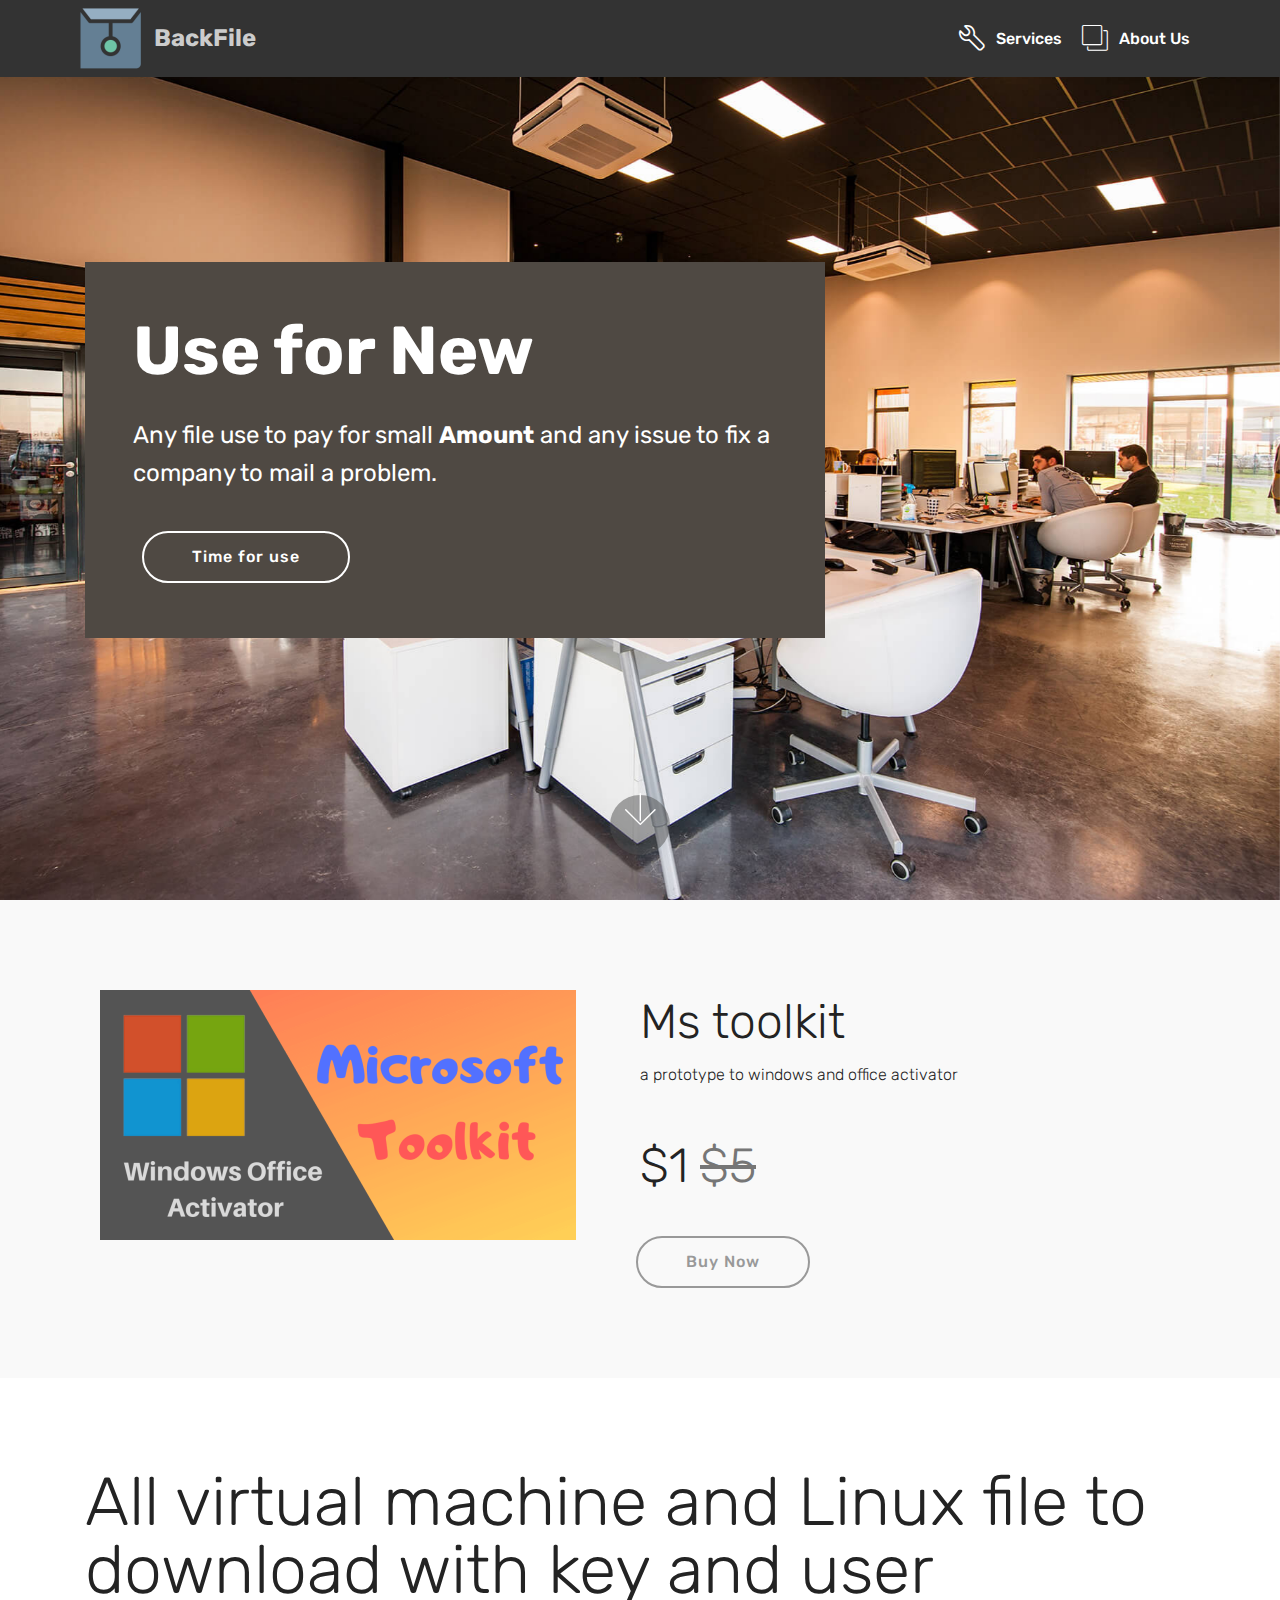
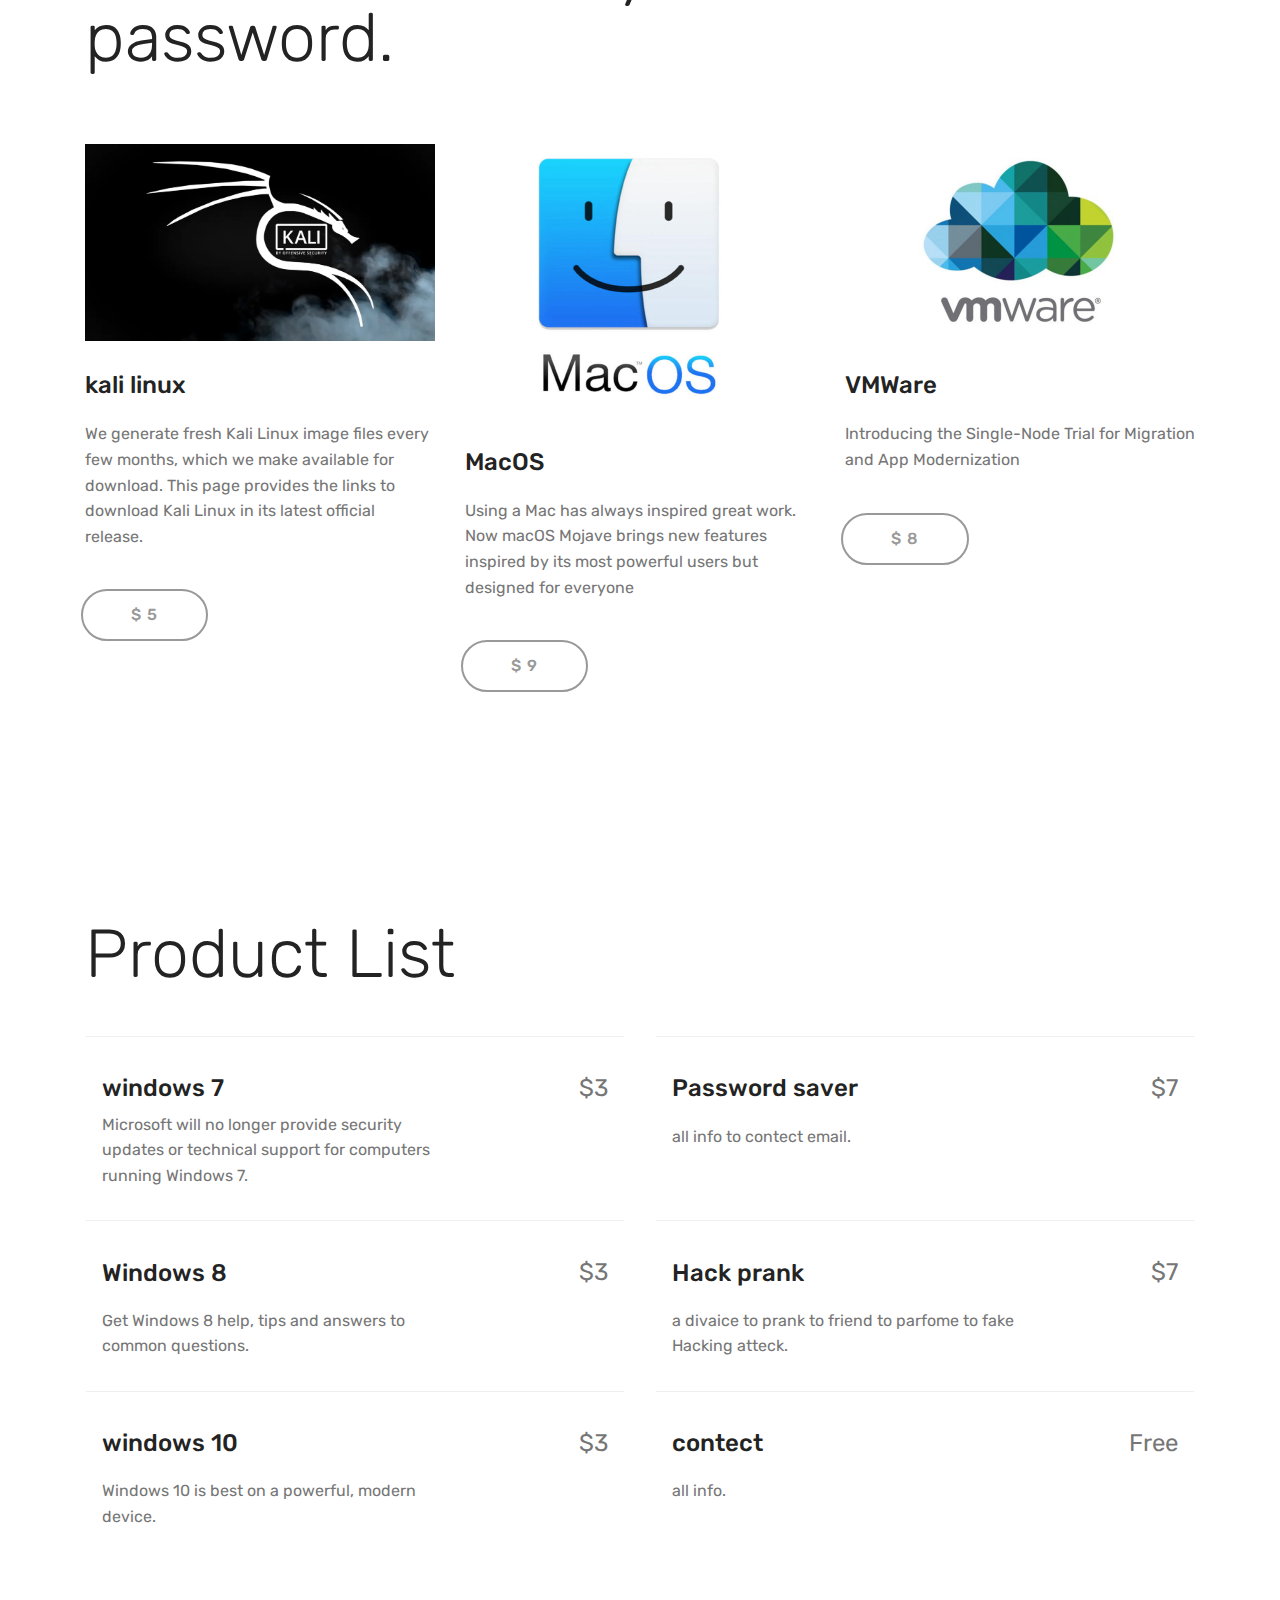
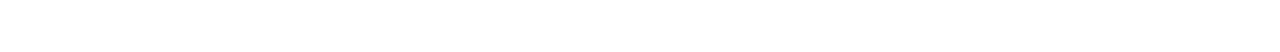
<file: index.html>
<!DOCTYPE html>
<html  >
<head>
  <!-- Site made with Mobirise Website Builder v4.9.7, https://mobirise.com -->
  <meta charset="UTF-8">
  <meta http-equiv="X-UA-Compatible" content="IE=edge">
  <meta name="generator" content="Mobirise v4.9.7, mobirise.com">
  <meta name="viewport" content="width=device-width, initial-scale=1, minimum-scale=1">
  <link rel="shortcut icon" href="assets/images/iconfinder-general-office-15-3592817-122x122.png" type="image/x-icon">
  <meta name="description" content="">
  
  <title>Home</title>
  <link rel="stylesheet" href="assets/web/assets/mobirise-icons-bold/mobirise-icons-bold.css">
  <link rel="stylesheet" href="assets/web/assets/mobirise-icons/mobirise-icons.css">
  <link rel="stylesheet" href="assets/tether/tether.min.css">
  <link rel="stylesheet" href="assets/bootstrap/css/bootstrap.min.css">
  <link rel="stylesheet" href="assets/bootstrap/css/bootstrap-grid.min.css">
  <link rel="stylesheet" href="assets/bootstrap/css/bootstrap-reboot.min.css">
  <link rel="stylesheet" href="assets/dropdown/css/style.css">
  <link rel="stylesheet" href="assets/theme/css/style.css">
  <link rel="stylesheet" href="assets/mobirise/css/mbr-additional.css" type="text/css">
  
  
  
</head>
<body>
  <section class="menu cid-rpu2A5sNQp" once="menu" id="menu1-0">

    

    <nav class="navbar navbar-expand beta-menu navbar-dropdown align-items-center navbar-fixed-top navbar-toggleable-sm">
        <button class="navbar-toggler navbar-toggler-right" type="button" data-toggle="collapse" data-target="#navbarSupportedContent" aria-controls="navbarSupportedContent" aria-expanded="false" aria-label="Toggle navigation">
            <div class="hamburger">
                <span></span>
                <span></span>
                <span></span>
                <span></span>
            </div>
        </button>
        <div class="menu-logo">
            <div class="navbar-brand">
                <span class="navbar-logo">
                    
                         <img src="assets/images/iconfinder-general-office-15-3592817-122x122.png" alt="" title="BackFile" style="height: 3.8rem;">
                    
                </span>
                <span class="navbar-caption-wrap"><a class="navbar-caption text-warning display-5" href="index.html">
                        BackFile
                    </a></span>
            </div>
        </div>
        <div class="collapse navbar-collapse" id="navbarSupportedContent">
            <ul class="navbar-nav nav-dropdown nav-right" data-app-modern-menu="true"><li class="nav-item">
                    <a class="nav-link link text-white display-4" href="page2.html"><span class="mbrib-setting3 mbr-iconfont mbr-iconfont-btn"></span>
                        
                        Services
                    </a>
                </li>
                <li class="nav-item">
                    <a class="nav-link link text-white display-4" href="page3.html"><span class="mbri-layers mbr-iconfont mbr-iconfont-btn"></span>
                        
                        About Us
                    </a>
                </li></ul>
            
        </div>
    </nav>
</section>

<section class="engine"><a href="https://mobirise.info/h">how to create a web page</a></section><section class="header10 cid-rpu4lYI8CA mbr-fullscreen mbr-parallax-background" id="header10-1">

    

    

    <div class="container">
        <div class="media-container-column mbr-white p-5 align-left col-lg-8 col-md-10">
            <h1 class="mbr-section-title mbr-bold pb-3 mbr-fonts-style display-1">Use for New</h1>
            
            <p class="mbr-text pb-3 mbr-fonts-style display-5">Any file use to pay for small <strong>Amount</strong>&nbsp;and any issue to fix a company to mail a problem.</p>
            <div class="mbr-section-btn"><a class="btn btn-md btn-white-outline display-4" href="https://mobirise.co">Time for use</a></div>
        </div>
    </div>

    <div class="mbr-arrow hidden-sm-down" aria-hidden="true">
        <a href="#next">
            <i class="mbri-down mbr-iconfont"></i>
        </a>
    </div>
</section>

<section class="services2 cid-rpu6eCljsa" id="services2-2">
    <!---->
    
    <!---->
    <!--Overlay-->
    
    <!--Container-->
    <div class="container">
        <div class="col-md-12">
            <div class="media-container-row">
                <div class="mbr-figure" style="width: 50%;">
                    <img src="assets/images/microsoft-toolkit-952x500.png" alt="" title="">
                </div>
                <div class="align-left aside-content">
                    <h2 class="mbr-title pt-2 mbr-fonts-style display-2">
                        Ms toolkit</h2>
                    <div class="mbr-section-text">
                        <p class="mbr-text text1 pt-2 mbr-light mbr-fonts-style display-7">
                            a prototype to windows and office activator</p>
                        <p class="mbr-text text2 pt-4 mbr-light mbr-fonts-style display-2">
                            $1 <span class="cost">$5</span>
                        </p>
                    </div>
                    <!--Btn-->
                    <div class="mbr-section-btn pt-3 align-left"><a href="page1.html" class="btn btn-warning-outline display-4">
                            Buy Now
                        </a></div>
                </div>
            </div>
        </div>
    </div>
</section>

<section class="services1 cid-rpu6fX2FsE" id="services1-3">
    <!---->
    
    <!---->
    <!--Overlay-->
    
    <!--Container-->
    <div class="container">
        <div class="row justify-content-center">
            <!--Titles-->
            <div class="title pb-5 col-12">
                <h2 class="align-left pb-3 mbr-fonts-style display-1">All virtual machine and Linux file to download with key and user password. &nbsp;</h2>
                
            </div>
            <!--Card-1-->
            <div class="card col-12 col-md-6 col-lg-4">
                <div class="card-wrapper">
                    <div class="card-img">
                        <img src="assets/images/646683867.webp" alt="" title="">
                    </div>
                    <div class="card-box pb-md-5">
                        <h4 class="card-title mbr-fonts-style display-5">
                            kali linux&nbsp;</h4>
                        <p class="mbr-text mbr-fonts-style display-7">
                            We generate fresh Kali Linux image files every few months, which we make available for download. This page provides the links to download Kali Linux in its latest official release.
                        </p>
                        <!--Btn-->
                        <div class="mbr-section-btn align-left"><a href="page1.html" class="btn btn-warning-outline display-4">
                                $ 5</a></div>
                    </div>
                </div>
            </div>
            <!--Card-2-->
            <div class="card col-12 col-md-6 col-lg-4">
                <div class="card-wrapper">
                    <div class="card-img">
                        <img src="assets/images/macoshero-700x547.jpg" alt="" title="">
                    </div>
                    <div class="card-box pb-md-5">
                        <h4 class="card-title mbr-fonts-style display-5">
                            MacOS</h4>
                        <p class="mbr-text mbr-fonts-style display-7">
                            Using a Mac has always inspired great work. Now macOS Mojave brings new features inspired by its most powerful users but designed for everyone
                        </p>
                        <!--Btn-->
                        <div class="mbr-section-btn align-left"><a href="page1.html" class="btn btn-warning-outline display-4">
                                $ 9</a></div>
                    </div>
                </div>
            </div>
            <!--Card-3-->
            <div class="card col-12 col-md-6 col-lg-4 last-child">
                <div class="card-wrapper">
                    <div class="card-img">
                        <img src="assets/images/1076164-bae8-5-700x394.jpg" alt="" title="">
                    </div>
                    <div class="card-box">
                        <h4 class="card-title mbr-fonts-style display-5">
                            VMWare<br></h4>
                        <p class="mbr-text mbr-fonts-style display-7">
                            Introducing the Single-Node Trial for Migration and App Modernization
                        </p>
                        <!--Btn-->
                        <div class="mbr-section-btn align-left"><a href="page1.html" class="btn btn-warning-outline display-4">
                                $ 8</a></div>
                    </div>
                </div>
            </div>
            <!--Card-4-->
            
        </div>
    </div>
</section>

<section class="services3 cid-rpuaq50vW1" id="services3-5">
    <!---->
    
    <!---->
    <!--Overlay-->
    
    <!--Container-->
    <div class="container">
        <div class="row">
            <!--Titles-->
            <div class="title pb-5 col-12">
                <h2 class="align-left mbr-fonts-style display-1">
                    Product List
                </h2>
                
            </div>
            <!--Card-1-->
            <div class="card px-3 col-12 col-md-6">
                <div class="card-wrapper media-container-row media-container-row">
                    <div class="card-box">
                        <div class="top-line pb-1">
                            <h4 class="card-title mbr-fonts-style display-5">
                                windows 7</h4>
                            <p class="mbr-text card-title cost mbr-fonts-style m-0 display-5">
                                $3
                            </p>
                        </div>
                        <div class="bottom-line">
                            <p class="mbr-text mbr-fonts-style display-7">
                                Microsoft will no longer provide security updates or technical support for computers running Windows 7.</p>
                        </div>
                    </div>
                </div>
            </div>
            <!--Card-2-->
            <div class="card px-3 col-12 col-md-6">
                <div class="card-wrapper media-container-row media-container-row">
                    <div class="card-box">
                        <div class="top-line pb-3">
                            <h4 class="card-title mbr-fonts-style display-5">Password saver</h4>
                            <p class="mbr-text card-title cost mbr-fonts-style m-0 display-5">
                                $7
                            </p>
                        </div>
                        <div class="bottom-line">
                            <p class="mbr-text mbr-fonts-style display-7">
                                all info to contect email.</p>
                        </div>
                    </div>
                </div>
            </div>
            <!--Card-3-->
            <div class="card px-3 col-12 col-md-6">
                <div class="card-wrapper media-container-row media-container-row">
                    <div class="card-box">
                        <div class="top-line pb-3">
                            <h4 class="card-title mbr-fonts-style display-5">Windows 8</h4>
                            <p class="mbr-text card-title cost mbr-fonts-style m-0 display-5">
                                $3
                            </p>
                        </div>
                        <div class="bottom-line">
                            <p class="mbr-text mbr-fonts-style display-7">
                                Get Windows 8 help, tips and answers to common questions.
                            </p>
                        </div>
                    </div>
                </div>
            </div>
            <!--Card-4-->
            <div class="card px-3 col-12 col-md-6">
                <div class="card-wrapper media-container-row media-container-row">
                    <div class="card-box">
                        <div class="top-line pb-3">
                            <h4 class="card-title mbr-fonts-style display-5">Hack prank</h4>
                            <p class="mbr-text card-title cost mbr-fonts-style m-0 display-5">
                                $7
                            </p>
                        </div>
                        <div class="bottom-line">
                            <p class="mbr-text mbr-fonts-style display-7">
                                a divaice to prank to friend to parfome to fake Hacking atteck.</p>
                        </div>
                    </div>
                </div>
            </div>
            <!--Card-5-->
            <div class="card px-3 col-12 col-md-6">
                <div class="card-wrapper media-container-row media-container-row">
                    <div class="card-box">
                        <div class="top-line pb-3">
                            <h4 class="card-title mbr-fonts-style display-5">
                                windows 10</h4>
                            <p class="mbr-text card-title cost mbr-fonts-style m-0 display-5">
                                $3
                            </p>
                        </div>
                        <div class="bottom-line">
                            <p class="mbr-text mbr-fonts-style display-7">
                                Windows 10 is best on a powerful, modern device.
                            </p>
                        </div>
                    </div>
                </div>
            </div>
            <!--Card-6-->
            <div class="card px-3 col-12 col-md-6">
                <div class="card-wrapper media-container-row media-container-row">
                    <div class="card-box">
                        <div class="top-line pb-3">
                            <h4 class="card-title mbr-fonts-style display-5">
                                contect</h4>
                            <p class="mbr-text card-title cost mbr-fonts-style m-0 display-5">
                                Free</p>
                        </div>
                        <div class="bottom-line">
                            <p class="mbr-text mbr-fonts-style display-7">
                                all info.</p>
                        </div>
                    </div>
                </div>
            </div>
            <!--Card-7-->
            
            <!--Card-8-->
            
            <!--Card-9-->
            
            <!--Card-10-->
            
            <!--Card-11-->
            
            <!--Card-12-->
            
        </div>
    </div>
</section>


  <script src="assets/web/assets/jquery/jquery.min.js"></script>
  <script src="assets/tether/tether.min.js"></script>
  <script src="assets/popper/popper.min.js"></script>
  <script src="assets/bootstrap/js/bootstrap.min.js"></script>
  <script src="assets/dropdown/js/script.min.js"></script>
  <script src="assets/touchswipe/jquery.touch-swipe.min.js"></script>
  <script src="assets/parallax/jarallax.min.js"></script>
  <script src="assets/smoothscroll/smooth-scroll.js"></script>
  <script src="assets/theme/js/script.js"></script>
  
  
</body>
</html>
</file>
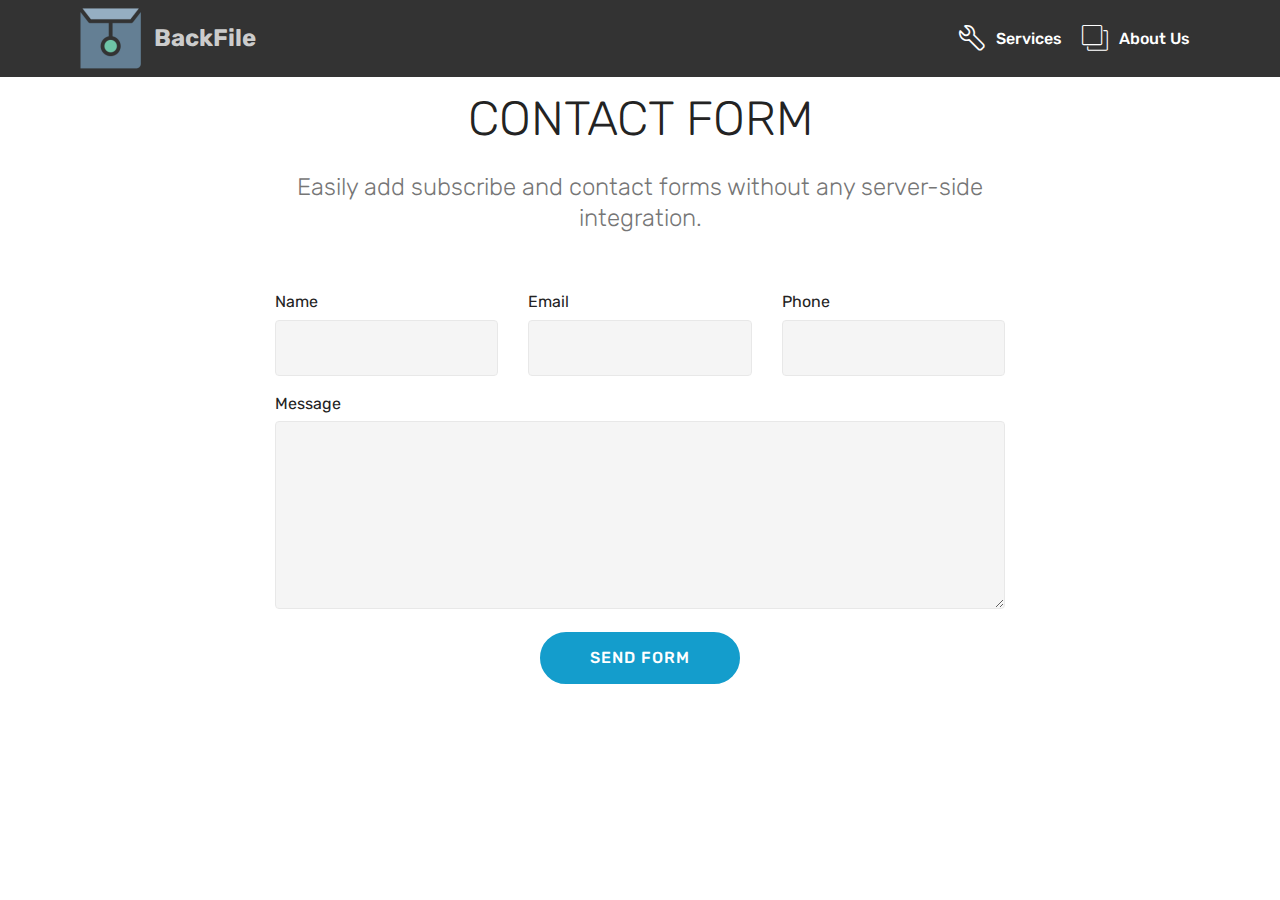
<file: page1.html>
<!DOCTYPE html>
<html  >
<head>
  <!-- Site made with Mobirise Website Builder v4.9.7, https://mobirise.com -->
  <meta charset="UTF-8">
  <meta http-equiv="X-UA-Compatible" content="IE=edge">
  <meta name="generator" content="Mobirise v4.9.7, mobirise.com">
  <meta name="viewport" content="width=device-width, initial-scale=1, minimum-scale=1">
  <link rel="shortcut icon" href="assets/images/iconfinder-general-office-15-3592817-122x122.png" type="image/x-icon">
  <meta name="description" content="Website Creator Description">
  
  <title>pay to mony</title>
  <link rel="stylesheet" href="assets/web/assets/mobirise-icons-bold/mobirise-icons-bold.css">
  <link rel="stylesheet" href="assets/web/assets/mobirise-icons/mobirise-icons.css">
  <link rel="stylesheet" href="assets/tether/tether.min.css">
  <link rel="stylesheet" href="assets/bootstrap/css/bootstrap.min.css">
  <link rel="stylesheet" href="assets/bootstrap/css/bootstrap-grid.min.css">
  <link rel="stylesheet" href="assets/bootstrap/css/bootstrap-reboot.min.css">
  <link rel="stylesheet" href="assets/dropdown/css/style.css">
  <link rel="stylesheet" href="assets/theme/css/style.css">
  <link rel="stylesheet" href="assets/mobirise/css/mbr-additional.css" type="text/css">
  
  
  
</head>
<body>
  <section class="menu cid-rpu2A5sNQp" once="menu" id="menu1-4">

    

    <nav class="navbar navbar-expand beta-menu navbar-dropdown align-items-center navbar-fixed-top navbar-toggleable-sm">
        <button class="navbar-toggler navbar-toggler-right" type="button" data-toggle="collapse" data-target="#navbarSupportedContent" aria-controls="navbarSupportedContent" aria-expanded="false" aria-label="Toggle navigation">
            <div class="hamburger">
                <span></span>
                <span></span>
                <span></span>
                <span></span>
            </div>
        </button>
        <div class="menu-logo">
            <div class="navbar-brand">
                <span class="navbar-logo">
                    
                         <img src="assets/images/iconfinder-general-office-15-3592817-122x122.png" alt="" title="BackFile" style="height: 3.8rem;">
                    
                </span>
                <span class="navbar-caption-wrap"><a class="navbar-caption text-warning display-5" href="index.html">
                        BackFile
                    </a></span>
            </div>
        </div>
        <div class="collapse navbar-collapse" id="navbarSupportedContent">
            <ul class="navbar-nav nav-dropdown nav-right" data-app-modern-menu="true"><li class="nav-item">
                    <a class="nav-link link text-white display-4" href="page2.html"><span class="mbrib-setting3 mbr-iconfont mbr-iconfont-btn"></span>
                        
                        Services
                    </a>
                </li>
                <li class="nav-item">
                    <a class="nav-link link text-white display-4" href="page3.html"><span class="mbri-layers mbr-iconfont mbr-iconfont-btn"></span>
                        
                        About Us
                    </a>
                </li></ul>
            
        </div>
    </nav>
</section>

<section class="engine"><a href="https://mobirise.info/c">website builder</a></section><section class="mbr-section form1 cid-rpufumh42m" id="form1-i">

    

    
    <div class="container">
        <div class="row justify-content-center">
            <div class="title col-12 col-lg-8">
                <h2 class="mbr-section-title align-center pb-3 mbr-fonts-style display-2">
                    CONTACT FORM
                </h2>
                <h3 class="mbr-section-subtitle align-center mbr-light pb-3 mbr-fonts-style display-5">
                    Easily add subscribe and contact forms without any server-side integration.
                </h3>
            </div>
        </div>
    </div>
    <div class="container">
        <div class="row justify-content-center">
            <div class="media-container-column col-lg-8" data-form-type="formoid">
                <!---Formbuilder Form--->
                <form action="https://mobirise.com/" method="POST" class="mbr-form form-with-styler" data-form-title="Mobirise Form"><input type="hidden" name="email" data-form-email="true" value="n4xmnfIigtXfuQNu+UZs6YMloekYpXZRltJs0DyOMfW8F+Ku9GOVwmatlZPEI1nVfoLKzJcHvLBpdQ3GL5WMaebTYrWKAxfq3SEF/cfqy10NEVFU1F8J5bbYuFyT8axj">
                    <div class="row row-sm-offset">
                        <div hidden="hidden" data-form-alert="" class="alert alert-success col-12">Thanks for filling out the form!</div>
                        <div hidden="hidden" data-form-alert-danger="" class="alert alert-danger col-12">
                        </div>
                    </div>
                    <div class="dragArea row row-sm-offset">
                        <div class="col-md-4  form-group" data-for="name">
                            <label for="name-form1-i" class="form-control-label mbr-fonts-style display-7">Name</label>
                            <input type="text" name="name" data-form-field="Name" required="required" class="form-control display-7" id="name-form1-i">
                        </div>
                        <div class="col-md-4  form-group" data-for="email">
                            <label for="email-form1-i" class="form-control-label mbr-fonts-style display-7">Email</label>
                            <input type="email" name="email" data-form-field="Email" required="required" class="form-control display-7" id="email-form1-i">
                        </div>
                        <div data-for="phone" class="col-md-4  form-group">
                            <label for="phone-form1-i" class="form-control-label mbr-fonts-style display-7">Phone</label>
                            <input type="tel" name="phone" data-form-field="Phone" class="form-control display-7" id="phone-form1-i">
                        </div>
                        <div data-for="message" class="col-md-12 form-group">
                            <label for="message-form1-i" class="form-control-label mbr-fonts-style display-7">Message</label>
                            <textarea name="message" data-form-field="Message" class="form-control display-7" id="message-form1-i"></textarea>
                        </div>
                        <div class="col-md-12 input-group-btn align-center"><button type="submit" class="btn btn-primary btn-form display-4">SEND FORM</button></div>
                    </div>
                </form><!---Formbuilder Form--->
            </div>
        </div>
    </div>
</section>


  <script src="assets/web/assets/jquery/jquery.min.js"></script>
  <script src="assets/popper/popper.min.js"></script>
  <script src="assets/tether/tether.min.js"></script>
  <script src="assets/bootstrap/js/bootstrap.min.js"></script>
  <script src="assets/dropdown/js/script.min.js"></script>
  <script src="assets/touchswipe/jquery.touch-swipe.min.js"></script>
  <script src="assets/smoothscroll/smooth-scroll.js"></script>
  <script src="assets/theme/js/script.js"></script>
  <script src="assets/formoid/formoid.min.js"></script>
  
  
</body>
</html>
</file>
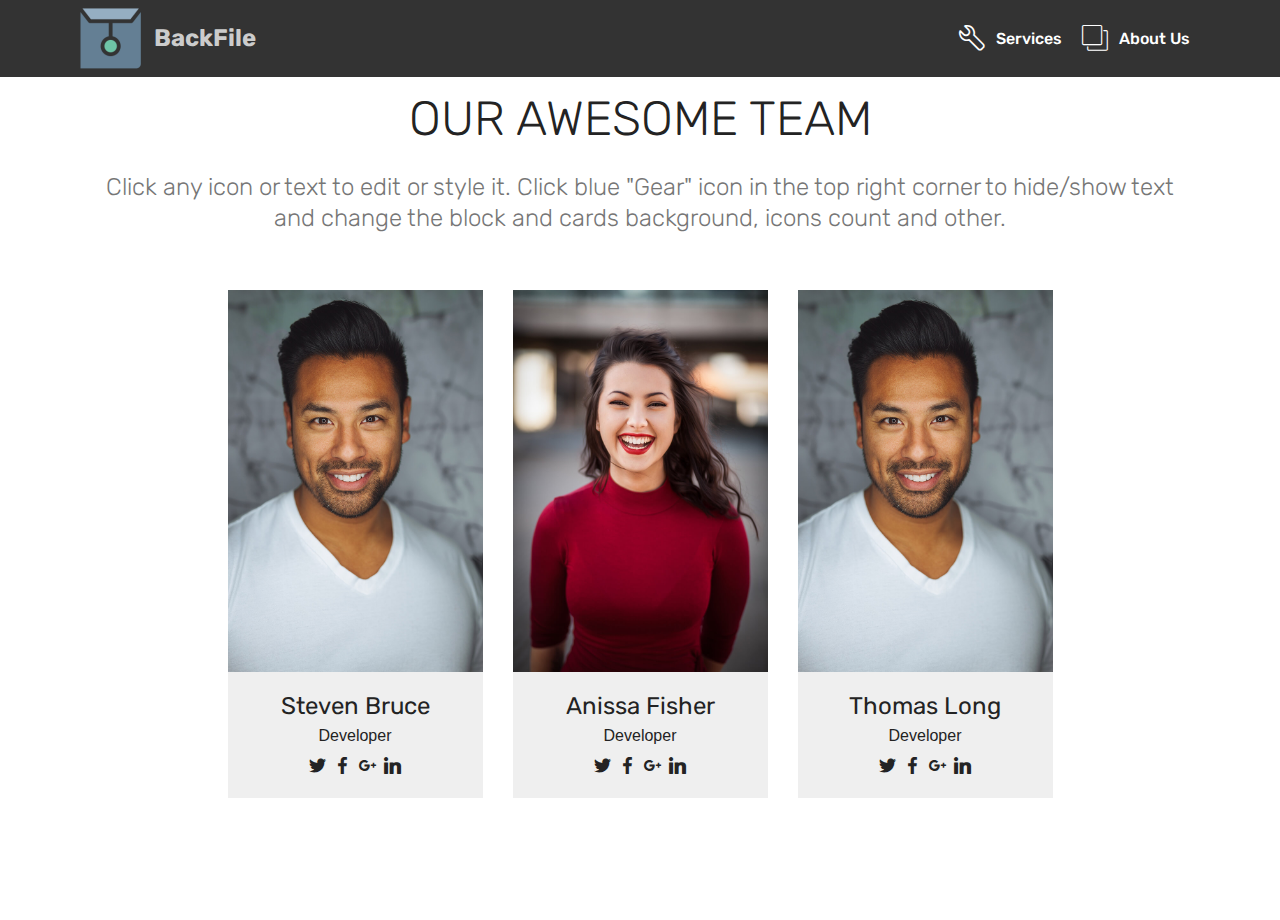
<file: page2.html>
<!DOCTYPE html>
<html  >
<head>
  <!-- Site made with Mobirise Website Builder v4.9.7, https://mobirise.com -->
  <meta charset="UTF-8">
  <meta http-equiv="X-UA-Compatible" content="IE=edge">
  <meta name="generator" content="Mobirise v4.9.7, mobirise.com">
  <meta name="viewport" content="width=device-width, initial-scale=1, minimum-scale=1">
  <link rel="shortcut icon" href="assets/images/iconfinder-general-office-15-3592817-122x122.png" type="image/x-icon">
  <meta name="description" content="Web Maker Description">
  
  <title>Services</title>
  <link rel="stylesheet" href="assets/web/assets/mobirise-icons-bold/mobirise-icons-bold.css">
  <link rel="stylesheet" href="assets/web/assets/mobirise-icons/mobirise-icons.css">
  <link rel="stylesheet" href="assets/tether/tether.min.css">
  <link rel="stylesheet" href="assets/bootstrap/css/bootstrap.min.css">
  <link rel="stylesheet" href="assets/bootstrap/css/bootstrap-grid.min.css">
  <link rel="stylesheet" href="assets/bootstrap/css/bootstrap-reboot.min.css">
  <link rel="stylesheet" href="assets/dropdown/css/style.css">
  <link rel="stylesheet" href="assets/socicon/css/styles.css">
  <link rel="stylesheet" href="assets/theme/css/style.css">
  <link rel="stylesheet" href="assets/mobirise/css/mbr-additional.css" type="text/css">
  
  
  
</head>
<body>
  <section class="menu cid-rpu2A5sNQp" once="menu" id="menu1-6">

    

    <nav class="navbar navbar-expand beta-menu navbar-dropdown align-items-center navbar-fixed-top navbar-toggleable-sm">
        <button class="navbar-toggler navbar-toggler-right" type="button" data-toggle="collapse" data-target="#navbarSupportedContent" aria-controls="navbarSupportedContent" aria-expanded="false" aria-label="Toggle navigation">
            <div class="hamburger">
                <span></span>
                <span></span>
                <span></span>
                <span></span>
            </div>
        </button>
        <div class="menu-logo">
            <div class="navbar-brand">
                <span class="navbar-logo">
                    
                         <img src="assets/images/iconfinder-general-office-15-3592817-122x122.png" alt="" title="BackFile" style="height: 3.8rem;">
                    
                </span>
                <span class="navbar-caption-wrap"><a class="navbar-caption text-warning display-5" href="index.html">
                        BackFile
                    </a></span>
            </div>
        </div>
        <div class="collapse navbar-collapse" id="navbarSupportedContent">
            <ul class="navbar-nav nav-dropdown nav-right" data-app-modern-menu="true"><li class="nav-item">
                    <a class="nav-link link text-white display-4" href="page2.html"><span class="mbrib-setting3 mbr-iconfont mbr-iconfont-btn"></span>
                        
                        Services
                    </a>
                </li>
                <li class="nav-item">
                    <a class="nav-link link text-white display-4" href="page3.html"><span class="mbri-layers mbr-iconfont mbr-iconfont-btn"></span>
                        
                        About Us
                    </a>
                </li></ul>
            
        </div>
    </nav>
</section>

<section class="engine"><a href="https://mobirise.info/t">amp template</a></section><section class="team1 cid-rpucOqqL2K" id="team1-a">
    
    
    
    <div class="container align-center">
        <h2 class="pb-3 mbr-fonts-style mbr-section-title display-2">
            OUR AWESOME TEAM
        </h2>
        <h3 class="pb-5 mbr-section-subtitle mbr-fonts-style mbr-light display-5">
            Click any icon or text to edit or style it. Click blue "Gear" icon in the top right corner to hide/show text and change the block and cards background, icons count and other.
        </h3>
        <div class="row media-row">
            
        <div class="team-item col-lg-3 col-md-6">
                <div class="item-image">
                    <img src="assets/images/face3.jpg" alt="" title="">
                </div>
                <div class="item-caption py-3">
                    <div class="item-name px-2">
                        <p class="mbr-fonts-style display-5">
                           Steven Bruce</p>
                    </div>
                    <div class="item-role px-2">
                        <p>Developer</p>
                    </div>
                    <div class="item-social pt-2">
                        <a href="https://twitter.com/mobirise" target="_blank">
                            <span class="p-1 socicon-twitter socicon mbr-iconfont mbr-iconfont-social"></span>
                        </a>
                        <a href="https://www.facebook.com/pages/Mobirise/1616226671953247" target="_blank">
                            <span class="p-1 socicon-facebook socicon mbr-iconfont mbr-iconfont-social"></span>
                        </a>
                        <a href="https://plus.google.com/u/0/+Mobirise" target="_blank">
                            <span class="p-1 socicon-googleplus socicon mbr-iconfont mbr-iconfont-social"></span>
                        </a>
                        <a href="https://www.linkedin.com/in/mobirise" target="_blank">
                            <span class="p-1 socicon-linkedin socicon mbr-iconfont mbr-iconfont-social"></span>
                        </a>
                        <a href="https://www.instagram.com/mobirise/" target="_blank">
                            
                        </a>
                        <a href="https://www.youtube.com/channel/UCt_tncVAetpK5JeM8L-8jyw" target="_blank">    
                            
                        </a>
                    </div>
                </div>
            </div><div class="team-item col-lg-3 col-md-6">
                <div class="item-image">
                    <img src="assets/images/face2.jpg" alt="" title="">
                </div>
                <div class="item-caption py-3">
                    <div class="item-name px-2">
                        <p class="mbr-fonts-style display-5">
                           Anissa Fisher</p>
                    </div>
                    <div class="item-role px-2">
                        <p>Developer</p>
                    </div>
                    <div class="item-social pt-2">
                        <a href="https://twitter.com/mobirise" target="_blank">
                            <span class="p-1 socicon-twitter socicon mbr-iconfont mbr-iconfont-social"></span>
                        </a>
                        <a href="https://www.facebook.com/pages/Mobirise/1616226671953247" target="_blank">
                            <span class="p-1 socicon-facebook socicon mbr-iconfont mbr-iconfont-social"></span>
                        </a>
                        <a href="https://plus.google.com/u/0/+Mobirise" target="_blank">
                            <span class="p-1 socicon-googleplus socicon mbr-iconfont mbr-iconfont-social"></span>
                        </a>
                        <a href="https://www.linkedin.com/in/mobirise" target="_blank">
                            <span class="p-1 socicon-linkedin socicon mbr-iconfont mbr-iconfont-social"></span>
                        </a>
                        <a href="https://www.instagram.com/mobirise/" target="_blank">
                            
                        </a>
                        <a href="https://www.youtube.com/channel/UCt_tncVAetpK5JeM8L-8jyw" target="_blank">    
                            
                        </a>
                    </div>
                </div>
            </div><div class="team-item col-lg-3 col-md-6">
                <div class="item-image">
                    <img src="assets/images/face3.jpg" alt="" title="">
                </div>
                <div class="item-caption py-3">
                    <div class="item-name px-2">
                        <p class="mbr-fonts-style display-5">
                           Thomas Long</p>
                    </div>
                    <div class="item-role px-2">
                        <p>Developer</p>
                    </div>
                    <div class="item-social pt-2">
                        <a href="https://twitter.com/mobirise" target="_blank">
                            <span class="p-1 socicon-twitter socicon mbr-iconfont mbr-iconfont-social"></span>
                        </a>
                        <a href="https://www.facebook.com/pages/Mobirise/1616226671953247" target="_blank">
                            <span class="p-1 socicon-facebook socicon mbr-iconfont mbr-iconfont-social"></span>
                        </a>
                        <a href="https://plus.google.com/u/0/+Mobirise" target="_blank">
                            <span class="p-1 socicon-googleplus socicon mbr-iconfont mbr-iconfont-social"></span>
                        </a>
                        <a href="https://www.linkedin.com/in/mobirise" target="_blank">
                            <span class="p-1 socicon-linkedin socicon mbr-iconfont mbr-iconfont-social"></span>
                        </a>
                        <a href="https://www.instagram.com/mobirise/" target="_blank">
                            
                        </a>
                        <a href="https://www.youtube.com/channel/UCt_tncVAetpK5JeM8L-8jyw" target="_blank">    
                            
                        </a>
                    </div>
                </div>
            </div></div>    
    </div>
</section>


  <script src="assets/web/assets/jquery/jquery.min.js"></script>
  <script src="assets/popper/popper.min.js"></script>
  <script src="assets/tether/tether.min.js"></script>
  <script src="assets/bootstrap/js/bootstrap.min.js"></script>
  <script src="assets/dropdown/js/script.min.js"></script>
  <script src="assets/touchswipe/jquery.touch-swipe.min.js"></script>
  <script src="assets/smoothscroll/smooth-scroll.js"></script>
  <script src="assets/theme/js/script.js"></script>
  
  
</body>
</html>
</file>
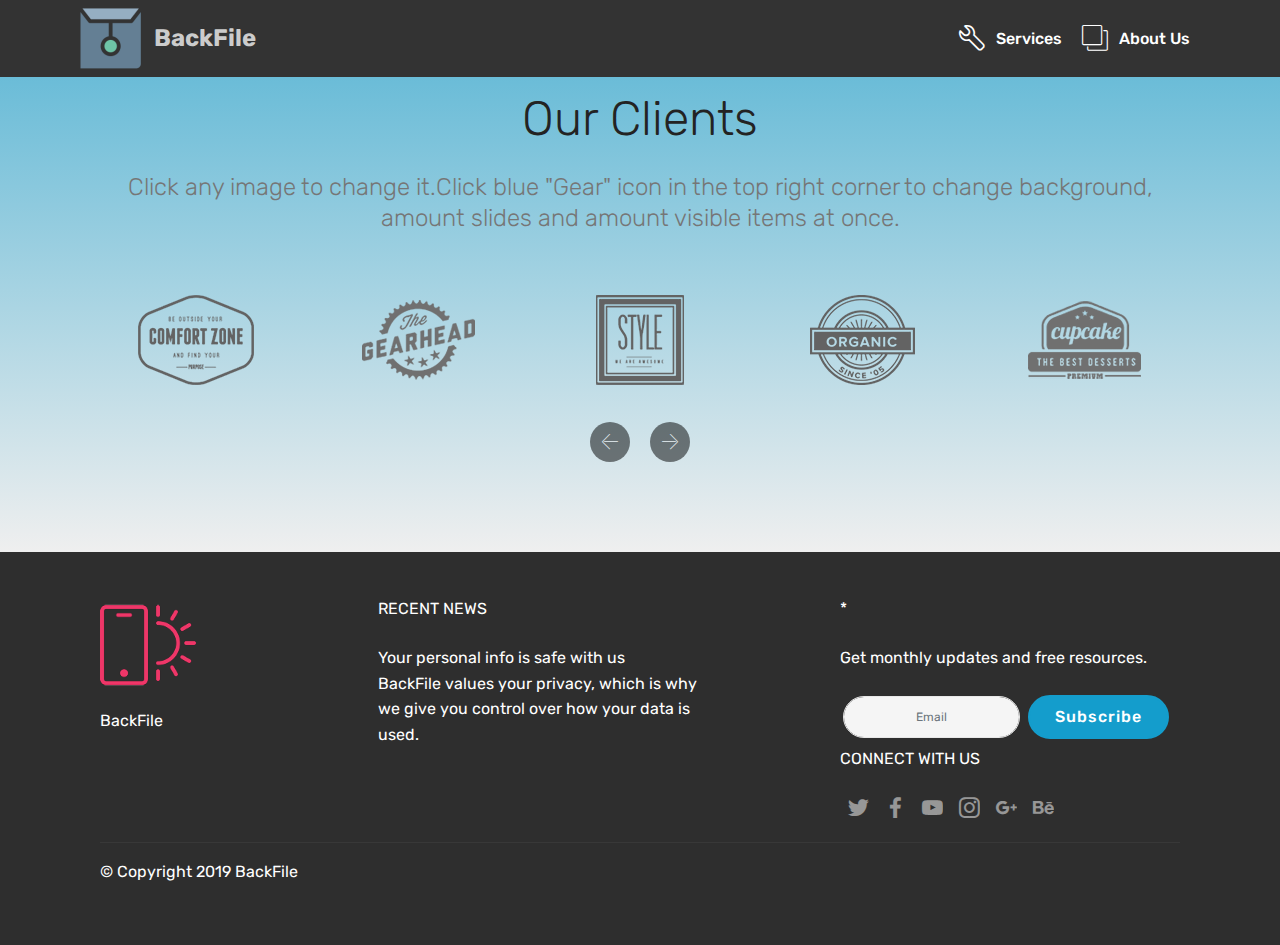
<file: page3.html>
<!DOCTYPE html>
<html  >
<head>
  <!-- Site made with Mobirise Website Builder v4.9.7, https://mobirise.com -->
  <meta charset="UTF-8">
  <meta http-equiv="X-UA-Compatible" content="IE=edge">
  <meta name="generator" content="Mobirise v4.9.7, mobirise.com">
  <meta name="viewport" content="width=device-width, initial-scale=1, minimum-scale=1">
  <link rel="shortcut icon" href="assets/images/iconfinder-general-office-15-3592817-122x122.png" type="image/x-icon">
  <meta name="description" content="Site Generator Description">
  
  <title>About us</title>
  <link rel="stylesheet" href="assets/web/assets/mobirise-icons/mobirise-icons.css">
  <link rel="stylesheet" href="assets/web/assets/mobirise-icons-bold/mobirise-icons-bold.css">
  <link rel="stylesheet" href="assets/tether/tether.min.css">
  <link rel="stylesheet" href="assets/bootstrap/css/bootstrap.min.css">
  <link rel="stylesheet" href="assets/bootstrap/css/bootstrap-grid.min.css">
  <link rel="stylesheet" href="assets/bootstrap/css/bootstrap-reboot.min.css">
  <link rel="stylesheet" href="assets/dropdown/css/style.css">
  <link rel="stylesheet" href="assets/socicon/css/styles.css">
  <link rel="stylesheet" href="assets/theme/css/style.css">
  <link rel="stylesheet" href="assets/mobirise/css/mbr-additional.css" type="text/css">
  
  
  
</head>
<body>
  <section class="menu cid-rpu2A5sNQp" once="menu" id="menu1-b">

    

    <nav class="navbar navbar-expand beta-menu navbar-dropdown align-items-center navbar-fixed-top navbar-toggleable-sm">
        <button class="navbar-toggler navbar-toggler-right" type="button" data-toggle="collapse" data-target="#navbarSupportedContent" aria-controls="navbarSupportedContent" aria-expanded="false" aria-label="Toggle navigation">
            <div class="hamburger">
                <span></span>
                <span></span>
                <span></span>
                <span></span>
            </div>
        </button>
        <div class="menu-logo">
            <div class="navbar-brand">
                <span class="navbar-logo">
                    
                         <img src="assets/images/iconfinder-general-office-15-3592817-122x122.png" alt="" title="BackFile" style="height: 3.8rem;">
                    
                </span>
                <span class="navbar-caption-wrap"><a class="navbar-caption text-warning display-5" href="index.html">
                        BackFile
                    </a></span>
            </div>
        </div>
        <div class="collapse navbar-collapse" id="navbarSupportedContent">
            <ul class="navbar-nav nav-dropdown nav-right" data-app-modern-menu="true"><li class="nav-item">
                    <a class="nav-link link text-white display-4" href="page2.html"><span class="mbrib-setting3 mbr-iconfont mbr-iconfont-btn"></span>
                        
                        Services
                    </a>
                </li>
                <li class="nav-item">
                    <a class="nav-link link text-white display-4" href="page3.html"><span class="mbri-layers mbr-iconfont mbr-iconfont-btn"></span>
                        
                        About Us
                    </a>
                </li></ul>
            
        </div>
    </nav>
</section>

<section class="engine"><a href="https://mobirise.info/q">free responsive website templates</a></section><section class="clients cid-rpud6g5aze" data-interval="false" id="clients-c">
      

    
        <div class="container mb-5">
            <div class="media-container-row">
                <div class="col-12 align-center">
                    <h2 class="mbr-section-title pb-3 mbr-fonts-style display-2">
                        Our Clients
                    </h2>
                    <h3 class="mbr-section-subtitle mbr-light mbr-fonts-style display-5">
                        Click any image to change it.Click blue "Gear" icon in the top right corner to change background, amount slides and amount visible items at once.
                    </h3>
                </div>
            </div>
        </div>

    <div class="container">
        <div class="carousel slide" role="listbox" data-pause="true" data-keyboard="false" data-ride="carousel" data-interval="5000">
            <div class="carousel-inner" data-visible="5">
                
                
                
                
                
            <div class="carousel-item ">
                    <div class="media-container-row">
                        <div class="col-md-12">
                            <div class="wrap-img ">
                                <img src="assets/images/1.png" class="img-responsive clients-img">
                            </div>
                        </div>
                    </div>
                </div><div class="carousel-item ">
                    <div class="media-container-row">
                        <div class="col-md-12">
                            <div class="wrap-img ">
                                <img src="assets/images/2.png" class="img-responsive clients-img">
                            </div>
                        </div>
                    </div>
                </div><div class="carousel-item ">
                    <div class="media-container-row">
                        <div class="col-md-12">
                            <div class="wrap-img ">
                                <img src="assets/images/3.png" class="img-responsive clients-img">
                            </div>
                        </div>
                    </div>
                </div><div class="carousel-item ">
                    <div class="media-container-row">
                        <div class="col-md-12">
                            <div class="wrap-img ">
                                <img src="assets/images/4.png" class="img-responsive clients-img">
                            </div>
                        </div>
                    </div>
                </div><div class="carousel-item ">
                    <div class="media-container-row">
                        <div class="col-md-12">
                            <div class="wrap-img ">
                                <img src="assets/images/5.png" class="img-responsive clients-img">
                            </div>
                        </div>
                    </div>
                </div></div>
            <div class="carousel-controls">
                <a data-app-prevent-settings="" class="carousel-control carousel-control-prev" role="button" data-slide="prev">
                    <span aria-hidden="true" class="mbri-left mbr-iconfont"></span>
                    <span class="sr-only">Previous</span>
                </a>
                <a data-app-prevent-settings="" class="carousel-control carousel-control-next" role="button" data-slide="next">
                    <span aria-hidden="true" class="mbri-right mbr-iconfont"></span>
                    <span class="sr-only">Next</span>
                </a>
            </div>
        </div>
    </div>
</section>

<section class="footer4 cid-rpudioQ8AE" id="footer4-f">

    

    

    <div class="container">
        <div class="media-container-row content mbr-white">
            <div class="col-md-3 col-sm-4">
                <div class="mb-3 img-logo">
                    <a href="https://mobirise.co/">
                        <img src="assets/images/logo2.png" alt="Mobirise">
                    </a>
                </div>
                <p class="mb-3 mbr-fonts-style foot-title display-7">
                    BackFile</p>
                <p class="mbr-text mbr-fonts-style mbr-links-column display-7"></p>
            </div>
            <div class="col-md-4 col-sm-8">
                <p class="mb-4 foot-title mbr-fonts-style display-7">
                    RECENT NEWS
                </p>
                <p class="mbr-text mbr-fonts-style foot-text display-7">Your personal info is safe with us
<br>BackFile values your privacy, which is why we give you control over how your data is used.</p>
            </div>
            <div class="col-md-4 offset-md-1 col-sm-12">
                <p class="mb-4 foot-title mbr-fonts-style display-7">*</p>
                <p class="mbr-text mbr-fonts-style form-text display-7">
                    Get monthly updates and free resources.
                </p>
                <div class="media-container-column" data-form-type="formoid">
                    <!---Formbuilder Form--->
                    <form action="https://mobirise.com/" method="POST" class="mbr-form form-with-styler" data-form-title="Mobirise Form"><input type="hidden" name="email" data-form-email="true" value="kMpFJNI1EQmremrE7u7KGLByJnwPBDO7nMd3uZPsVASN+uUJzgGRMLoL3Gf9c+B+Vh9umsqr4j/s/sfmvYAvu58//vbcgyOYqttBiyijhoUpmhzmjsQTQcTwTpidvNVG">
                        <div class="row form-inline justify-content-center">
                            <div hidden="hidden" data-form-alert="" class="alert alert-success col-12">Thanks for filling out the form!</div>
                            <div hidden="hidden" data-form-alert-danger="" class="alert alert-danger col-12">
                                                    </div>
                        </div>
                        <div class="dragArea row form-inline justify-content-center">
                            <div class="col-auto  form-group " data-for="email">
                                <input type="email" name="email" placeholder="Email" data-form-field="Email" required="required" class="form-control input-sm input-inverse my-2 display-7" id="email-footer4-f">
                            </div>
                            <div class="col-auto  input-group-btn  m-2"><button type="submit" class="btn btn-primary m-0 display-4">Subscribe</button></div>
                        </div>
                    </form><!---Formbuilder Form--->
                </div>
                <p class="mb-4 mbr-fonts-style foot-title display-7">
                    CONNECT WITH US
                </p>
                <div class="social-list pl-0 mb-0">
                        <div class="soc-item">
                            <a href="https://twitter.com/mobirise" target="_blank">
                                <span class="socicon-twitter socicon mbr-iconfont mbr-iconfont-social"></span>
                            </a>
                        </div>
                        <div class="soc-item">
                            <a href="https://www.facebook.com/pages/Mobirise/1616226671953247" target="_blank">
                                <span class="socicon-facebook socicon mbr-iconfont mbr-iconfont-social"></span>
                            </a>
                        </div>
                        <div class="soc-item">
                            <a href="https://www.youtube.com/c/mobirise" target="_blank">
                                <span class="socicon-youtube socicon mbr-iconfont mbr-iconfont-social"></span>
                            </a>
                        </div>
                        <div class="soc-item">
                            <a href="https://instagram.com/mobirise" target="_blank">
                                <span class="socicon-instagram socicon mbr-iconfont mbr-iconfont-social"></span>
                            </a>
                        </div>
                        <div class="soc-item">
                            <a href="https://plus.google.com/u/0/+Mobirise" target="_blank">
                                <span class="socicon-googleplus socicon mbr-iconfont mbr-iconfont-social"></span>
                            </a>
                        </div>
                        <div class="soc-item">
                            <a href="https://www.behance.net/Mobirise" target="_blank">
                                <span class="socicon-behance socicon mbr-iconfont mbr-iconfont-social"></span>
                            </a>
                        </div>
                </div>
            </div>
        </div>
        <div class="footer-lower">
            <div class="media-container-row">
                <div class="col-sm-12">
                    <hr>
                </div>
            </div>
            <div class="media-container-row mbr-white">
                <div class="col-sm-12 copyright">
                    <p class="mbr-text mbr-fonts-style display-7">
                        © Copyright 2019 BackFile&nbsp;</p>
                </div>
            </div>
        </div>
    </div>
</section>


  <script src="assets/web/assets/jquery/jquery.min.js"></script>
  <script src="assets/popper/popper.min.js"></script>
  <script src="assets/tether/tether.min.js"></script>
  <script src="assets/bootstrap/js/bootstrap.min.js"></script>
  <script src="assets/dropdown/js/script.min.js"></script>
  <script src="assets/touchswipe/jquery.touch-swipe.min.js"></script>
  <script src="assets/bootstrapcarouselswipe/bootstrap-carousel-swipe.js"></script>
  <script src="assets/mbr-clients-slider/mbr-clients-slider.js"></script>
  <script src="assets/smoothscroll/smooth-scroll.js"></script>
  <script src="assets/theme/js/script.js"></script>
  <script src="assets/formoid/formoid.min.js"></script>
  
  
</body>
</html>
</file>
<file: assets/web/assets/mobirise-icons-bold/mobirise-icons-bold.css>
@font-face {
  font-family: 'mobirise-icons-bold';
  src:  url('mobirise-icons-bold.eot?m1l4yr');
  src:  url('mobirise-icons-bold.eot?m1l4yr#iefix') format('embedded-opentype'),
    url('mobirise-icons-bold.ttf?m1l4yr') format('truetype'),
    url('mobirise-icons-bold.woff?m1l4yr') format('woff'),
    url('mobirise-icons-bold.svg?m1l4yr#mobirise-icons-bold') format('svg');
  font-weight: normal;
  font-style: normal;
}

[class^="mbrib-"], [class*="mbrib-"] {
  /* use !important to prevent issues with browser extensions that change fonts */
  font-family: 'mobirise-icons-bold' !important;
  speak: none;
  font-style: normal;
  font-weight: normal;
  font-variant: normal;
  text-transform: none;
  line-height: 1;

  /* Better Font Rendering =========== */
  -webkit-font-smoothing: antialiased;
  -moz-osx-font-smoothing: grayscale;
}

.mbrib-add-submenu:before {
  content: "\e900";
}
.mbrib-alert:before {
  content: "\e901";
}
.mbrib-align-center:before {
  content: "\e902";
}
.mbrib-align-justify:before {
  content: "\e903";
}
.mbrib-align-left:before {
  content: "\e904";
}
.mbrib-align-right:before {
  content: "\e905";
}
.mbrib-android:before {
  content: "\e906";
}
.mbrib-apple:before {
  content: "\e907";
}
.mbrib-arrow-down:before {
  content: "\e908";
}
.mbrib-arrow-next:before {
  content: "\e909";
}
.mbrib-arrow-prev:before {
  content: "\e90a";
}
.mbrib-arrow-up:before {
  content: "\e90b";
}
.mbrib-bold:before {
  content: "\e90c";
}
.mbrib-bookmark:before {
  content: "\e90d";
}
.mbrib-bootstrap:before {
  content: "\e90e";
}
.mbrib-briefcase:before {
  content: "\e90f";
}
.mbrib-browse:before {
  content: "\e910";
}
.mbrib-bulleted-list:before {
  content: "\e911";
}
.mbrib-calendar:before {
  content: "\e912";
}
.mbrib-camera:before {
  content: "\e913";
}
.mbrib-cart-add:before {
  content: "\e914";
}
.mbrib-cart-full:before {
  content: "\e915";
}
.mbrib-cash:before {
  content: "\e916";
}
.mbrib-change-style:before {
  content: "\e917";
}
.mbrib-chat:before {
  content: "\e918";
}
.mbrib-clock:before {
  content: "\e919";
}
.mbrib-close:before {
  content: "\e91a";
}
.mbrib-cloud:before {
  content: "\e91b";
}
.mbrib-code:before {
  content: "\e91c";
}
.mbrib-contact-form:before {
  content: "\e91d";
}
.mbrib-credit-card:before {
  content: "\e91e";
}
.mbrib-cursor-click:before {
  content: "\e91f";
}
.mbrib-cust-feedback:before {
  content: "\e920";
}
.mbrib-database:before {
  content: "\e921";
}
.mbrib-delivery:before {
  content: "\e922";
}
.mbrib-desktop:before {
  content: "\e923";
}
.mbrib-devices:before {
  content: "\e924";
}
.mbrib-down:before {
  content: "\e925";
}
.mbrib-download:before {
  content: "\e926";
}
.mbrib-drag-n-drop:before {
  content: "\e927";
}
.mbrib-drag-n-drop2:before {
  content: "\e928";
}
.mbrib-edit:before {
  content: "\e929";
}
.mbrib-edit2:before {
  content: "\e92a";
}
.mbrib-error:before {
  content: "\e92b";
}
.mbrib-extension:before {
  content: "\e92c";
}
.mbrib-features:before {
  content: "\e92d";
}
.mbrib-file:before {
  content: "\e92e";
}
.mbrib-flag:before {
  content: "\e92f";
}
.mbrib-folder:before {
  content: "\e930";
}
.mbrib-gift:before {
  content: "\e931";
}
.mbrib-github:before {
  content: "\e932";
}
.mbrib-globe-2:before {
  content: "\e933";
}
.mbrib-globe:before {
  content: "\e934";
}
.mbrib-growing-chart:before {
  content: "\e935";
}
.mbrib-hearth:before {
  content: "\e936";
}
.mbrib-help:before {
  content: "\e937";
}
.mbrib-home:before {
  content: "\e938";
}
.mbrib-hot-cup:before {
  content: "\e939";
}
.mbrib-idea:before {
  content: "\e93a";
}
.mbrib-image-gallery:before {
  content: "\e93b";
}
.mbrib-image-slider:before {
  content: "\e93c";
}
.mbrib-info:before {
  content: "\e93d";
}
.mbrib-italic:before {
  content: "\e93e";
}
.mbrib-key:before {
  content: "\e93f";
}
.mbrib-laptop:before {
  content: "\e940";
}
.mbrib-layers:before {
  content: "\e941";
}
.mbrib-left-right:before {
  content: "\e942";
}
.mbrib-left:before {
  content: "\e943";
}
.mbrib-letter:before {
  content: "\e944";
}
.mbrib-like:before {
  content: "\e945";
}
.mbrib-link:before {
  content: "\e946";
}
.mbrib-lock:before {
  content: "\e947";
}
.mbrib-login:before {
  content: "\e948";
}
.mbrib-logout:before {
  content: "\e949";
}
.mbrib-magic-stick:before {
  content: "\e94a";
}
.mbrib-map-pin:before {
  content: "\e94b";
}
.mbrib-menu:before {
  content: "\e94c";
}
.mbrib-mobile:before {
  content: "\e94d";
}
.mbrib-mobile2:before {
  content: "\e94e";
}
.mbrib-mobirise:before {
  content: "\e94f";
}
.mbrib-more-horizontal:before {
  content: "\e950";
}
.mbrib-more-vertical:before {
  content: "\e951";
}
.mbrib-music:before {
  content: "\e952";
}
.mbrib-new-file:before {
  content: "\e953";
}
.mbrib-numbered-list:before {
  content: "\e954";
}
.mbrib-opened-folder:before {
  content: "\e955";
}
.mbrib-pages:before {
  content: "\e956";
}
.mbrib-paper-plane:before {
  content: "\e957";
}
.mbrib-paperclip:before {
  content: "\e958";
}
.mbrib-photo:before {
  content: "\e959";
}
.mbrib-photos:before {
  content: "\e95a";
}
.mbrib-pin:before {
  content: "\e95b";
}
.mbrib-play:before {
  content: "\e95c";
}
.mbrib-plus:before {
  content: "\e95d";
}
.mbrib-preview:before {
  content: "\e95e";
}
.mbrib-print:before {
  content: "\e95f";
}
.mbrib-protect:before {
  content: "\e960";
}
.mbrib-question:before {
  content: "\e961";
}
.mbrib-quote-left:before {
  content: "\e962";
}
.mbrib-quote-right:before {
  content: "\e963";
}
.mbrib-redo:before {
  content: "\e964";
}
.mbrib-refresh:before {
  content: "\e965";
}
.mbrib-responsive:before {
  content: "\e966";
}
.mbrib-right:before {
  content: "\e967";
}
.mbrib-rocket:before {
  content: "\e968";
}
.mbrib-sad-face:before {
  content: "\e969";
}
.mbrib-sale:before {
  content: "\e96a";
}
.mbrib-save:before {
  content: "\e96b";
}
.mbrib-search:before {
  content: "\e96c";
}
.mbrib-setting:before {
  content: "\e96d";
}
.mbrib-setting2:before {
  content: "\e96e";
}
.mbrib-setting3:before {
  content: "\e96f";
}
.mbrib-share:before {
  content: "\e970";
}
.mbrib-shopping-bag:before {
  content: "\e971";
}
.mbrib-shopping-basket:before {
  content: "\e972";
}
.mbrib-shopping-cart:before {
  content: "\e973";
}
.mbrib-sites:before {
  content: "\e974";
}
.mbrib-smile-face:before {
  content: "\e975";
}
.mbrib-speed:before {
  content: "\e976";
}
.mbrib-star:before {
  content: "\e977";
}
.mbrib-success:before {
  content: "\e978";
}
.mbrib-sun:before {
  content: "\e979";
}
.mbrib-sun2:before {
  content: "\e97a";
}
.mbrib-tablet-vertical:before {
  content: "\e97b";
}
.mbrib-tablet:before {
  content: "\e97c";
}
.mbrib-target:before {
  content: "\e97d";
}
.mbrib-timer:before {
  content: "\e97e";
}
.mbrib-to-ftp:before {
  content: "\e97f";
}
.mbrib-to-local-drive:before {
  content: "\e980";
}
.mbrib-touch-swipe:before {
  content: "\e981";
}
.mbrib-touch:before {
  content: "\e982";
}
.mbrib-trash:before {
  content: "\e983";
}
.mbrib-underline:before {
  content: "\e984";
}
.mbrib-undo:before {
  content: "\e985";
}
.mbrib-unlink:before {
  content: "\e986";
}
.mbrib-unlock:before {
  content: "\e987";
}
.mbrib-up-down:before {
  content: "\e988";
}
.mbrib-up:before {
  content: "\e989";
}
.mbrib-update:before {
  content: "\e98a";
}
.mbrib-upload:before {
  content: "\e98b";
}
.mbrib-user:before {
  content: "\e98c";
}
.mbrib-user2:before {
  content: "\e98d";
}
.mbrib-users:before {
  content: "\e98e";
}
.mbrib-video-play:before {
  content: "\e98f";
}
.mbrib-video:before {
  content: "\e990";
}
.mbrib-watch:before {
  content: "\e991";
}
.mbrib-website-theme:before {
  content: "\e992";
}
.mbrib-wifi:before {
  content: "\e993";
}
.mbrib-windows:before {
  content: "\e994";
}
.mbrib-zoom-out:before {
  content: "\e995";
}
</file>
<file: assets/web/assets/mobirise-icons/mobirise-icons.css>
@font-face {
  font-family: 'MobiriseIcons';
  src:  url('mobirise-icons.eot?spat4u');
  src:  url('mobirise-icons.eot?spat4u#iefix') format('embedded-opentype'),
    url('mobirise-icons.ttf?spat4u') format('truetype'),
    url('mobirise-icons.woff?spat4u') format('woff'),
    url('mobirise-icons.svg?spat4u#MobiriseIcons') format('svg');
  font-weight: normal;
  font-style: normal;
}

[class^="mbri-"], [class*=" mbri-"] {
  /* use !important to prevent issues with browser extensions that change fonts */
  font-family: MobiriseIcons !important;
  speak: none;
  font-style: normal;
  font-weight: normal;
  font-variant: normal;
  text-transform: none;
  line-height: 1;

  /* Better Font Rendering =========== */
  -webkit-font-smoothing: antialiased;
  -moz-osx-font-smoothing: grayscale;
}

.mbri-add-submenu:before {
  content: "\e900";
}
.mbri-alert:before {
  content: "\e901";
}
.mbri-align-center:before {
  content: "\e902";
}
.mbri-align-justify:before {
  content: "\e903";
}
.mbri-align-left:before {
  content: "\e904";
}
.mbri-align-right:before {
  content: "\e905";
}
.mbri-android:before {
  content: "\e906";
}
.mbri-apple:before {
  content: "\e907";
}
.mbri-arrow-down:before {
  content: "\e908";
}
.mbri-arrow-next:before {
  content: "\e909";
}
.mbri-arrow-prev:before {
  content: "\e90a";
}
.mbri-arrow-up:before {
  content: "\e90b";
}
.mbri-bold:before {
  content: "\e90c";
}
.mbri-bookmark:before {
  content: "\e90d";
}
.mbri-bootstrap:before {
  content: "\e90e";
}
.mbri-briefcase:before {
  content: "\e90f";
}
.mbri-browse:before {
  content: "\e910";
}
.mbri-bulleted-list:before {
  content: "\e911";
}
.mbri-calendar:before {
  content: "\e912";
}
.mbri-camera:before {
  content: "\e913";
}
.mbri-cart-add:before {
  content: "\e914";
}
.mbri-cart-full:before {
  content: "\e915";
}
.mbri-cash:before {
  content: "\e916";
}
.mbri-change-style:before {
  content: "\e917";
}
.mbri-chat:before {
  content: "\e918";
}
.mbri-clock:before {
  content: "\e919";
}
.mbri-close:before {
  content: "\e91a";
}
.mbri-cloud:before {
  content: "\e91b";
}
.mbri-code:before {
  content: "\e91c";
}
.mbri-contact-form:before {
  content: "\e91d";
}
.mbri-credit-card:before {
  content: "\e91e";
}
.mbri-cursor-click:before {
  content: "\e91f";
}
.mbri-cust-feedback:before {
  content: "\e920";
}
.mbri-database:before {
  content: "\e921";
}
.mbri-delivery:before {
  content: "\e922";
}
.mbri-desktop:before {
  content: "\e923";
}
.mbri-devices:before {
  content: "\e924";
}
.mbri-down:before {
  content: "\e925";
}
.mbri-download:before {
  content: "\e989";
}
.mbri-drag-n-drop:before {
  content: "\e927";
}
.mbri-drag-n-drop2:before {
  content: "\e928";
}
.mbri-edit:before {
  content: "\e929";
}
.mbri-edit2:before {
  content: "\e92a";
}
.mbri-error:before {
  content: "\e92b";
}
.mbri-extension:before {
  content: "\e92c";
}
.mbri-features:before {
  content: "\e92d";
}
.mbri-file:before {
  content: "\e92e";
}
.mbri-flag:before {
  content: "\e92f";
}
.mbri-folder:before {
  content: "\e930";
}
.mbri-gift:before {
  content: "\e931";
}
.mbri-github:before {
  content: "\e932";
}
.mbri-globe:before {
  content: "\e933";
}
.mbri-globe-2:before {
  content: "\e934";
}
.mbri-growing-chart:before {
  content: "\e935";
}
.mbri-hearth:before {
  content: "\e936";
}
.mbri-help:before {
  content: "\e937";
}
.mbri-home:before {
  content: "\e938";
}
.mbri-hot-cup:before {
  content: "\e939";
}
.mbri-idea:before {
  content: "\e93a";
}
.mbri-image-gallery:before {
  content: "\e93b";
}
.mbri-image-slider:before {
  content: "\e93c";
}
.mbri-info:before {
  content: "\e93d";
}
.mbri-italic:before {
  content: "\e93e";
}
.mbri-key:before {
  content: "\e93f";
}
.mbri-laptop:before {
  content: "\e940";
}
.mbri-layers:before {
  content: "\e941";
}
.mbri-left-right:before {
  content: "\e942";
}
.mbri-left:before {
  content: "\e943";
}
.mbri-letter:before {
  content: "\e944";
}
.mbri-like:before {
  content: "\e945";
}
.mbri-link:before {
  content: "\e946";
}
.mbri-lock:before {
  content: "\e947";
}
.mbri-login:before {
  content: "\e948";
}
.mbri-logout:before {
  content: "\e949";
}
.mbri-magic-stick:before {
  content: "\e94a";
}
.mbri-map-pin:before {
  content: "\e94b";
}
.mbri-menu:before {
  content: "\e94c";
}
.mbri-mobile:before {
  content: "\e94d";
}
.mbri-mobile2:before {
  content: "\e94e";
}
.mbri-mobirise:before {
  content: "\e94f";
}
.mbri-more-horizontal:before {
  content: "\e950";
}
.mbri-more-vertical:before {
  content: "\e951";
}
.mbri-music:before {
  content: "\e952";
}
.mbri-new-file:before {
  content: "\e953";
}
.mbri-numbered-list:before {
  content: "\e954";
}
.mbri-opened-folder:before {
  content: "\e955";
}
.mbri-pages:before {
  content: "\e956";
}
.mbri-paper-plane:before {
  content: "\e957";
}
.mbri-paperclip:before {
  content: "\e958";
}
.mbri-photo:before {
  content: "\e959";
}
.mbri-photos:before {
  content: "\e95a";
}
.mbri-pin:before {
  content: "\e95b";
}
.mbri-play:before {
  content: "\e95c";
}
.mbri-plus:before {
  content: "\e95d";
}
.mbri-preview:before {
  content: "\e95e";
}
.mbri-print:before {
  content: "\e95f";
}
.mbri-protect:before {
  content: "\e960";
}
.mbri-question:before {
  content: "\e961";
}
.mbri-quote-left:before {
  content: "\e962";
}
.mbri-quote-right:before {
  content: "\e963";
}
.mbri-refresh:before {
  content: "\e964";
}
.mbri-responsive:before {
  content: "\e965";
}
.mbri-right:before {
  content: "\e966";
}
.mbri-rocket:before {
  content: "\e967";
}
.mbri-sad-face:before {
  content: "\e968";
}
.mbri-sale:before {
  content: "\e969";
}
.mbri-save:before {
  content: "\e96a";
}
.mbri-search:before {
  content: "\e96b";
}
.mbri-setting:before {
  content: "\e96c";
}
.mbri-setting2:before {
  content: "\e96d";
}
.mbri-setting3:before {
  content: "\e96e";
}
.mbri-share:before {
  content: "\e96f";
}
.mbri-shopping-bag:before {
  content: "\e970";
}
.mbri-shopping-basket:before {
  content: "\e971";
}
.mbri-shopping-cart:before {
  content: "\e972";
}
.mbri-sites:before {
  content: "\e973";
}
.mbri-smile-face:before {
  content: "\e974";
}
.mbri-speed:before {
  content: "\e975";
}
.mbri-star:before {
  content: "\e976";
}
.mbri-success:before {
  content: "\e977";
}
.mbri-sun:before {
  content: "\e978";
}
.mbri-sun2:before {
  content: "\e979";
}
.mbri-tablet:before {
  content: "\e97a";
}
.mbri-tablet-vertical:before {
  content: "\e97b";
}
.mbri-target:before {
  content: "\e97c";
}
.mbri-timer:before {
  content: "\e97d";
}
.mbri-to-ftp:before {
  content: "\e97e";
}
.mbri-to-local-drive:before {
  content: "\e97f";
}
.mbri-touch-swipe:before {
  content: "\e980";
}
.mbri-touch:before {
  content: "\e981";
}
.mbri-trash:before {
  content: "\e982";
}
.mbri-underline:before {
  content: "\e983";
}
.mbri-unlink:before {
  content: "\e984";
}
.mbri-unlock:before {
  content: "\e985";
}
.mbri-up-down:before {
  content: "\e986";
}
.mbri-up:before {
  content: "\e987";
}
.mbri-update:before {
  content: "\e988";
}
.mbri-upload:before {
 content: "\e926"; 
}
.mbri-user:before {
  content: "\e98a";
}
.mbri-user2:before {
  content: "\e98b";
}
.mbri-users:before {
  content: "\e98c";
}
.mbri-video:before {
  content: "\e98d";
}
.mbri-video-play:before {
  content: "\e98e";
}
.mbri-watch:before {
  content: "\e98f";
}
.mbri-website-theme:before {
  content: "\e990";
}
.mbri-wifi:before {
  content: "\e991";
}
.mbri-windows:before {
  content: "\e992";
}
.mbri-zoom-out:before {
  content: "\e993";
}
.mbri-redo:before {
  content: "\e994";
}
.mbri-undo:before {
  content: "\e995";
}
</file>
<file: assets/dropdown/css/style.css>
.navbar-dropdown {
  left: 0;
  padding: 0;
  position: absolute;
  right: 0;
  top: 0;
  transition: all 0.45s ease;
  z-index: 1030;
  background: #282828; }
  .navbar-dropdown .navbar-logo {
    margin-right: 0.8rem;
    transition: margin 0.3s ease-in-out;
    vertical-align: middle; }
    .navbar-dropdown .navbar-logo img {
      height: 3.125rem;
      transition: all 0.3s ease-in-out; }
    .navbar-dropdown .navbar-logo.mbr-iconfont {
      font-size: 3.125rem;
      line-height: 3.125rem; }
  .navbar-dropdown .navbar-caption {
    font-weight: 700;
    white-space: normal;
    vertical-align: -4px;
    line-height: 3.125rem !important; }
    .navbar-dropdown .navbar-caption, .navbar-dropdown .navbar-caption:hover {
      color: inherit;
      text-decoration: none; }
  .navbar-dropdown .mbr-iconfont + .navbar-caption {
    vertical-align: -1px; }
  .navbar-dropdown.navbar-fixed-top {
    position: fixed; }
  .navbar-dropdown .navbar-brand span {
    vertical-align: -4px; }
  .navbar-dropdown.bg-color.transparent {
    background: none; }
  .navbar-dropdown.navbar-short .navbar-brand {
    padding: 0.625rem 0; }
    .navbar-dropdown.navbar-short .navbar-brand span {
      vertical-align: -1px; }
  .navbar-dropdown.navbar-short .navbar-caption {
    line-height: 2.375rem !important;
    vertical-align: -2px; }
  .navbar-dropdown.navbar-short .navbar-logo {
    margin-right: 0.5rem; }
    .navbar-dropdown.navbar-short .navbar-logo img {
      height: 2.375rem; }
    .navbar-dropdown.navbar-short .navbar-logo.mbr-iconfont {
      font-size: 2.375rem;
      line-height: 2.375rem; }
  .navbar-dropdown.navbar-short .mbr-table-cell {
    height: 3.625rem; }
  .navbar-dropdown .navbar-close {
    left: 0.6875rem;
    position: fixed;
    top: 0.75rem;
    z-index: 1000; }
  .navbar-dropdown .hamburger-icon {
    content: "";
    display: inline-block;
    vertical-align: middle;
    width: 16px;
    -webkit-box-shadow: 0 -6px 0 1px #282828,0 0 0 1px #282828,0 6px 0 1px #282828;
    -moz-box-shadow: 0 -6px 0 1px #282828,0 0 0 1px #282828,0 6px 0 1px #282828;
    box-shadow: 0 -6px 0 1px #282828,0 0 0 1px #282828,0 6px 0 1px #282828; }

.dropdown-menu .dropdown-toggle[data-toggle="dropdown-submenu"]::after {
  border-bottom: 0.35em solid transparent;
  border-left: 0.35em solid;
  border-right: 0;
  border-top: 0.35em solid transparent;
  margin-left: 0.3rem; }

.dropdown-menu .dropdown-item:focus {
  outline: 0; }

.nav-dropdown {
  font-size: 0.75rem;
  font-weight: 500;
  height: auto !important; }
  .nav-dropdown .nav-btn {
    padding-left: 1rem; }
  .nav-dropdown .link {
    margin: .667em 1.667em;
    font-weight: 500;
    padding: 0;
    transition: color .2s ease-in-out; }
    .nav-dropdown .link.dropdown-toggle {
      margin-right: 2.583em; }
      .nav-dropdown .link.dropdown-toggle::after {
        margin-left: .25rem;
        border-top: 0.35em solid;
        border-right: 0.35em solid transparent;
        border-left: 0.35em solid transparent;
        border-bottom: 0; }
      .nav-dropdown .link.dropdown-toggle[aria-expanded="true"] {
        margin: 0;
        padding: 0.667em 3.263em  0.667em 1.667em; }
  .nav-dropdown .link::after,
  .nav-dropdown .dropdown-item::after {
    color: inherit; }
  .nav-dropdown .btn {
    font-size: 0.75rem;
    font-weight: 700;
    letter-spacing: 0;
    margin-bottom: 0;
    padding-left: 1.25rem;
    padding-right: 1.25rem; }
  .nav-dropdown .dropdown-menu {
    border-radius: 0;
    border: 0;
    left: 0;
    margin: 0;
    padding-bottom: 1.25rem;
    padding-top: 1.25rem;
    position: relative; }
  .nav-dropdown .dropdown-submenu {
    margin-left: 0.125rem;
    top: 0; }
  .nav-dropdown .dropdown-item {
    font-weight: 500;
    line-height: 2;
    padding: 0.3846em 4.615em 0.3846em 1.5385em;
    position: relative;
    transition: color .2s ease-in-out, background-color .2s ease-in-out; }
    .nav-dropdown .dropdown-item::after {
      margin-top: -0.3077em;
      position: absolute;
      right: 1.1538em;
      top: 50%; }
    .nav-dropdown .dropdown-item:focus, .nav-dropdown .dropdown-item:hover {
      background: none; }

@media (max-width: 767px) {
  .nav-dropdown.navbar-toggleable-sm {
    bottom: 0;
    display: none;
    left: 0;
    overflow-x: hidden;
    position: fixed;
    top: 0;
    transform: translateX(-100%);
    -ms-transform: translateX(-100%);
    -webkit-transform: translateX(-100%);
    width: 18.75rem;
    z-index: 999; } }
.nav-dropdown.navbar-toggleable-xl {
  bottom: 0;
  display: none;
  left: 0;
  overflow-x: hidden;
  position: fixed;
  top: 0;
  transform: translateX(-100%);
  -ms-transform: translateX(-100%);
  -webkit-transform: translateX(-100%);
  width: 18.75rem;
  z-index: 999; }

.nav-dropdown-sm {
  display: block !important;
  overflow-x: hidden;
  overflow: auto;
  padding-top: 3.875rem; }
  .nav-dropdown-sm::after {
    content: "";
    display: block;
    height: 3rem;
    width: 100%; }
  .nav-dropdown-sm.collapse.in ~ .navbar-close {
    display: block !important; }
  .nav-dropdown-sm.collapsing, .nav-dropdown-sm.collapse.in {
    transform: translateX(0);
    -ms-transform: translateX(0);
    -webkit-transform: translateX(0);
    transition: all 0.25s ease-out;
    -webkit-transition: all 0.25s ease-out;
    background: #282828; }
  .nav-dropdown-sm.collapsing[aria-expanded="false"] {
    transform: translateX(-100%);
    -ms-transform: translateX(-100%);
    -webkit-transform: translateX(-100%); }
  .nav-dropdown-sm .nav-item {
    display: block;
    margin-left: 0 !important;
    padding-left: 0; }
  .nav-dropdown-sm .link,
  .nav-dropdown-sm .dropdown-item {
    border-top: 1px dotted rgba(255, 255, 255, 0.1);
    font-size: 0.8125rem;
    line-height: 1.6;
    margin: 0 !important;
    padding: 0.875rem 2.4rem 0.875rem 1.5625rem !important;
    position: relative;
    white-space: normal; }
    .nav-dropdown-sm .link:focus, .nav-dropdown-sm .link:hover,
    .nav-dropdown-sm .dropdown-item:focus,
    .nav-dropdown-sm .dropdown-item:hover {
      background: rgba(0, 0, 0, 0.2) !important;
      color: #c0a375; }
  .nav-dropdown-sm .nav-btn {
    position: relative;
    padding: 1.5625rem 1.5625rem 0 1.5625rem; }
    .nav-dropdown-sm .nav-btn::before {
      border-top: 1px dotted rgba(255, 255, 255, 0.1);
      content: "";
      left: 0;
      position: absolute;
      top: 0;
      width: 100%; }
    .nav-dropdown-sm .nav-btn + .nav-btn {
      padding-top: 0.625rem; }
      .nav-dropdown-sm .nav-btn + .nav-btn::before {
        display: none; }
  .nav-dropdown-sm .btn {
    padding: 0.625rem 0; }
  .nav-dropdown-sm .dropdown-toggle[data-toggle="dropdown-submenu"]::after {
    margin-left: .25rem;
    border-top: 0.35em solid;
    border-right: 0.35em solid transparent;
    border-left: 0.35em solid transparent;
    border-bottom: 0; }
  .nav-dropdown-sm .dropdown-toggle[data-toggle="dropdown-submenu"][aria-expanded="true"]::after {
    border-top: 0;
    border-right: 0.35em solid transparent;
    border-left: 0.35em solid transparent;
    border-bottom: 0.35em solid; }
  .nav-dropdown-sm .dropdown-menu {
    margin: 0;
    padding: 0;
    position: relative;
    top: 0;
    left: 0;
    width: 100%;
    border: 0;
    float: none;
    border-radius: 0;
    background: none; }
  .nav-dropdown-sm .dropdown-submenu {
    left: 100%;
    margin-left: 0.125rem;
    margin-top: -1.25rem;
    top: 0; }

.navbar-toggleable-sm .nav-dropdown .dropdown-menu {
  position: absolute; }

.navbar-toggleable-sm .nav-dropdown .dropdown-submenu {
  left: 100%;
  margin-left: 0.125rem;
  margin-top: -1.25rem;
  top: 0; }

.navbar-toggleable-sm.opened .nav-dropdown .dropdown-menu {
  position: relative; }

.navbar-toggleable-sm.opened .nav-dropdown .dropdown-submenu {
  left: 0;
  margin-left: 00rem;
  margin-top: 0rem;
  top: 0; }

.is-builder .nav-dropdown.collapsing {
  transition: none !important; }

/*# sourceMappingURL=style.css.map */
</file>
<file: assets/theme/css/style.css>
/*!
 * Mobirise v4 theme (https://mobirise.com/)
 * Copyright 2017 Mobirise
 */
section {
  background-color: #eeeeee; }

section,
.container,
.container-fluid {
  position: relative;
  word-wrap: break-word; }

a.mbr-iconfont:hover {
  text-decoration: none; }

.article .lead p, .article .lead ul, .article .lead ol, .article .lead pre, .article .lead blockquote {
  margin-bottom: 0; }

a {
  font-style: normal;
  font-weight: 400;
  cursor: pointer; }
  a, a:hover {
    text-decoration: none; }

figure {
  margin-bottom: 0; }

body {
  color: #232323; }

h1, h2, h3, h4, h5, h6,
.h1, .h2, .h3, .h4, .h5, .h6,
.display-1, .display-2, .display-3, .display-4 {
  line-height: 1;
  word-break: break-word;
  word-wrap: break-word; }

b, strong {
  font-weight: bold; }

blockquote {
  padding: 10px 0 10px 20px;
  position: relative;
  border-left: 2px solid;
  border-color: #ff3366; }

input:-webkit-autofill, input:-webkit-autofill:hover, input:-webkit-autofill:focus, input:-webkit-autofill:active {
  transition-delay: 9999s;
  transition-property: background-color, color; }

textarea[type="hidden"] {
  display: none; }

body {
  position: relative; }

section {
  background-position: 50% 50%;
  background-repeat: no-repeat;
  background-size: cover; }
  section .mbr-background-video,
  section .mbr-background-video-preview {
    position: absolute;
    bottom: 0;
    left: 0;
    right: 0;
    top: 0; }

.hidden {
  visibility: hidden; }

.mbr-z-index20 {
  z-index: 20; }

/*! Base colors */
.mbr-white {
  color: #ffffff; }

.mbr-black {
  color: #000000; }

.mbr-bg-white {
  background-color: #ffffff; }

.mbr-bg-black {
  background-color: #000000; }

/*! Text-aligns */
.align-left {
  text-align: left; }

.align-center {
  text-align: center; }

.align-right {
  text-align: right; }

@media (max-width: 767px) {
  .align-left, .align-center, .align-right, .mbr-section-btn, .mbr-section-title {
    text-align: center; } }
/*! Font-weight  */
.mbr-light {
  font-weight: 300; }

.mbr-regular {
  font-weight: 400; }

.mbr-semibold {
  font-weight: 500; }

.mbr-bold {
  font-weight: 700; }

/*! Media  */
.media-size-item {
  -webkit-flex: 1 1 auto;
  -moz-flex: 1 1 auto;
  -ms-flex: 1 1 auto;
  -o-flex: 1 1 auto;
  flex: 1 1 auto; }

.media-content {
  -webkit-flex-basis: 100%;
  flex-basis: 100%; }

.media-container-row {
  display: -ms-flexbox;
  display: -webkit-flex;
  display: flex;
  -webkit-flex-direction: row;
  -ms-flex-direction: row;
  flex-direction: row;
  -webkit-flex-wrap: wrap;
  -ms-flex-wrap: wrap;
  flex-wrap: wrap;
  -webkit-justify-content: center;
  -ms-flex-pack: center;
  justify-content: center;
  -webkit-align-content: center;
  -ms-flex-line-pack: center;
  align-content: center;
  -webkit-align-items: start;
  -ms-flex-align: start;
  align-items: start; }
  .media-container-row .media-size-item {
    width: 400px; }

.media-container-column {
  display: -ms-flexbox;
  display: -webkit-flex;
  display: flex;
  -webkit-flex-direction: column;
  -ms-flex-direction: column;
  flex-direction: column;
  -webkit-flex-wrap: wrap;
  -ms-flex-wrap: wrap;
  flex-wrap: wrap;
  -webkit-justify-content: center;
  -ms-flex-pack: center;
  justify-content: center;
  -webkit-align-content: center;
  -ms-flex-line-pack: center;
  align-content: center;
  -webkit-align-items: stretch;
  -ms-flex-align: stretch;
  align-items: stretch; }
  .media-container-column > * {
    width: 100%; }

@media (min-width: 992px) {
  .media-container-row {
    -webkit-flex-wrap: nowrap;
    -ms-flex-wrap: nowrap;
    flex-wrap: nowrap; } }
figure {
  overflow: hidden; }

figure[mbr-media-size] {
  transition: width 0.1s; }

.mbr-figure img, .mbr-figure iframe {
  display: block;
  width: 100%; }

.card {
  background-color: transparent;
  border: none; }

.card-img {
  text-align: center;
  flex-shrink: 0;
  -webkit-flex-shrink: 0; }

.media {
  max-width: 100%;
  margin: 0 auto; }

.mbr-figure {
  -ms-flex-item-align: center;
  -ms-grid-row-align: center;
  -webkit-align-self: center;
  align-self: center; }

.media-container > div {
  max-width: 100%; }

.mbr-figure img, .card-img img {
  width: 100%; }

@media (max-width: 991px) {
  .media-size-item {
    width: auto !important; }

  .media {
    width: auto; }

  .mbr-figure {
    width: 100% !important; } }
/*! Buttons */
.mbr-section-btn {
  margin-left: -.25rem;
  margin-right: -.25rem;
  font-size: 0; }

nav .mbr-section-btn {
  margin-left: 0rem;
  margin-right: 0rem; }

/*! Btn icon margin */
.btn .mbr-iconfont, .btn.btn-sm .mbr-iconfont {
  cursor: pointer;
  margin-right: 0.5rem; }

.btn.btn-md .mbr-iconfont, .btn.btn-md .mbr-iconfont {
  margin-right: 0.8rem; }

.mbr-regular {
  font-weight: 400; }

.mbr-semibold {
  font-weight: 500; }

.mbr-bold {
  font-weight: 700; }

[type="submit"] {
  -webkit-appearance: none; }

/*! Full-screen */
.mbr-fullscreen .mbr-overlay {
  min-height: 100vh; }

.mbr-fullscreen {
  display: flex;
  display: -webkit-flex;
  display: -moz-flex;
  display: -ms-flex;
  display: -o-flex;
  align-items: center;
  -webkit-align-items: center;
  min-height: 100vh;
  padding-top: 3rem;
  padding-bottom: 3rem; }

/*! Map */
.map {
  height: 25rem;
  position: relative; }
  .map iframe {
    width: 100%;
    height: 100%; }

/* Form */
.form-asterisk {
  font-family: initial;
  position: absolute;
  top: -2px;
  font-weight: normal; }

/*! Scroll to top arrow */
.mbr-arrow-up {
  bottom: 25px;
  right: 90px;
  position: fixed;
  text-align: right;
  z-index: 5000;
  color: #ffffff;
  font-size: 32px;
  transform: rotate(180deg);
  -webkit-transform: rotate(180deg); }

.mbr-arrow-up a {
  background: rgba(0, 0, 0, 0.2);
  border-radius: 3px;
  color: #fff;
  display: inline-block;
  height: 60px;
  width: 60px;
  outline-style: none !important;
  position: relative;
  text-decoration: none;
  transition: all .3s ease-in-out;
  cursor: pointer;
  text-align: center; }
  .mbr-arrow-up a:hover {
    background-color: rgba(0, 0, 0, 0.4); }
  .mbr-arrow-up a i {
    line-height: 60px; }

.mbr-arrow-up-icon {
  display: block;
  color: #fff; }

.mbr-arrow-up-icon::before {
  content: "\203a";
  display: inline-block;
  font-family: serif;
  font-size: 32px;
  line-height: 1;
  font-style: normal;
  position: relative;
  top: 6px;
  left: -4px;
  -webkit-transform: rotate(-90deg);
  transform: rotate(-90deg); }

/*! Arrow Down */
.mbr-arrow {
  position: absolute;
  bottom: 45px;
  left: 50%;
  width: 60px;
  height: 60px;
  cursor: pointer;
  background-color: rgba(80, 80, 80, 0.5);
  border-radius: 50%;
  -webkit-transform: translateX(-50%);
  transform: translateX(-50%); }
  .mbr-arrow > a {
    display: inline-block;
    text-decoration: none;
    outline-style: none;
    -webkit-animation: arrowdown 1.7s ease-in-out infinite;
    animation: arrowdown 1.7s ease-in-out infinite; }
    .mbr-arrow > a > i {
      position: absolute;
      top: -2px;
      left: 15px;
      font-size: 2rem; }

@keyframes arrowdown {
  0% {
    transform: translateY(0px);
    -webkit-transform: translateY(0px); }
  50% {
    transform: translateY(-5px);
    -webkit-transform: translateY(-5px); }
  100% {
    transform: translateY(0px);
    -webkit-transform: translateY(0px); } }
@-webkit-keyframes arrowdown {
  0% {
    transform: translateY(0px);
    -webkit-transform: translateY(0px); }
  50% {
    transform: translateY(-5px);
    -webkit-transform: translateY(-5px); }
  100% {
    transform: translateY(0px);
    -webkit-transform: translateY(0px); } }
@media (max-width: 500px) {
  .mbr-arrow-up {
    left: 50%;
    right: auto;
    transform: translateX(-50%) rotate(180deg);
    -webkit-transform: translateX(-50%) rotate(180deg); } }
/*Gradients animation*/
@keyframes gradient-animation {
  from {
    background-position: 0% 100%;
    animation-timing-function: ease-in-out; }
  to {
    background-position: 100% 0%;
    animation-timing-function: ease-in-out; } }
@-webkit-keyframes gradient-animation {
  from {
    background-position: 0% 100%;
    animation-timing-function: ease-in-out; }
  to {
    background-position: 100% 0%;
    animation-timing-function: ease-in-out; } }
.bg-gradient {
  background-size: 200% 200%;
  animation: gradient-animation 5s infinite alternate;
  -webkit-animation: gradient-animation 5s infinite alternate; }

.menu .navbar-brand {
  display: -webkit-flex; }
  .menu .navbar-brand span {
    display: flex;
    display: -webkit-flex; }
  .menu .navbar-brand .navbar-caption-wrap {
    display: -webkit-flex; }
  .menu .navbar-brand .navbar-logo img {
    display: -webkit-flex; }
@media (min-width: 768px) and (max-width: 991px) {
  .menu .navbar-toggleable-sm .navbar-nav {
    display: -webkit-box;
    display: -webkit-flex;
    display: -ms-flexbox; } }
@media (min-width: 992px) {
  .menu .navbar-nav.nav-dropdown {
    display: -webkit-flex; }
  .menu .navbar-toggleable-sm .navbar-collapse {
    display: -webkit-flex !important; } }
@media (max-width: 767px) {
  .menu .navbar-collapse {
    max-height: 80vh; }
  .menu .dropdown-menu {
    max-height: 60vh; } }

.navbar {
  display: -webkit-flex;
  -webkit-flex-wrap: wrap;
  -webkit-align-items: center;
  -webkit-justify-content: space-between; }

.navbar-collapse {
  -webkit-flex-basis: 100%;
  -webkit-flex-grow: 1;
  -webkit-align-items: center;
  max-height: 93.5vh; }
  .navbar-collapse.show {
    overflow: auto; }

.nav-dropdown .link {
  padding: .667em 1.667em !important;
  margin: 0 !important; }

.nav {
  display: -webkit-flex;
  -webkit-flex-wrap: wrap; }

.row {
  display: -webkit-flex;
  -webkit-flex-wrap: wrap; }

.justify-content-center {
  -webkit-justify-content: center; }

.form-inline {
  display: -webkit-flex;
  -webkit-flex-flow: row wrap;
  -webkit-align-items: center; }

.card-wrapper {
  -webkit-flex: 1; }

.carousel-control {
  z-index: 10;
  display: -webkit-flex;
  -webkit-align-items: center;
  -webkit-justify-content: center; }

.carousel-controls {
  display: -webkit-flex; }

.media {
  display: -webkit-flex; }

.jq-selectbox__select {
  padding: 1.07em .5em;
  position: absolute;
  top: 0;
  left: 0;
  width: 100%; }

.jq-selectbox__dropdown {
  position: absolute;
  top: 100% !important;
  left: 0 !important;
  width: 100% !important; }

.jq-selectbox__trigger-arrow {
  transform: translateY(-50%); }

.jq-selectbox li {
  padding: 1.07em .5em; }

/*# sourceMappingURL=style.css.map */
.engine {
	position: absolute;
	text-indent: -2400px;
	text-align: center;
	padding: 0;
	top: 0;
	left: -2400px;
}
</file>
<file: assets/mobirise/css/mbr-additional.css>
@import url(https://fonts.googleapis.com/css?family=Rubik:300,300i,400,400i,500,500i,700,700i,900,900i);





body {
  font-style: normal;
  line-height: 1.5;
}
.mbr-section-title {
  font-style: normal;
  line-height: 1.2;
}
.mbr-section-subtitle {
  line-height: 1.3;
}
.mbr-text {
  font-style: normal;
  line-height: 1.6;
}
.display-1 {
  font-family: 'Rubik', sans-serif;
  font-size: 4.25rem;
}
.display-1 > .mbr-iconfont {
  font-size: 6.8rem;
}
.display-2 {
  font-family: 'Rubik', sans-serif;
  font-size: 3rem;
}
.display-2 > .mbr-iconfont {
  font-size: 4.8rem;
}
.display-4 {
  font-family: 'Rubik', sans-serif;
  font-size: 1rem;
}
.display-4 > .mbr-iconfont {
  font-size: 1.6rem;
}
.display-5 {
  font-family: 'Rubik', sans-serif;
  font-size: 1.5rem;
}
.display-5 > .mbr-iconfont {
  font-size: 2.4rem;
}
.display-7 {
  font-family: 'Rubik', sans-serif;
  font-size: 1rem;
}
.display-7 > .mbr-iconfont {
  font-size: 1.6rem;
}
/* ---- Fluid typography for mobile devices ---- */
/* 1.4 - font scale ratio ( bootstrap == 1.42857 ) */
/* 100vw - current viewport width */
/* (48 - 20)  48 == 48rem == 768px, 20 == 20rem == 320px(minimal supported viewport) */
/* 0.65 - min scale variable, may vary */
@media (max-width: 768px) {
  .display-1 {
    font-size: 3.4rem;
    font-size: calc( 2.1374999999999997rem + (4.25 - 2.1374999999999997) * ((100vw - 20rem) / (48 - 20)));
    line-height: calc( 1.4 * (2.1374999999999997rem + (4.25 - 2.1374999999999997) * ((100vw - 20rem) / (48 - 20))));
  }
  .display-2 {
    font-size: 2.4rem;
    font-size: calc( 1.7rem + (3 - 1.7) * ((100vw - 20rem) / (48 - 20)));
    line-height: calc( 1.4 * (1.7rem + (3 - 1.7) * ((100vw - 20rem) / (48 - 20))));
  }
  .display-4 {
    font-size: 0.8rem;
    font-size: calc( 1rem + (1 - 1) * ((100vw - 20rem) / (48 - 20)));
    line-height: calc( 1.4 * (1rem + (1 - 1) * ((100vw - 20rem) / (48 - 20))));
  }
  .display-5 {
    font-size: 1.2rem;
    font-size: calc( 1.175rem + (1.5 - 1.175) * ((100vw - 20rem) / (48 - 20)));
    line-height: calc( 1.4 * (1.175rem + (1.5 - 1.175) * ((100vw - 20rem) / (48 - 20))));
  }
}
/* Buttons */
.btn {
  font-weight: 500;
  border-width: 2px;
  font-style: normal;
  letter-spacing: 1px;
  margin: .4rem .8rem;
  white-space: normal;
  -webkit-transition: all 0.3s ease-in-out;
  -moz-transition: all 0.3s ease-in-out;
  transition: all 0.3s ease-in-out;
  display: inline-flex;
  align-items: center;
  justify-content: center;
  word-break: break-word;
  -webkit-align-items: center;
  -webkit-justify-content: center;
  display: -webkit-inline-flex;
  padding: 1rem 3rem;
  border-radius: 3px;
}
.btn-sm {
  font-weight: 500;
  letter-spacing: 1px;
  -webkit-transition: all 0.3s ease-in-out;
  -moz-transition: all 0.3s ease-in-out;
  transition: all 0.3s ease-in-out;
  padding: 0.6rem 1.5rem;
  border-radius: 3px;
}
.btn-md {
  font-weight: 500;
  letter-spacing: 1px;
  margin: .4rem .8rem !important;
  -webkit-transition: all 0.3s ease-in-out;
  -moz-transition: all 0.3s ease-in-out;
  transition: all 0.3s ease-in-out;
  padding: 1rem 3rem;
  border-radius: 3px;
}
.btn-lg {
  font-weight: 500;
  letter-spacing: 1px;
  margin: .4rem .8rem !important;
  -webkit-transition: all 0.3s ease-in-out;
  -moz-transition: all 0.3s ease-in-out;
  transition: all 0.3s ease-in-out;
  padding: 1.2rem 3.2rem;
  border-radius: 3px;
}
.bg-primary {
  background-color: #149dcc !important;
}
.bg-success {
  background-color: #f7ed4a !important;
}
.bg-info {
  background-color: #82786e !important;
}
.bg-warning {
  background-color: #cccccc !important;
}
.bg-danger {
  background-color: #b1a374 !important;
}
.btn-primary,
.btn-primary:active {
  background-color: #149dcc !important;
  border-color: #149dcc !important;
  color: #ffffff !important;
}
.btn-primary:hover,
.btn-primary:focus,
.btn-primary.focus,
.btn-primary.active {
  color: #ffffff !important;
  background-color: #0d6786 !important;
  border-color: #0d6786 !important;
}
.btn-primary.disabled,
.btn-primary:disabled {
  color: #ffffff !important;
  background-color: #0d6786 !important;
  border-color: #0d6786 !important;
}
.btn-secondary,
.btn-secondary:active {
  background-color: #ff3366 !important;
  border-color: #ff3366 !important;
  color: #ffffff !important;
}
.btn-secondary:hover,
.btn-secondary:focus,
.btn-secondary.focus,
.btn-secondary.active {
  color: #ffffff !important;
  background-color: #e50039 !important;
  border-color: #e50039 !important;
}
.btn-secondary.disabled,
.btn-secondary:disabled {
  color: #ffffff !important;
  background-color: #e50039 !important;
  border-color: #e50039 !important;
}
.btn-info,
.btn-info:active {
  background-color: #82786e !important;
  border-color: #82786e !important;
  color: #ffffff !important;
}
.btn-info:hover,
.btn-info:focus,
.btn-info.focus,
.btn-info.active {
  color: #ffffff !important;
  background-color: #59524b !important;
  border-color: #59524b !important;
}
.btn-info.disabled,
.btn-info:disabled {
  color: #ffffff !important;
  background-color: #59524b !important;
  border-color: #59524b !important;
}
.btn-success,
.btn-success:active {
  background-color: #f7ed4a !important;
  border-color: #f7ed4a !important;
  color: #3f3c03 !important;
}
.btn-success:hover,
.btn-success:focus,
.btn-success.focus,
.btn-success.active {
  color: #3f3c03 !important;
  background-color: #eadd0a !important;
  border-color: #eadd0a !important;
}
.btn-success.disabled,
.btn-success:disabled {
  color: #3f3c03 !important;
  background-color: #eadd0a !important;
  border-color: #eadd0a !important;
}
.btn-warning,
.btn-warning:active {
  background-color: #cccccc !important;
  border-color: #cccccc !important;
  color: #4d4d4d !important;
}
.btn-warning:hover,
.btn-warning:focus,
.btn-warning.focus,
.btn-warning.active {
  color: #4d4d4d !important;
  background-color: #a6a6a6 !important;
  border-color: #a6a6a6 !important;
}
.btn-warning.disabled,
.btn-warning:disabled {
  color: #4d4d4d !important;
  background-color: #a6a6a6 !important;
  border-color: #a6a6a6 !important;
}
.btn-danger,
.btn-danger:active {
  background-color: #b1a374 !important;
  border-color: #b1a374 !important;
  color: #ffffff !important;
}
.btn-danger:hover,
.btn-danger:focus,
.btn-danger.focus,
.btn-danger.active {
  color: #ffffff !important;
  background-color: #8b7d4e !important;
  border-color: #8b7d4e !important;
}
.btn-danger.disabled,
.btn-danger:disabled {
  color: #ffffff !important;
  background-color: #8b7d4e !important;
  border-color: #8b7d4e !important;
}
.btn-white {
  color: #333333 !important;
}
.btn-white,
.btn-white:active {
  background-color: #ffffff !important;
  border-color: #ffffff !important;
  color: #808080 !important;
}
.btn-white:hover,
.btn-white:focus,
.btn-white.focus,
.btn-white.active {
  color: #808080 !important;
  background-color: #d9d9d9 !important;
  border-color: #d9d9d9 !important;
}
.btn-white.disabled,
.btn-white:disabled {
  color: #808080 !important;
  background-color: #d9d9d9 !important;
  border-color: #d9d9d9 !important;
}
.btn-black,
.btn-black:active {
  background-color: #333333 !important;
  border-color: #333333 !important;
  color: #ffffff !important;
}
.btn-black:hover,
.btn-black:focus,
.btn-black.focus,
.btn-black.active {
  color: #ffffff !important;
  background-color: #0d0d0d !important;
  border-color: #0d0d0d !important;
}
.btn-black.disabled,
.btn-black:disabled {
  color: #ffffff !important;
  background-color: #0d0d0d !important;
  border-color: #0d0d0d !important;
}
.btn-primary-outline,
.btn-primary-outline:active {
  background: none;
  border-color: #0b566f;
  color: #0b566f;
}
.btn-primary-outline:hover,
.btn-primary-outline:focus,
.btn-primary-outline.focus,
.btn-primary-outline.active {
  color: #ffffff;
  background-color: #149dcc;
  border-color: #149dcc;
}
.btn-primary-outline.disabled,
.btn-primary-outline:disabled {
  color: #ffffff !important;
  background-color: #149dcc !important;
  border-color: #149dcc !important;
}
.btn-secondary-outline,
.btn-secondary-outline:active {
  background: none;
  border-color: #cc0033;
  color: #cc0033;
}
.btn-secondary-outline:hover,
.btn-secondary-outline:focus,
.btn-secondary-outline.focus,
.btn-secondary-outline.active {
  color: #ffffff;
  background-color: #ff3366;
  border-color: #ff3366;
}
.btn-secondary-outline.disabled,
.btn-secondary-outline:disabled {
  color: #ffffff !important;
  background-color: #ff3366 !important;
  border-color: #ff3366 !important;
}
.btn-info-outline,
.btn-info-outline:active {
  background: none;
  border-color: #4b453f;
  color: #4b453f;
}
.btn-info-outline:hover,
.btn-info-outline:focus,
.btn-info-outline.focus,
.btn-info-outline.active {
  color: #ffffff;
  background-color: #82786e;
  border-color: #82786e;
}
.btn-info-outline.disabled,
.btn-info-outline:disabled {
  color: #ffffff !important;
  background-color: #82786e !important;
  border-color: #82786e !important;
}
.btn-success-outline,
.btn-success-outline:active {
  background: none;
  border-color: #d2c609;
  color: #d2c609;
}
.btn-success-outline:hover,
.btn-success-outline:focus,
.btn-success-outline.focus,
.btn-success-outline.active {
  color: #3f3c03;
  background-color: #f7ed4a;
  border-color: #f7ed4a;
}
.btn-success-outline.disabled,
.btn-success-outline:disabled {
  color: #3f3c03 !important;
  background-color: #f7ed4a !important;
  border-color: #f7ed4a !important;
}
.btn-warning-outline,
.btn-warning-outline:active {
  background: none;
  border-color: #999999;
  color: #999999;
}
.btn-warning-outline:hover,
.btn-warning-outline:focus,
.btn-warning-outline.focus,
.btn-warning-outline.active {
  color: #4d4d4d;
  background-color: #cccccc;
  border-color: #cccccc;
}
.btn-warning-outline.disabled,
.btn-warning-outline:disabled {
  color: #4d4d4d !important;
  background-color: #cccccc !important;
  border-color: #cccccc !important;
}
.btn-danger-outline,
.btn-danger-outline:active {
  background: none;
  border-color: #7a6e45;
  color: #7a6e45;
}
.btn-danger-outline:hover,
.btn-danger-outline:focus,
.btn-danger-outline.focus,
.btn-danger-outline.active {
  color: #ffffff;
  background-color: #b1a374;
  border-color: #b1a374;
}
.btn-danger-outline.disabled,
.btn-danger-outline:disabled {
  color: #ffffff !important;
  background-color: #b1a374 !important;
  border-color: #b1a374 !important;
}
.btn-black-outline,
.btn-black-outline:active {
  background: none;
  border-color: #000000;
  color: #000000;
}
.btn-black-outline:hover,
.btn-black-outline:focus,
.btn-black-outline.focus,
.btn-black-outline.active {
  color: #ffffff;
  background-color: #333333;
  border-color: #333333;
}
.btn-black-outline.disabled,
.btn-black-outline:disabled {
  color: #ffffff !important;
  background-color: #333333 !important;
  border-color: #333333 !important;
}
.btn-white-outline,
.btn-white-outline:active,
.btn-white-outline.active {
  background: none;
  border-color: #ffffff;
  color: #ffffff;
}
.btn-white-outline:hover,
.btn-white-outline:focus,
.btn-white-outline.focus {
  color: #333333;
  background-color: #ffffff;
  border-color: #ffffff;
}
.text-primary {
  color: #149dcc !important;
}
.text-secondary {
  color: #ff3366 !important;
}
.text-success {
  color: #f7ed4a !important;
}
.text-info {
  color: #82786e !important;
}
.text-warning {
  color: #cccccc !important;
}
.text-danger {
  color: #b1a374 !important;
}
.text-white {
  color: #ffffff !important;
}
.text-black {
  color: #000000 !important;
}
a.text-primary:hover,
a.text-primary:focus {
  color: #0b566f !important;
}
a.text-secondary:hover,
a.text-secondary:focus {
  color: #cc0033 !important;
}
a.text-success:hover,
a.text-success:focus {
  color: #d2c609 !important;
}
a.text-info:hover,
a.text-info:focus {
  color: #4b453f !important;
}
a.text-warning:hover,
a.text-warning:focus {
  color: #999999 !important;
}
a.text-danger:hover,
a.text-danger:focus {
  color: #7a6e45 !important;
}
a.text-white:hover,
a.text-white:focus {
  color: #b3b3b3 !important;
}
a.text-black:hover,
a.text-black:focus {
  color: #4d4d4d !important;
}
.alert-success {
  background-color: #70c770;
}
.alert-info {
  background-color: #82786e;
}
.alert-warning {
  background-color: #cccccc;
}
.alert-danger {
  background-color: #b1a374;
}
.mbr-section-btn a.btn:not(.btn-form) {
  border-radius: 100px;
}
.mbr-section-btn a.btn:not(.btn-form):hover,
.mbr-section-btn a.btn:not(.btn-form):focus {
  box-shadow: none !important;
}
.mbr-section-btn a.btn:not(.btn-form):hover,
.mbr-section-btn a.btn:not(.btn-form):focus {
  box-shadow: 0 10px 40px 0 rgba(0, 0, 0, 0.2) !important;
  -webkit-box-shadow: 0 10px 40px 0 rgba(0, 0, 0, 0.2) !important;
}
.mbr-gallery-filter li a {
  border-radius: 100px !important;
}
.mbr-gallery-filter li.active .btn {
  background-color: #149dcc;
  border-color: #149dcc;
  color: #ffffff;
}
.mbr-gallery-filter li.active .btn:focus {
  box-shadow: none;
}
.nav-tabs .nav-link {
  border-radius: 100px !important;
}
.btn-form {
  border-radius: 0;
}
.btn-form:hover {
  cursor: pointer;
}
a,
a:hover {
  color: #149dcc;
}
.mbr-plan-header.bg-primary .mbr-plan-subtitle,
.mbr-plan-header.bg-primary .mbr-plan-price-desc {
  color: #b4e6f8;
}
.mbr-plan-header.bg-success .mbr-plan-subtitle,
.mbr-plan-header.bg-success .mbr-plan-price-desc {
  color: #ffffff;
}
.mbr-plan-header.bg-info .mbr-plan-subtitle,
.mbr-plan-header.bg-info .mbr-plan-price-desc {
  color: #beb8b2;
}
.mbr-plan-header.bg-warning .mbr-plan-subtitle,
.mbr-plan-header.bg-warning .mbr-plan-price-desc {
  color: #ffffff;
}
.mbr-plan-header.bg-danger .mbr-plan-subtitle,
.mbr-plan-header.bg-danger .mbr-plan-price-desc {
  color: #dfd9c6;
}
/* Scroll to top button*/
.scrollToTop_wraper {
  display: none;
}
#scrollToTop a i:before {
  content: '';
  position: absolute;
  height: 40%;
  top: 25%;
  background: #fff;
  width: 2px;
  left: calc(50% - 1px);
}
#scrollToTop a i:after {
  content: '';
  position: absolute;
  display: block;
  border-top: 2px solid #fff;
  border-right: 2px solid #fff;
  width: 40%;
  height: 40%;
  left: 30%;
  bottom: 30%;
  transform: rotate(135deg);
  -webkit-transform: rotate(135deg);
}
/* Others*/
.note-check a[data-value=Rubik] {
  font-style: normal;
}
.mbr-arrow a {
  color: #ffffff;
}
@media (max-width: 767px) {
  .mbr-arrow {
    display: none;
  }
}
.form-control-label {
  position: relative;
  cursor: pointer;
  margin-bottom: .357em;
  padding: 0;
}
.alert {
  color: #ffffff;
  border-radius: 0;
  border: 0;
  font-size: .875rem;
  line-height: 1.5;
  margin-bottom: 1.875rem;
  padding: 1.25rem;
  position: relative;
}
.alert.alert-form::after {
  background-color: inherit;
  bottom: -7px;
  content: "";
  display: block;
  height: 14px;
  left: 50%;
  margin-left: -7px;
  position: absolute;
  transform: rotate(45deg);
  width: 14px;
  -webkit-transform: rotate(45deg);
}
.form-control {
  background-color: #f5f5f5;
  box-shadow: none;
  color: #565656;
  font-family: 'Rubik', sans-serif;
  font-size: 1rem;
  line-height: 1.43;
  min-height: 3.5em;
  padding: 1.07em .5em;
}
.form-control > .mbr-iconfont {
  font-size: 1.6rem;
}
.form-control,
.form-control:focus {
  border: 1px solid #e8e8e8;
}
.form-active .form-control:invalid {
  border-color: red;
}
.mbr-overlay {
  background-color: #000;
  bottom: 0;
  left: 0;
  opacity: .5;
  position: absolute;
  right: 0;
  top: 0;
  z-index: 0;
  pointer-events: none;
}
blockquote {
  font-style: italic;
  padding: 10px 0 10px 20px;
  font-size: 1.09rem;
  position: relative;
  border-color: #149dcc;
  border-width: 3px;
}
ul,
ol,
pre,
blockquote {
  margin-bottom: 2.3125rem;
}
pre {
  background: #f4f4f4;
  padding: 10px 24px;
  white-space: pre-wrap;
}
.inactive {
  -webkit-user-select: none;
  -moz-user-select: none;
  -ms-user-select: none;
  user-select: none;
  pointer-events: none;
  -webkit-user-drag: none;
  user-drag: none;
}
.mbr-section__comments .row {
  justify-content: center;
  -webkit-justify-content: center;
}
/* Forms */
.mbr-form .btn {
  margin: .4rem 0;
}
.mbr-form .input-group-btn a.btn {
  border-radius: 100px !important;
}
.mbr-form .input-group-btn a.btn:hover {
  box-shadow: 0 10px 40px 0 rgba(0, 0, 0, 0.2);
}
.mbr-form .input-group-btn button[type="submit"] {
  border-radius: 100px !important;
  padding: 1rem 3rem;
}
.mbr-form .input-group-btn button[type="submit"]:hover {
  box-shadow: 0 10px 40px 0 rgba(0, 0, 0, 0.2);
}
.form2 .form-control {
  border-top-left-radius: 100px;
  border-bottom-left-radius: 100px;
}
.form2 .input-group-btn a.btn {
  border-top-left-radius: 0 !important;
  border-bottom-left-radius: 0 !important;
}
.form2 .input-group-btn button[type="submit"] {
  border-top-left-radius: 0 !important;
  border-bottom-left-radius: 0 !important;
}
.form3 input[type="email"] {
  border-radius: 100px !important;
}
@media (max-width: 349px) {
  .form2 input[type="email"] {
    border-radius: 100px !important;
  }
  .form2 .input-group-btn a.btn {
    border-radius: 100px !important;
  }
  .form2 .input-group-btn button[type="submit"] {
    border-radius: 100px !important;
  }
}
@media (max-width: 767px) {
  .btn {
    font-size: .75rem !important;
  }
  .btn .mbr-iconfont {
    font-size: 1rem !important;
  }
}
/* Social block */
.btn-social {
  font-size: 20px;
  border-radius: 50%;
  padding: 0;
  width: 44px;
  height: 44px;
  line-height: 44px;
  text-align: center;
  position: relative;
  border: 2px solid #c0a375;
  border-color: #149dcc;
  color: #232323;
  cursor: pointer;
}
.btn-social i {
  top: 0;
  line-height: 44px;
  width: 44px;
}
.btn-social:hover {
  color: #fff;
  background: #149dcc;
}
.btn-social + .btn {
  margin-left: .1rem;
}
/* Footer */
.mbr-footer-content li::before,
.mbr-footer .mbr-contacts li::before {
  background: #149dcc;
}
.mbr-footer-content li a:hover,
.mbr-footer .mbr-contacts li a:hover {
  color: #149dcc;
}
.footer3 input[type="email"],
.footer4 input[type="email"] {
  border-radius: 100px !important;
}
.footer3 .input-group-btn a.btn,
.footer4 .input-group-btn a.btn {
  border-radius: 100px !important;
}
.footer3 .input-group-btn button[type="submit"],
.footer4 .input-group-btn button[type="submit"] {
  border-radius: 100px !important;
}
/* Headers*/
.header13 .form-inline input[type="email"],
.header14 .form-inline input[type="email"] {
  border-radius: 100px;
}
.header13 .form-inline input[type="text"],
.header14 .form-inline input[type="text"] {
  border-radius: 100px;
}
.header13 .form-inline input[type="tel"],
.header14 .form-inline input[type="tel"] {
  border-radius: 100px;
}
.header13 .form-inline a.btn,
.header14 .form-inline a.btn {
  border-radius: 100px;
}
.header13 .form-inline button,
.header14 .form-inline button {
  border-radius: 100px !important;
}
.offset-1 {
  margin-left: 8.33333%;
}
.offset-2 {
  margin-left: 16.66667%;
}
.offset-3 {
  margin-left: 25%;
}
.offset-4 {
  margin-left: 33.33333%;
}
.offset-5 {
  margin-left: 41.66667%;
}
.offset-6 {
  margin-left: 50%;
}
.offset-7 {
  margin-left: 58.33333%;
}
.offset-8 {
  margin-left: 66.66667%;
}
.offset-9 {
  margin-left: 75%;
}
.offset-10 {
  margin-left: 83.33333%;
}
.offset-11 {
  margin-left: 91.66667%;
}
@media (min-width: 576px) {
  .offset-sm-0 {
    margin-left: 0%;
  }
  .offset-sm-1 {
    margin-left: 8.33333%;
  }
  .offset-sm-2 {
    margin-left: 16.66667%;
  }
  .offset-sm-3 {
    margin-left: 25%;
  }
  .offset-sm-4 {
    margin-left: 33.33333%;
  }
  .offset-sm-5 {
    margin-left: 41.66667%;
  }
  .offset-sm-6 {
    margin-left: 50%;
  }
  .offset-sm-7 {
    margin-left: 58.33333%;
  }
  .offset-sm-8 {
    margin-left: 66.66667%;
  }
  .offset-sm-9 {
    margin-left: 75%;
  }
  .offset-sm-10 {
    margin-left: 83.33333%;
  }
  .offset-sm-11 {
    margin-left: 91.66667%;
  }
}
@media (min-width: 768px) {
  .offset-md-0 {
    margin-left: 0%;
  }
  .offset-md-1 {
    margin-left: 8.33333%;
  }
  .offset-md-2 {
    margin-left: 16.66667%;
  }
  .offset-md-3 {
    margin-left: 25%;
  }
  .offset-md-4 {
    margin-left: 33.33333%;
  }
  .offset-md-5 {
    margin-left: 41.66667%;
  }
  .offset-md-6 {
    margin-left: 50%;
  }
  .offset-md-7 {
    margin-left: 58.33333%;
  }
  .offset-md-8 {
    margin-left: 66.66667%;
  }
  .offset-md-9 {
    margin-left: 75%;
  }
  .offset-md-10 {
    margin-left: 83.33333%;
  }
  .offset-md-11 {
    margin-left: 91.66667%;
  }
}
@media (min-width: 992px) {
  .offset-lg-0 {
    margin-left: 0%;
  }
  .offset-lg-1 {
    margin-left: 8.33333%;
  }
  .offset-lg-2 {
    margin-left: 16.66667%;
  }
  .offset-lg-3 {
    margin-left: 25%;
  }
  .offset-lg-4 {
    margin-left: 33.33333%;
  }
  .offset-lg-5 {
    margin-left: 41.66667%;
  }
  .offset-lg-6 {
    margin-left: 50%;
  }
  .offset-lg-7 {
    margin-left: 58.33333%;
  }
  .offset-lg-8 {
    margin-left: 66.66667%;
  }
  .offset-lg-9 {
    margin-left: 75%;
  }
  .offset-lg-10 {
    margin-left: 83.33333%;
  }
  .offset-lg-11 {
    margin-left: 91.66667%;
  }
}
@media (min-width: 1200px) {
  .offset-xl-0 {
    margin-left: 0%;
  }
  .offset-xl-1 {
    margin-left: 8.33333%;
  }
  .offset-xl-2 {
    margin-left: 16.66667%;
  }
  .offset-xl-3 {
    margin-left: 25%;
  }
  .offset-xl-4 {
    margin-left: 33.33333%;
  }
  .offset-xl-5 {
    margin-left: 41.66667%;
  }
  .offset-xl-6 {
    margin-left: 50%;
  }
  .offset-xl-7 {
    margin-left: 58.33333%;
  }
  .offset-xl-8 {
    margin-left: 66.66667%;
  }
  .offset-xl-9 {
    margin-left: 75%;
  }
  .offset-xl-10 {
    margin-left: 83.33333%;
  }
  .offset-xl-11 {
    margin-left: 91.66667%;
  }
}
.navbar-toggler {
  -webkit-align-self: flex-start;
  -ms-flex-item-align: start;
  align-self: flex-start;
  padding: 0.25rem 0.75rem;
  font-size: 1.25rem;
  line-height: 1;
  background: transparent;
  border: 1px solid transparent;
  -webkit-border-radius: 0.25rem;
  border-radius: 0.25rem;
}
.navbar-toggler:focus,
.navbar-toggler:hover {
  text-decoration: none;
}
.navbar-toggler-icon {
  display: inline-block;
  width: 1.5em;
  height: 1.5em;
  vertical-align: middle;
  content: "";
  background: no-repeat center center;
  -webkit-background-size: 100% 100%;
  -o-background-size: 100% 100%;
  background-size: 100% 100%;
}
.navbar-toggler-left {
  position: absolute;
  left: 1rem;
}
.navbar-toggler-right {
  position: absolute;
  right: 1rem;
}
@media (max-width: 575px) {
  .navbar-toggleable .navbar-nav .dropdown-menu {
    position: static;
    float: none;
  }
  .navbar-toggleable > .container {
    padding-right: 0;
    padding-left: 0;
  }
}
@media (min-width: 576px) {
  .navbar-toggleable {
    -webkit-box-orient: horizontal;
    -webkit-box-direction: normal;
    -webkit-flex-direction: row;
    -ms-flex-direction: row;
    flex-direction: row;
    -webkit-flex-wrap: nowrap;
    -ms-flex-wrap: nowrap;
    flex-wrap: nowrap;
    -webkit-box-align: center;
    -webkit-align-items: center;
    -ms-flex-align: center;
    align-items: center;
  }
  .navbar-toggleable .navbar-nav {
    -webkit-box-orient: horizontal;
    -webkit-box-direction: normal;
    -webkit-flex-direction: row;
    -ms-flex-direction: row;
    flex-direction: row;
  }
  .navbar-toggleable .navbar-nav .nav-link {
    padding-right: .5rem;
    padding-left: .5rem;
  }
  .navbar-toggleable > .container {
    display: -webkit-box;
    display: -webkit-flex;
    display: -ms-flexbox;
    display: flex;
    -webkit-flex-wrap: nowrap;
    -ms-flex-wrap: nowrap;
    flex-wrap: nowrap;
    -webkit-box-align: center;
    -webkit-align-items: center;
    -ms-flex-align: center;
    align-items: center;
  }
  .navbar-toggleable .navbar-collapse {
    display: -webkit-box !important;
    display: -webkit-flex !important;
    display: -ms-flexbox !important;
    display: flex !important;
    width: 100%;
  }
  .navbar-toggleable .navbar-toggler {
    display: none;
  }
}
@media (max-width: 767px) {
  .navbar-toggleable-sm .navbar-nav .dropdown-menu {
    position: static;
    float: none;
  }
  .navbar-toggleable-sm > .container {
    padding-right: 0;
    padding-left: 0;
  }
}
@media (min-width: 768px) {
  .navbar-toggleable-sm {
    -webkit-box-orient: horizontal;
    -webkit-box-direction: normal;
    -webkit-flex-direction: row;
    -ms-flex-direction: row;
    flex-direction: row;
    -webkit-flex-wrap: nowrap;
    -ms-flex-wrap: nowrap;
    flex-wrap: nowrap;
    -webkit-box-align: center;
    -webkit-align-items: center;
    -ms-flex-align: center;
    align-items: center;
  }
  .navbar-toggleable-sm .navbar-nav {
    -webkit-box-orient: horizontal;
    -webkit-box-direction: normal;
    -webkit-flex-direction: row;
    -ms-flex-direction: row;
    flex-direction: row;
  }
  .navbar-toggleable-sm .navbar-nav .nav-link {
    padding-right: .5rem;
    padding-left: .5rem;
  }
  .navbar-toggleable-sm > .container {
    display: -webkit-box;
    display: -webkit-flex;
    display: -ms-flexbox;
    display: flex;
    -webkit-flex-wrap: nowrap;
    -ms-flex-wrap: nowrap;
    flex-wrap: nowrap;
    -webkit-box-align: center;
    -webkit-align-items: center;
    -ms-flex-align: center;
    align-items: center;
  }
  .navbar-toggleable-sm .navbar-collapse {
    display: none;
    width: 100%;
  }
  .navbar-toggleable-sm .navbar-toggler {
    display: none;
  }
}
@media (max-width: 991px) {
  .navbar-toggleable-md .navbar-nav .dropdown-menu {
    position: static;
    float: none;
  }
  .navbar-toggleable-md > .container {
    padding-right: 0;
    padding-left: 0;
  }
}
@media (min-width: 992px) {
  .navbar-toggleable-md {
    -webkit-box-orient: horizontal;
    -webkit-box-direction: normal;
    -webkit-flex-direction: row;
    -ms-flex-direction: row;
    flex-direction: row;
    -webkit-flex-wrap: nowrap;
    -ms-flex-wrap: nowrap;
    flex-wrap: nowrap;
    -webkit-box-align: center;
    -webkit-align-items: center;
    -ms-flex-align: center;
    align-items: center;
  }
  .navbar-toggleable-md .navbar-nav {
    -webkit-box-orient: horizontal;
    -webkit-box-direction: normal;
    -webkit-flex-direction: row;
    -ms-flex-direction: row;
    flex-direction: row;
  }
  .navbar-toggleable-md .navbar-nav .nav-link {
    padding-right: .5rem;
    padding-left: .5rem;
  }
  .navbar-toggleable-md > .container {
    display: -webkit-box;
    display: -webkit-flex;
    display: -ms-flexbox;
    display: flex;
    -webkit-flex-wrap: nowrap;
    -ms-flex-wrap: nowrap;
    flex-wrap: nowrap;
    -webkit-box-align: center;
    -webkit-align-items: center;
    -ms-flex-align: center;
    align-items: center;
  }
  .navbar-toggleable-md .navbar-collapse {
    display: -webkit-box !important;
    display: -webkit-flex !important;
    display: -ms-flexbox !important;
    display: flex !important;
    width: 100%;
  }
  .navbar-toggleable-md .navbar-toggler {
    display: none;
  }
}
@media (max-width: 1199px) {
  .navbar-toggleable-lg .navbar-nav .dropdown-menu {
    position: static;
    float: none;
  }
  .navbar-toggleable-lg > .container {
    padding-right: 0;
    padding-left: 0;
  }
}
@media (min-width: 1200px) {
  .navbar-toggleable-lg {
    -webkit-box-orient: horizontal;
    -webkit-box-direction: normal;
    -webkit-flex-direction: row;
    -ms-flex-direction: row;
    flex-direction: row;
    -webkit-flex-wrap: nowrap;
    -ms-flex-wrap: nowrap;
    flex-wrap: nowrap;
    -webkit-box-align: center;
    -webkit-align-items: center;
    -ms-flex-align: center;
    align-items: center;
  }
  .navbar-toggleable-lg .navbar-nav {
    -webkit-box-orient: horizontal;
    -webkit-box-direction: normal;
    -webkit-flex-direction: row;
    -ms-flex-direction: row;
    flex-direction: row;
  }
  .navbar-toggleable-lg .navbar-nav .nav-link {
    padding-right: .5rem;
    padding-left: .5rem;
  }
  .navbar-toggleable-lg > .container {
    display: -webkit-box;
    display: -webkit-flex;
    display: -ms-flexbox;
    display: flex;
    -webkit-flex-wrap: nowrap;
    -ms-flex-wrap: nowrap;
    flex-wrap: nowrap;
    -webkit-box-align: center;
    -webkit-align-items: center;
    -ms-flex-align: center;
    align-items: center;
  }
  .navbar-toggleable-lg .navbar-collapse {
    display: -webkit-box !important;
    display: -webkit-flex !important;
    display: -ms-flexbox !important;
    display: flex !important;
    width: 100%;
  }
  .navbar-toggleable-lg .navbar-toggler {
    display: none;
  }
}
.navbar-toggleable-xl {
  -webkit-box-orient: horizontal;
  -webkit-box-direction: normal;
  -webkit-flex-direction: row;
  -ms-flex-direction: row;
  flex-direction: row;
  -webkit-flex-wrap: nowrap;
  -ms-flex-wrap: nowrap;
  flex-wrap: nowrap;
  -webkit-box-align: center;
  -webkit-align-items: center;
  -ms-flex-align: center;
  align-items: center;
}
.navbar-toggleable-xl .navbar-nav .dropdown-menu {
  position: static;
  float: none;
}
.navbar-toggleable-xl > .container {
  padding-right: 0;
  padding-left: 0;
}
.navbar-toggleable-xl .navbar-nav {
  -webkit-box-orient: horizontal;
  -webkit-box-direction: normal;
  -webkit-flex-direction: row;
  -ms-flex-direction: row;
  flex-direction: row;
}
.navbar-toggleable-xl .navbar-nav .nav-link {
  padding-right: .5rem;
  padding-left: .5rem;
}
.navbar-toggleable-xl > .container {
  display: -webkit-box;
  display: -webkit-flex;
  display: -ms-flexbox;
  display: flex;
  -webkit-flex-wrap: nowrap;
  -ms-flex-wrap: nowrap;
  flex-wrap: nowrap;
  -webkit-box-align: center;
  -webkit-align-items: center;
  -ms-flex-align: center;
  align-items: center;
}
.navbar-toggleable-xl .navbar-collapse {
  display: -webkit-box !important;
  display: -webkit-flex !important;
  display: -ms-flexbox !important;
  display: flex !important;
  width: 100%;
}
.navbar-toggleable-xl .navbar-toggler {
  display: none;
}
.card-img {
  width: auto;
}
.menu .navbar.collapsed:not(.beta-menu) {
  flex-direction: column;
  -webkit-flex-direction: column;
}
.carousel-item.active,
.carousel-item-next,
.carousel-item-prev {
  display: -webkit-box;
  display: -webkit-flex;
  display: -ms-flexbox;
  display: flex;
}
.note-air-layout .dropup .dropdown-menu,
.note-air-layout .navbar-fixed-bottom .dropdown .dropdown-menu {
  bottom: initial !important;
}
html,
body {
  height: auto;
  min-height: 100vh;
}
.dropup .dropdown-toggle::after {
  display: none;
}
@media screen and (-ms-high-contrast: active), (-ms-high-contrast: none) {
  .card-wrapper {
    flex: auto!important;
  }
}
.jq-selectbox li:hover,
.jq-selectbox li.selected {
  background-color: #149dcc;
  color: #ffffff;
}
.jq-selectbox .jq-selectbox__trigger-arrow {
  border-top-color: contrast(currentColor, #000000, #ffffff, 30%);
}
.jq-selectbox:hover .jq-selectbox__trigger-arrow {
  border-top-color: #149dcc;
}
.cid-rpu2A5sNQp .navbar {
  padding: .5rem 0;
  background: #333333;
  transition: none;
  min-height: 77px;
}
.cid-rpu2A5sNQp .navbar-dropdown.bg-color.transparent.opened {
  background: #333333;
}
.cid-rpu2A5sNQp a {
  font-style: normal;
}
.cid-rpu2A5sNQp .nav-item span {
  padding-right: 0.4em;
  line-height: 0.5em;
  vertical-align: text-bottom;
  position: relative;
  text-decoration: none;
}
.cid-rpu2A5sNQp .nav-item a {
  display: -webkit-flex;
  align-items: center;
  justify-content: center;
  padding: 0.7rem 0 !important;
  margin: 0rem .65rem !important;
  -webkit-align-items: center;
  -webkit-justify-content: center;
}
.cid-rpu2A5sNQp .nav-item:focus,
.cid-rpu2A5sNQp .nav-link:focus {
  outline: none;
}
.cid-rpu2A5sNQp .btn {
  padding: 0.4rem 1.5rem;
  display: -webkit-inline-flex;
  align-items: center;
  -webkit-align-items: center;
}
.cid-rpu2A5sNQp .btn .mbr-iconfont {
  font-size: 1.6rem;
}
.cid-rpu2A5sNQp .menu-logo {
  margin-right: auto;
}
.cid-rpu2A5sNQp .menu-logo .navbar-brand {
  display: flex;
  margin-left: 5rem;
  padding: 0;
  transition: padding .2s;
  min-height: 3.8rem;
  -webkit-align-items: center;
  align-items: center;
}
.cid-rpu2A5sNQp .menu-logo .navbar-brand .navbar-caption-wrap {
  display: flex;
  -webkit-align-items: center;
  align-items: center;
  word-break: break-word;
  min-width: 7rem;
  margin: .3rem 0;
}
.cid-rpu2A5sNQp .menu-logo .navbar-brand .navbar-caption-wrap .navbar-caption {
  line-height: 1.2rem !important;
  padding-right: 2rem;
}
.cid-rpu2A5sNQp .menu-logo .navbar-brand .navbar-logo {
  font-size: 4rem;
  transition: font-size 0.25s;
}
.cid-rpu2A5sNQp .menu-logo .navbar-brand .navbar-logo img {
  display: flex;
}
.cid-rpu2A5sNQp .menu-logo .navbar-brand .navbar-logo .mbr-iconfont {
  transition: font-size 0.25s;
}
.cid-rpu2A5sNQp .menu-logo .navbar-brand .navbar-logo a {
  display: inline-flex;
}
.cid-rpu2A5sNQp .navbar-toggleable-sm .navbar-collapse {
  justify-content: flex-end;
  -webkit-justify-content: flex-end;
  padding-right: 5rem;
  width: auto;
}
.cid-rpu2A5sNQp .navbar-toggleable-sm .navbar-collapse .navbar-nav {
  flex-wrap: wrap;
  -webkit-flex-wrap: wrap;
  padding-left: 0;
}
.cid-rpu2A5sNQp .navbar-toggleable-sm .navbar-collapse .navbar-nav .nav-item {
  -webkit-align-self: center;
  align-self: center;
}
.cid-rpu2A5sNQp .navbar-toggleable-sm .navbar-collapse .navbar-buttons {
  padding-left: 0;
  padding-bottom: 0;
}
.cid-rpu2A5sNQp .dropdown .dropdown-menu {
  background: #333333;
  display: none;
  position: absolute;
  min-width: 5rem;
  padding-top: 1.4rem;
  padding-bottom: 1.4rem;
  text-align: left;
}
.cid-rpu2A5sNQp .dropdown .dropdown-menu .dropdown-item {
  width: auto;
  padding: 0.235em 1.5385em 0.235em 1.5385em !important;
}
.cid-rpu2A5sNQp .dropdown .dropdown-menu .dropdown-item::after {
  right: 0.5rem;
}
.cid-rpu2A5sNQp .dropdown .dropdown-menu .dropdown-submenu {
  margin: 0;
}
.cid-rpu2A5sNQp .dropdown.open > .dropdown-menu {
  display: block;
}
.cid-rpu2A5sNQp .navbar-toggleable-sm.opened:after {
  position: absolute;
  width: 100vw;
  height: 100vh;
  content: '';
  background-color: rgba(0, 0, 0, 0.1);
  left: 0;
  bottom: 0;
  transform: translateY(100%);
  -webkit-transform: translateY(100%);
  z-index: 1000;
}
.cid-rpu2A5sNQp .navbar.navbar-short {
  min-height: 60px;
  transition: all .2s;
}
.cid-rpu2A5sNQp .navbar.navbar-short .navbar-toggler-right {
  top: 20px;
}
.cid-rpu2A5sNQp .navbar.navbar-short .navbar-logo a {
  font-size: 2.5rem !important;
  line-height: 2.5rem;
  transition: font-size 0.25s;
}
.cid-rpu2A5sNQp .navbar.navbar-short .navbar-logo a .mbr-iconfont {
  font-size: 2.5rem !important;
}
.cid-rpu2A5sNQp .navbar.navbar-short .navbar-logo a img {
  height: 3rem !important;
}
.cid-rpu2A5sNQp .navbar.navbar-short .navbar-brand {
  min-height: 3rem;
}
.cid-rpu2A5sNQp button.navbar-toggler {
  width: 31px;
  height: 18px;
  cursor: pointer;
  transition: all .2s;
  top: 1.5rem;
  right: 1rem;
}
.cid-rpu2A5sNQp button.navbar-toggler:focus {
  outline: none;
}
.cid-rpu2A5sNQp button.navbar-toggler .hamburger span {
  position: absolute;
  right: 0;
  width: 30px;
  height: 2px;
  border-right: 5px;
  background-color: #ffffff;
}
.cid-rpu2A5sNQp button.navbar-toggler .hamburger span:nth-child(1) {
  top: 0;
  transition: all .2s;
}
.cid-rpu2A5sNQp button.navbar-toggler .hamburger span:nth-child(2) {
  top: 8px;
  transition: all .15s;
}
.cid-rpu2A5sNQp button.navbar-toggler .hamburger span:nth-child(3) {
  top: 8px;
  transition: all .15s;
}
.cid-rpu2A5sNQp button.navbar-toggler .hamburger span:nth-child(4) {
  top: 16px;
  transition: all .2s;
}
.cid-rpu2A5sNQp nav.opened .hamburger span:nth-child(1) {
  top: 8px;
  width: 0;
  opacity: 0;
  right: 50%;
  transition: all .2s;
}
.cid-rpu2A5sNQp nav.opened .hamburger span:nth-child(2) {
  -webkit-transform: rotate(45deg);
  transform: rotate(45deg);
  transition: all .25s;
}
.cid-rpu2A5sNQp nav.opened .hamburger span:nth-child(3) {
  -webkit-transform: rotate(-45deg);
  transform: rotate(-45deg);
  transition: all .25s;
}
.cid-rpu2A5sNQp nav.opened .hamburger span:nth-child(4) {
  top: 8px;
  width: 0;
  opacity: 0;
  right: 50%;
  transition: all .2s;
}
.cid-rpu2A5sNQp .collapsed.navbar-expand {
  flex-direction: column;
  -webkit-flex-direction: column;
}
.cid-rpu2A5sNQp .collapsed .btn {
  display: -webkit-flex;
}
.cid-rpu2A5sNQp .collapsed .navbar-collapse {
  display: none !important;
  padding-right: 0 !important;
}
.cid-rpu2A5sNQp .collapsed .navbar-collapse.collapsing,
.cid-rpu2A5sNQp .collapsed .navbar-collapse.show {
  display: block !important;
}
.cid-rpu2A5sNQp .collapsed .navbar-collapse.collapsing .navbar-nav,
.cid-rpu2A5sNQp .collapsed .navbar-collapse.show .navbar-nav {
  display: block;
  text-align: center;
}
.cid-rpu2A5sNQp .collapsed .navbar-collapse.collapsing .navbar-nav .nav-item,
.cid-rpu2A5sNQp .collapsed .navbar-collapse.show .navbar-nav .nav-item {
  clear: both;
}
.cid-rpu2A5sNQp .collapsed .navbar-collapse.collapsing .navbar-nav .nav-item:last-child,
.cid-rpu2A5sNQp .collapsed .navbar-collapse.show .navbar-nav .nav-item:last-child {
  margin-bottom: 1rem;
}
.cid-rpu2A5sNQp .collapsed .navbar-collapse.collapsing .navbar-buttons,
.cid-rpu2A5sNQp .collapsed .navbar-collapse.show .navbar-buttons {
  text-align: center;
}
.cid-rpu2A5sNQp .collapsed .navbar-collapse.collapsing .navbar-buttons:last-child,
.cid-rpu2A5sNQp .collapsed .navbar-collapse.show .navbar-buttons:last-child {
  margin-bottom: 1rem;
}
@media (min-width: 992px) {
  .cid-rpu2A5sNQp .collapsed:not(.navbar-short) .navbar-collapse {
    max-height: calc(98.5vh - 3.8rem);
  }
}
.cid-rpu2A5sNQp .collapsed button.navbar-toggler {
  display: block;
}
.cid-rpu2A5sNQp .collapsed .navbar-brand {
  margin-left: 1rem !important;
}
.cid-rpu2A5sNQp .collapsed .navbar-toggleable-sm {
  flex-direction: column;
  -webkit-flex-direction: column;
}
.cid-rpu2A5sNQp .collapsed .dropdown .dropdown-menu {
  width: 100%;
  text-align: center;
  position: relative;
  opacity: 0;
  overflow: hidden;
  display: block;
  height: 0;
  visibility: hidden;
  padding: 0;
  transition-duration: .5s;
  transition-property: opacity,padding,height;
}
.cid-rpu2A5sNQp .collapsed .dropdown.open > .dropdown-menu {
  position: relative;
  opacity: 1;
  height: auto;
  padding: 1.4rem 0;
  visibility: visible;
}
.cid-rpu2A5sNQp .collapsed .dropdown .dropdown-submenu {
  left: 0;
  text-align: center;
  width: 100%;
}
.cid-rpu2A5sNQp .collapsed .dropdown .dropdown-toggle[data-toggle="dropdown-submenu"]::after {
  margin-top: 0;
  position: inherit;
  right: 0;
  top: 50%;
  display: inline-block;
  width: 0;
  height: 0;
  margin-left: .3em;
  vertical-align: middle;
  content: "";
  border-top: .30em solid;
  border-right: .30em solid transparent;
  border-left: .30em solid transparent;
}
@media (max-width: 991px) {
  .cid-rpu2A5sNQp .navbar-expand {
    flex-direction: column;
    -webkit-flex-direction: column;
  }
  .cid-rpu2A5sNQp img {
    height: 3.8rem !important;
  }
  .cid-rpu2A5sNQp .btn {
    display: -webkit-flex;
  }
  .cid-rpu2A5sNQp button.navbar-toggler {
    display: block;
  }
  .cid-rpu2A5sNQp .navbar-brand {
    margin-left: 1rem !important;
  }
  .cid-rpu2A5sNQp .navbar-toggleable-sm {
    flex-direction: column;
    -webkit-flex-direction: column;
  }
  .cid-rpu2A5sNQp .navbar-collapse {
    display: none !important;
    padding-right: 0 !important;
  }
  .cid-rpu2A5sNQp .navbar-collapse.collapsing,
  .cid-rpu2A5sNQp .navbar-collapse.show {
    display: block !important;
  }
  .cid-rpu2A5sNQp .navbar-collapse.collapsing .navbar-nav,
  .cid-rpu2A5sNQp .navbar-collapse.show .navbar-nav {
    display: block;
    text-align: center;
  }
  .cid-rpu2A5sNQp .navbar-collapse.collapsing .navbar-nav .nav-item,
  .cid-rpu2A5sNQp .navbar-collapse.show .navbar-nav .nav-item {
    clear: both;
  }
  .cid-rpu2A5sNQp .navbar-collapse.collapsing .navbar-nav .nav-item:last-child,
  .cid-rpu2A5sNQp .navbar-collapse.show .navbar-nav .nav-item:last-child {
    margin-bottom: 1rem;
  }
  .cid-rpu2A5sNQp .navbar-collapse.collapsing .navbar-buttons,
  .cid-rpu2A5sNQp .navbar-collapse.show .navbar-buttons {
    text-align: center;
  }
  .cid-rpu2A5sNQp .navbar-collapse.collapsing .navbar-buttons:last-child,
  .cid-rpu2A5sNQp .navbar-collapse.show .navbar-buttons:last-child {
    margin-bottom: 1rem;
  }
  .cid-rpu2A5sNQp .dropdown .dropdown-menu {
    width: 100%;
    text-align: center;
    position: relative;
    opacity: 0;
    overflow: hidden;
    display: block;
    height: 0;
    visibility: hidden;
    padding: 0;
    transition-duration: .5s;
    transition-property: opacity,padding,height;
  }
  .cid-rpu2A5sNQp .dropdown.open > .dropdown-menu {
    position: relative;
    opacity: 1;
    height: auto;
    padding: 1.4rem 0;
    visibility: visible;
  }
  .cid-rpu2A5sNQp .dropdown .dropdown-submenu {
    left: 0;
    text-align: center;
    width: 100%;
  }
  .cid-rpu2A5sNQp .dropdown .dropdown-toggle[data-toggle="dropdown-submenu"]::after {
    margin-top: 0;
    position: inherit;
    right: 0;
    top: 50%;
    display: inline-block;
    width: 0;
    height: 0;
    margin-left: .3em;
    vertical-align: middle;
    content: "";
    border-top: .30em solid;
    border-right: .30em solid transparent;
    border-left: .30em solid transparent;
  }
}
@media (min-width: 767px) {
  .cid-rpu2A5sNQp .menu-logo {
    flex-shrink: 0;
    -webkit-flex-shrink: 0;
  }
}
.cid-rpu2A5sNQp .navbar-collapse {
  flex-basis: auto;
  -webkit-flex-basis: auto;
}
.cid-rpu2A5sNQp .nav-link:hover,
.cid-rpu2A5sNQp .dropdown-item:hover {
  color: #c1c1c1 !important;
}
.cid-rpu4lYI8CA {
  background-image: url("../../../assets/images/background1.jpg");
}
.cid-rpu4lYI8CA .mbr-section-subtitle {
  letter-spacing: .2rem;
}
.cid-rpu4lYI8CA .media-container-column {
  background-color: #4f4943;
}
@media (max-width: 767px) {
  .cid-rpu4lYI8CA .media-container-column {
    padding: 1rem !important;
  }
}
.cid-rpu6eCljsa {
  padding-top: 90px;
  padding-bottom: 90px;
  background-color: #f9f9f9;
}
.cid-rpu6eCljsa .mbr-section-btn > * {
  margin: 0;
}
.cid-rpu6eCljsa h4 {
  font-weight: 500;
}
.cid-rpu6eCljsa p {
  color: #232323;
}
.cid-rpu6eCljsa .aside-content {
  -webkit-flex-basis: 100%;
  flex-basis: 100%;
  display: flex;
  flex-direction: column;
  justify-content: center;
}
.cid-rpu6eCljsa .block-content {
  display: -webkit-flex;
  flex-direction: column;
  -webkit-flex-direction: column;
  word-break: break-word;
}
.cid-rpu6eCljsa .media {
  margin: initial;
  align-items: center;
  -webkit-align-items: center;
}
.cid-rpu6eCljsa .mbr-figure {
  align-self: flex-start;
  -webkit-align-self: flex-start;
  -webkit-flex-shrink: 0;
  flex-shrink: 0;
}
.cid-rpu6eCljsa .card-img {
  padding-right: 2rem;
  width: auto;
}
.cid-rpu6eCljsa .card-img span {
  font-size: 72px;
  color: #707070;
}
@media (min-width: 992px) {
  .cid-rpu6eCljsa .mbr-figure {
    padding-right: 4rem;
  }
}
@media (max-width: 991px) {
  .cid-rpu6eCljsa .mbr-figure {
    padding-right: 0;
    padding-bottom: 1rem;
    margin-bottom: 2rem;
  }
}
@media (max-width: 300px) {
  .cid-rpu6eCljsa .card-img span {
    font-size: 40px !important;
  }
}
.cid-rpu6eCljsa .cost {
  text-decoration: line-through;
  color: #767676;
}
.cid-rpu6fX2FsE {
  padding-top: 90px;
  padding-bottom: 90px;
  background-color: #ffffff;
}
.cid-rpu6fX2FsE h4 {
  font-weight: 500;
  margin-bottom: 0;
  text-align: left;
  padding-top: 2rem;
}
.cid-rpu6fX2FsE p {
  margin-bottom: 0;
  text-align: left;
  padding-top: 1.5rem;
}
.cid-rpu6fX2FsE .mbr-section-btn {
  padding-top: 2.5rem;
}
.cid-rpu6fX2FsE .mbr-section-btn a {
  margin: 0;
}
.cid-rpu6fX2FsE .mbr-text {
  color: #767676;
}
.cid-rpu6fX2FsE .card-wrapper {
  height: 100%;
  background: #ffffff;
}
@media (max-width: 767px) {
  .cid-rpu6fX2FsE .card:not(.last-child) {
    padding-bottom: 2rem;
  }
}
.cid-rpuaq50vW1 {
  padding-top: 90px;
  padding-bottom: 90px;
  background-color: #ffffff;
}
.cid-rpuaq50vW1 h2 {
  margin-bottom: 0;
}
.cid-rpuaq50vW1 h4 {
  font-weight: 500;
  margin-bottom: 0;
  width: 80%;
}
.cid-rpuaq50vW1 p {
  color: #767676;
  margin-bottom: 0;
}
.cid-rpuaq50vW1 .card-wrapper {
  border-top: 1px solid #efefef;
  background-color: #ffffff;
  position: relative;
  justify-content: unset;
}
.cid-rpuaq50vW1 .card-wrapper .card-box {
  padding: 2rem 1rem;
  width: 100%;
}
.cid-rpuaq50vW1 .card-wrapper .card-box .top-line {
  display: flex;
  justify-content: space-between;
  align-items: center;
}
.cid-rpuaq50vW1 .card-wrapper .card-box .bottom-line {
  width: 70%;
}
@media (max-width: 767px) {
  .cid-rpuaq50vW1 .card-wrapper .card-box .bottom-line {
    width: 100%;
  }
  .cid-rpuaq50vW1 .card-wrapper .card-box .bottom-line p {
    text-align: center;
    margin: 1rem 0 0 0;
  }
}
.cid-rpu2A5sNQp .navbar {
  padding: .5rem 0;
  background: #333333;
  transition: none;
  min-height: 77px;
}
.cid-rpu2A5sNQp .navbar-dropdown.bg-color.transparent.opened {
  background: #333333;
}
.cid-rpu2A5sNQp a {
  font-style: normal;
}
.cid-rpu2A5sNQp .nav-item span {
  padding-right: 0.4em;
  line-height: 0.5em;
  vertical-align: text-bottom;
  position: relative;
  text-decoration: none;
}
.cid-rpu2A5sNQp .nav-item a {
  display: -webkit-flex;
  align-items: center;
  justify-content: center;
  padding: 0.7rem 0 !important;
  margin: 0rem .65rem !important;
  -webkit-align-items: center;
  -webkit-justify-content: center;
}
.cid-rpu2A5sNQp .nav-item:focus,
.cid-rpu2A5sNQp .nav-link:focus {
  outline: none;
}
.cid-rpu2A5sNQp .btn {
  padding: 0.4rem 1.5rem;
  display: -webkit-inline-flex;
  align-items: center;
  -webkit-align-items: center;
}
.cid-rpu2A5sNQp .btn .mbr-iconfont {
  font-size: 1.6rem;
}
.cid-rpu2A5sNQp .menu-logo {
  margin-right: auto;
}
.cid-rpu2A5sNQp .menu-logo .navbar-brand {
  display: flex;
  margin-left: 5rem;
  padding: 0;
  transition: padding .2s;
  min-height: 3.8rem;
  -webkit-align-items: center;
  align-items: center;
}
.cid-rpu2A5sNQp .menu-logo .navbar-brand .navbar-caption-wrap {
  display: flex;
  -webkit-align-items: center;
  align-items: center;
  word-break: break-word;
  min-width: 7rem;
  margin: .3rem 0;
}
.cid-rpu2A5sNQp .menu-logo .navbar-brand .navbar-caption-wrap .navbar-caption {
  line-height: 1.2rem !important;
  padding-right: 2rem;
}
.cid-rpu2A5sNQp .menu-logo .navbar-brand .navbar-logo {
  font-size: 4rem;
  transition: font-size 0.25s;
}
.cid-rpu2A5sNQp .menu-logo .navbar-brand .navbar-logo img {
  display: flex;
}
.cid-rpu2A5sNQp .menu-logo .navbar-brand .navbar-logo .mbr-iconfont {
  transition: font-size 0.25s;
}
.cid-rpu2A5sNQp .menu-logo .navbar-brand .navbar-logo a {
  display: inline-flex;
}
.cid-rpu2A5sNQp .navbar-toggleable-sm .navbar-collapse {
  justify-content: flex-end;
  -webkit-justify-content: flex-end;
  padding-right: 5rem;
  width: auto;
}
.cid-rpu2A5sNQp .navbar-toggleable-sm .navbar-collapse .navbar-nav {
  flex-wrap: wrap;
  -webkit-flex-wrap: wrap;
  padding-left: 0;
}
.cid-rpu2A5sNQp .navbar-toggleable-sm .navbar-collapse .navbar-nav .nav-item {
  -webkit-align-self: center;
  align-self: center;
}
.cid-rpu2A5sNQp .navbar-toggleable-sm .navbar-collapse .navbar-buttons {
  padding-left: 0;
  padding-bottom: 0;
}
.cid-rpu2A5sNQp .dropdown .dropdown-menu {
  background: #333333;
  display: none;
  position: absolute;
  min-width: 5rem;
  padding-top: 1.4rem;
  padding-bottom: 1.4rem;
  text-align: left;
}
.cid-rpu2A5sNQp .dropdown .dropdown-menu .dropdown-item {
  width: auto;
  padding: 0.235em 1.5385em 0.235em 1.5385em !important;
}
.cid-rpu2A5sNQp .dropdown .dropdown-menu .dropdown-item::after {
  right: 0.5rem;
}
.cid-rpu2A5sNQp .dropdown .dropdown-menu .dropdown-submenu {
  margin: 0;
}
.cid-rpu2A5sNQp .dropdown.open > .dropdown-menu {
  display: block;
}
.cid-rpu2A5sNQp .navbar-toggleable-sm.opened:after {
  position: absolute;
  width: 100vw;
  height: 100vh;
  content: '';
  background-color: rgba(0, 0, 0, 0.1);
  left: 0;
  bottom: 0;
  transform: translateY(100%);
  -webkit-transform: translateY(100%);
  z-index: 1000;
}
.cid-rpu2A5sNQp .navbar.navbar-short {
  min-height: 60px;
  transition: all .2s;
}
.cid-rpu2A5sNQp .navbar.navbar-short .navbar-toggler-right {
  top: 20px;
}
.cid-rpu2A5sNQp .navbar.navbar-short .navbar-logo a {
  font-size: 2.5rem !important;
  line-height: 2.5rem;
  transition: font-size 0.25s;
}
.cid-rpu2A5sNQp .navbar.navbar-short .navbar-logo a .mbr-iconfont {
  font-size: 2.5rem !important;
}
.cid-rpu2A5sNQp .navbar.navbar-short .navbar-logo a img {
  height: 3rem !important;
}
.cid-rpu2A5sNQp .navbar.navbar-short .navbar-brand {
  min-height: 3rem;
}
.cid-rpu2A5sNQp button.navbar-toggler {
  width: 31px;
  height: 18px;
  cursor: pointer;
  transition: all .2s;
  top: 1.5rem;
  right: 1rem;
}
.cid-rpu2A5sNQp button.navbar-toggler:focus {
  outline: none;
}
.cid-rpu2A5sNQp button.navbar-toggler .hamburger span {
  position: absolute;
  right: 0;
  width: 30px;
  height: 2px;
  border-right: 5px;
  background-color: #ffffff;
}
.cid-rpu2A5sNQp button.navbar-toggler .hamburger span:nth-child(1) {
  top: 0;
  transition: all .2s;
}
.cid-rpu2A5sNQp button.navbar-toggler .hamburger span:nth-child(2) {
  top: 8px;
  transition: all .15s;
}
.cid-rpu2A5sNQp button.navbar-toggler .hamburger span:nth-child(3) {
  top: 8px;
  transition: all .15s;
}
.cid-rpu2A5sNQp button.navbar-toggler .hamburger span:nth-child(4) {
  top: 16px;
  transition: all .2s;
}
.cid-rpu2A5sNQp nav.opened .hamburger span:nth-child(1) {
  top: 8px;
  width: 0;
  opacity: 0;
  right: 50%;
  transition: all .2s;
}
.cid-rpu2A5sNQp nav.opened .hamburger span:nth-child(2) {
  -webkit-transform: rotate(45deg);
  transform: rotate(45deg);
  transition: all .25s;
}
.cid-rpu2A5sNQp nav.opened .hamburger span:nth-child(3) {
  -webkit-transform: rotate(-45deg);
  transform: rotate(-45deg);
  transition: all .25s;
}
.cid-rpu2A5sNQp nav.opened .hamburger span:nth-child(4) {
  top: 8px;
  width: 0;
  opacity: 0;
  right: 50%;
  transition: all .2s;
}
.cid-rpu2A5sNQp .collapsed.navbar-expand {
  flex-direction: column;
  -webkit-flex-direction: column;
}
.cid-rpu2A5sNQp .collapsed .btn {
  display: -webkit-flex;
}
.cid-rpu2A5sNQp .collapsed .navbar-collapse {
  display: none !important;
  padding-right: 0 !important;
}
.cid-rpu2A5sNQp .collapsed .navbar-collapse.collapsing,
.cid-rpu2A5sNQp .collapsed .navbar-collapse.show {
  display: block !important;
}
.cid-rpu2A5sNQp .collapsed .navbar-collapse.collapsing .navbar-nav,
.cid-rpu2A5sNQp .collapsed .navbar-collapse.show .navbar-nav {
  display: block;
  text-align: center;
}
.cid-rpu2A5sNQp .collapsed .navbar-collapse.collapsing .navbar-nav .nav-item,
.cid-rpu2A5sNQp .collapsed .navbar-collapse.show .navbar-nav .nav-item {
  clear: both;
}
.cid-rpu2A5sNQp .collapsed .navbar-collapse.collapsing .navbar-nav .nav-item:last-child,
.cid-rpu2A5sNQp .collapsed .navbar-collapse.show .navbar-nav .nav-item:last-child {
  margin-bottom: 1rem;
}
.cid-rpu2A5sNQp .collapsed .navbar-collapse.collapsing .navbar-buttons,
.cid-rpu2A5sNQp .collapsed .navbar-collapse.show .navbar-buttons {
  text-align: center;
}
.cid-rpu2A5sNQp .collapsed .navbar-collapse.collapsing .navbar-buttons:last-child,
.cid-rpu2A5sNQp .collapsed .navbar-collapse.show .navbar-buttons:last-child {
  margin-bottom: 1rem;
}
@media (min-width: 992px) {
  .cid-rpu2A5sNQp .collapsed:not(.navbar-short) .navbar-collapse {
    max-height: calc(98.5vh - 3.8rem);
  }
}
.cid-rpu2A5sNQp .collapsed button.navbar-toggler {
  display: block;
}
.cid-rpu2A5sNQp .collapsed .navbar-brand {
  margin-left: 1rem !important;
}
.cid-rpu2A5sNQp .collapsed .navbar-toggleable-sm {
  flex-direction: column;
  -webkit-flex-direction: column;
}
.cid-rpu2A5sNQp .collapsed .dropdown .dropdown-menu {
  width: 100%;
  text-align: center;
  position: relative;
  opacity: 0;
  overflow: hidden;
  display: block;
  height: 0;
  visibility: hidden;
  padding: 0;
  transition-duration: .5s;
  transition-property: opacity,padding,height;
}
.cid-rpu2A5sNQp .collapsed .dropdown.open > .dropdown-menu {
  position: relative;
  opacity: 1;
  height: auto;
  padding: 1.4rem 0;
  visibility: visible;
}
.cid-rpu2A5sNQp .collapsed .dropdown .dropdown-submenu {
  left: 0;
  text-align: center;
  width: 100%;
}
.cid-rpu2A5sNQp .collapsed .dropdown .dropdown-toggle[data-toggle="dropdown-submenu"]::after {
  margin-top: 0;
  position: inherit;
  right: 0;
  top: 50%;
  display: inline-block;
  width: 0;
  height: 0;
  margin-left: .3em;
  vertical-align: middle;
  content: "";
  border-top: .30em solid;
  border-right: .30em solid transparent;
  border-left: .30em solid transparent;
}
@media (max-width: 991px) {
  .cid-rpu2A5sNQp .navbar-expand {
    flex-direction: column;
    -webkit-flex-direction: column;
  }
  .cid-rpu2A5sNQp img {
    height: 3.8rem !important;
  }
  .cid-rpu2A5sNQp .btn {
    display: -webkit-flex;
  }
  .cid-rpu2A5sNQp button.navbar-toggler {
    display: block;
  }
  .cid-rpu2A5sNQp .navbar-brand {
    margin-left: 1rem !important;
  }
  .cid-rpu2A5sNQp .navbar-toggleable-sm {
    flex-direction: column;
    -webkit-flex-direction: column;
  }
  .cid-rpu2A5sNQp .navbar-collapse {
    display: none !important;
    padding-right: 0 !important;
  }
  .cid-rpu2A5sNQp .navbar-collapse.collapsing,
  .cid-rpu2A5sNQp .navbar-collapse.show {
    display: block !important;
  }
  .cid-rpu2A5sNQp .navbar-collapse.collapsing .navbar-nav,
  .cid-rpu2A5sNQp .navbar-collapse.show .navbar-nav {
    display: block;
    text-align: center;
  }
  .cid-rpu2A5sNQp .navbar-collapse.collapsing .navbar-nav .nav-item,
  .cid-rpu2A5sNQp .navbar-collapse.show .navbar-nav .nav-item {
    clear: both;
  }
  .cid-rpu2A5sNQp .navbar-collapse.collapsing .navbar-nav .nav-item:last-child,
  .cid-rpu2A5sNQp .navbar-collapse.show .navbar-nav .nav-item:last-child {
    margin-bottom: 1rem;
  }
  .cid-rpu2A5sNQp .navbar-collapse.collapsing .navbar-buttons,
  .cid-rpu2A5sNQp .navbar-collapse.show .navbar-buttons {
    text-align: center;
  }
  .cid-rpu2A5sNQp .navbar-collapse.collapsing .navbar-buttons:last-child,
  .cid-rpu2A5sNQp .navbar-collapse.show .navbar-buttons:last-child {
    margin-bottom: 1rem;
  }
  .cid-rpu2A5sNQp .dropdown .dropdown-menu {
    width: 100%;
    text-align: center;
    position: relative;
    opacity: 0;
    overflow: hidden;
    display: block;
    height: 0;
    visibility: hidden;
    padding: 0;
    transition-duration: .5s;
    transition-property: opacity,padding,height;
  }
  .cid-rpu2A5sNQp .dropdown.open > .dropdown-menu {
    position: relative;
    opacity: 1;
    height: auto;
    padding: 1.4rem 0;
    visibility: visible;
  }
  .cid-rpu2A5sNQp .dropdown .dropdown-submenu {
    left: 0;
    text-align: center;
    width: 100%;
  }
  .cid-rpu2A5sNQp .dropdown .dropdown-toggle[data-toggle="dropdown-submenu"]::after {
    margin-top: 0;
    position: inherit;
    right: 0;
    top: 50%;
    display: inline-block;
    width: 0;
    height: 0;
    margin-left: .3em;
    vertical-align: middle;
    content: "";
    border-top: .30em solid;
    border-right: .30em solid transparent;
    border-left: .30em solid transparent;
  }
}
@media (min-width: 767px) {
  .cid-rpu2A5sNQp .menu-logo {
    flex-shrink: 0;
    -webkit-flex-shrink: 0;
  }
}
.cid-rpu2A5sNQp .navbar-collapse {
  flex-basis: auto;
  -webkit-flex-basis: auto;
}
.cid-rpu2A5sNQp .nav-link:hover,
.cid-rpu2A5sNQp .dropdown-item:hover {
  color: #c1c1c1 !important;
}
.cid-rpufumh42m {
  padding-top: 90px;
  padding-bottom: 90px;
  background-color: #ffffff;
}
.cid-rpufumh42m .title {
  margin-bottom: 2rem;
}
.cid-rpufumh42m .mbr-section-subtitle {
  color: #767676;
}
.cid-rpufumh42m a:not([href]):not([tabindex]) {
  color: #fff;
  border-radius: 3px;
}
.cid-rpufumh42m a.btn-white:not([href]):not([tabindex]) {
  color: #333;
}
.cid-rpufumh42m textarea.form-control {
  min-height: 188px;
}
.cid-rpu2A5sNQp .navbar {
  padding: .5rem 0;
  background: #333333;
  transition: none;
  min-height: 77px;
}
.cid-rpu2A5sNQp .navbar-dropdown.bg-color.transparent.opened {
  background: #333333;
}
.cid-rpu2A5sNQp a {
  font-style: normal;
}
.cid-rpu2A5sNQp .nav-item span {
  padding-right: 0.4em;
  line-height: 0.5em;
  vertical-align: text-bottom;
  position: relative;
  text-decoration: none;
}
.cid-rpu2A5sNQp .nav-item a {
  display: -webkit-flex;
  align-items: center;
  justify-content: center;
  padding: 0.7rem 0 !important;
  margin: 0rem .65rem !important;
  -webkit-align-items: center;
  -webkit-justify-content: center;
}
.cid-rpu2A5sNQp .nav-item:focus,
.cid-rpu2A5sNQp .nav-link:focus {
  outline: none;
}
.cid-rpu2A5sNQp .btn {
  padding: 0.4rem 1.5rem;
  display: -webkit-inline-flex;
  align-items: center;
  -webkit-align-items: center;
}
.cid-rpu2A5sNQp .btn .mbr-iconfont {
  font-size: 1.6rem;
}
.cid-rpu2A5sNQp .menu-logo {
  margin-right: auto;
}
.cid-rpu2A5sNQp .menu-logo .navbar-brand {
  display: flex;
  margin-left: 5rem;
  padding: 0;
  transition: padding .2s;
  min-height: 3.8rem;
  -webkit-align-items: center;
  align-items: center;
}
.cid-rpu2A5sNQp .menu-logo .navbar-brand .navbar-caption-wrap {
  display: flex;
  -webkit-align-items: center;
  align-items: center;
  word-break: break-word;
  min-width: 7rem;
  margin: .3rem 0;
}
.cid-rpu2A5sNQp .menu-logo .navbar-brand .navbar-caption-wrap .navbar-caption {
  line-height: 1.2rem !important;
  padding-right: 2rem;
}
.cid-rpu2A5sNQp .menu-logo .navbar-brand .navbar-logo {
  font-size: 4rem;
  transition: font-size 0.25s;
}
.cid-rpu2A5sNQp .menu-logo .navbar-brand .navbar-logo img {
  display: flex;
}
.cid-rpu2A5sNQp .menu-logo .navbar-brand .navbar-logo .mbr-iconfont {
  transition: font-size 0.25s;
}
.cid-rpu2A5sNQp .menu-logo .navbar-brand .navbar-logo a {
  display: inline-flex;
}
.cid-rpu2A5sNQp .navbar-toggleable-sm .navbar-collapse {
  justify-content: flex-end;
  -webkit-justify-content: flex-end;
  padding-right: 5rem;
  width: auto;
}
.cid-rpu2A5sNQp .navbar-toggleable-sm .navbar-collapse .navbar-nav {
  flex-wrap: wrap;
  -webkit-flex-wrap: wrap;
  padding-left: 0;
}
.cid-rpu2A5sNQp .navbar-toggleable-sm .navbar-collapse .navbar-nav .nav-item {
  -webkit-align-self: center;
  align-self: center;
}
.cid-rpu2A5sNQp .navbar-toggleable-sm .navbar-collapse .navbar-buttons {
  padding-left: 0;
  padding-bottom: 0;
}
.cid-rpu2A5sNQp .dropdown .dropdown-menu {
  background: #333333;
  display: none;
  position: absolute;
  min-width: 5rem;
  padding-top: 1.4rem;
  padding-bottom: 1.4rem;
  text-align: left;
}
.cid-rpu2A5sNQp .dropdown .dropdown-menu .dropdown-item {
  width: auto;
  padding: 0.235em 1.5385em 0.235em 1.5385em !important;
}
.cid-rpu2A5sNQp .dropdown .dropdown-menu .dropdown-item::after {
  right: 0.5rem;
}
.cid-rpu2A5sNQp .dropdown .dropdown-menu .dropdown-submenu {
  margin: 0;
}
.cid-rpu2A5sNQp .dropdown.open > .dropdown-menu {
  display: block;
}
.cid-rpu2A5sNQp .navbar-toggleable-sm.opened:after {
  position: absolute;
  width: 100vw;
  height: 100vh;
  content: '';
  background-color: rgba(0, 0, 0, 0.1);
  left: 0;
  bottom: 0;
  transform: translateY(100%);
  -webkit-transform: translateY(100%);
  z-index: 1000;
}
.cid-rpu2A5sNQp .navbar.navbar-short {
  min-height: 60px;
  transition: all .2s;
}
.cid-rpu2A5sNQp .navbar.navbar-short .navbar-toggler-right {
  top: 20px;
}
.cid-rpu2A5sNQp .navbar.navbar-short .navbar-logo a {
  font-size: 2.5rem !important;
  line-height: 2.5rem;
  transition: font-size 0.25s;
}
.cid-rpu2A5sNQp .navbar.navbar-short .navbar-logo a .mbr-iconfont {
  font-size: 2.5rem !important;
}
.cid-rpu2A5sNQp .navbar.navbar-short .navbar-logo a img {
  height: 3rem !important;
}
.cid-rpu2A5sNQp .navbar.navbar-short .navbar-brand {
  min-height: 3rem;
}
.cid-rpu2A5sNQp button.navbar-toggler {
  width: 31px;
  height: 18px;
  cursor: pointer;
  transition: all .2s;
  top: 1.5rem;
  right: 1rem;
}
.cid-rpu2A5sNQp button.navbar-toggler:focus {
  outline: none;
}
.cid-rpu2A5sNQp button.navbar-toggler .hamburger span {
  position: absolute;
  right: 0;
  width: 30px;
  height: 2px;
  border-right: 5px;
  background-color: #ffffff;
}
.cid-rpu2A5sNQp button.navbar-toggler .hamburger span:nth-child(1) {
  top: 0;
  transition: all .2s;
}
.cid-rpu2A5sNQp button.navbar-toggler .hamburger span:nth-child(2) {
  top: 8px;
  transition: all .15s;
}
.cid-rpu2A5sNQp button.navbar-toggler .hamburger span:nth-child(3) {
  top: 8px;
  transition: all .15s;
}
.cid-rpu2A5sNQp button.navbar-toggler .hamburger span:nth-child(4) {
  top: 16px;
  transition: all .2s;
}
.cid-rpu2A5sNQp nav.opened .hamburger span:nth-child(1) {
  top: 8px;
  width: 0;
  opacity: 0;
  right: 50%;
  transition: all .2s;
}
.cid-rpu2A5sNQp nav.opened .hamburger span:nth-child(2) {
  -webkit-transform: rotate(45deg);
  transform: rotate(45deg);
  transition: all .25s;
}
.cid-rpu2A5sNQp nav.opened .hamburger span:nth-child(3) {
  -webkit-transform: rotate(-45deg);
  transform: rotate(-45deg);
  transition: all .25s;
}
.cid-rpu2A5sNQp nav.opened .hamburger span:nth-child(4) {
  top: 8px;
  width: 0;
  opacity: 0;
  right: 50%;
  transition: all .2s;
}
.cid-rpu2A5sNQp .collapsed.navbar-expand {
  flex-direction: column;
  -webkit-flex-direction: column;
}
.cid-rpu2A5sNQp .collapsed .btn {
  display: -webkit-flex;
}
.cid-rpu2A5sNQp .collapsed .navbar-collapse {
  display: none !important;
  padding-right: 0 !important;
}
.cid-rpu2A5sNQp .collapsed .navbar-collapse.collapsing,
.cid-rpu2A5sNQp .collapsed .navbar-collapse.show {
  display: block !important;
}
.cid-rpu2A5sNQp .collapsed .navbar-collapse.collapsing .navbar-nav,
.cid-rpu2A5sNQp .collapsed .navbar-collapse.show .navbar-nav {
  display: block;
  text-align: center;
}
.cid-rpu2A5sNQp .collapsed .navbar-collapse.collapsing .navbar-nav .nav-item,
.cid-rpu2A5sNQp .collapsed .navbar-collapse.show .navbar-nav .nav-item {
  clear: both;
}
.cid-rpu2A5sNQp .collapsed .navbar-collapse.collapsing .navbar-nav .nav-item:last-child,
.cid-rpu2A5sNQp .collapsed .navbar-collapse.show .navbar-nav .nav-item:last-child {
  margin-bottom: 1rem;
}
.cid-rpu2A5sNQp .collapsed .navbar-collapse.collapsing .navbar-buttons,
.cid-rpu2A5sNQp .collapsed .navbar-collapse.show .navbar-buttons {
  text-align: center;
}
.cid-rpu2A5sNQp .collapsed .navbar-collapse.collapsing .navbar-buttons:last-child,
.cid-rpu2A5sNQp .collapsed .navbar-collapse.show .navbar-buttons:last-child {
  margin-bottom: 1rem;
}
@media (min-width: 992px) {
  .cid-rpu2A5sNQp .collapsed:not(.navbar-short) .navbar-collapse {
    max-height: calc(98.5vh - 3.8rem);
  }
}
.cid-rpu2A5sNQp .collapsed button.navbar-toggler {
  display: block;
}
.cid-rpu2A5sNQp .collapsed .navbar-brand {
  margin-left: 1rem !important;
}
.cid-rpu2A5sNQp .collapsed .navbar-toggleable-sm {
  flex-direction: column;
  -webkit-flex-direction: column;
}
.cid-rpu2A5sNQp .collapsed .dropdown .dropdown-menu {
  width: 100%;
  text-align: center;
  position: relative;
  opacity: 0;
  overflow: hidden;
  display: block;
  height: 0;
  visibility: hidden;
  padding: 0;
  transition-duration: .5s;
  transition-property: opacity,padding,height;
}
.cid-rpu2A5sNQp .collapsed .dropdown.open > .dropdown-menu {
  position: relative;
  opacity: 1;
  height: auto;
  padding: 1.4rem 0;
  visibility: visible;
}
.cid-rpu2A5sNQp .collapsed .dropdown .dropdown-submenu {
  left: 0;
  text-align: center;
  width: 100%;
}
.cid-rpu2A5sNQp .collapsed .dropdown .dropdown-toggle[data-toggle="dropdown-submenu"]::after {
  margin-top: 0;
  position: inherit;
  right: 0;
  top: 50%;
  display: inline-block;
  width: 0;
  height: 0;
  margin-left: .3em;
  vertical-align: middle;
  content: "";
  border-top: .30em solid;
  border-right: .30em solid transparent;
  border-left: .30em solid transparent;
}
@media (max-width: 991px) {
  .cid-rpu2A5sNQp .navbar-expand {
    flex-direction: column;
    -webkit-flex-direction: column;
  }
  .cid-rpu2A5sNQp img {
    height: 3.8rem !important;
  }
  .cid-rpu2A5sNQp .btn {
    display: -webkit-flex;
  }
  .cid-rpu2A5sNQp button.navbar-toggler {
    display: block;
  }
  .cid-rpu2A5sNQp .navbar-brand {
    margin-left: 1rem !important;
  }
  .cid-rpu2A5sNQp .navbar-toggleable-sm {
    flex-direction: column;
    -webkit-flex-direction: column;
  }
  .cid-rpu2A5sNQp .navbar-collapse {
    display: none !important;
    padding-right: 0 !important;
  }
  .cid-rpu2A5sNQp .navbar-collapse.collapsing,
  .cid-rpu2A5sNQp .navbar-collapse.show {
    display: block !important;
  }
  .cid-rpu2A5sNQp .navbar-collapse.collapsing .navbar-nav,
  .cid-rpu2A5sNQp .navbar-collapse.show .navbar-nav {
    display: block;
    text-align: center;
  }
  .cid-rpu2A5sNQp .navbar-collapse.collapsing .navbar-nav .nav-item,
  .cid-rpu2A5sNQp .navbar-collapse.show .navbar-nav .nav-item {
    clear: both;
  }
  .cid-rpu2A5sNQp .navbar-collapse.collapsing .navbar-nav .nav-item:last-child,
  .cid-rpu2A5sNQp .navbar-collapse.show .navbar-nav .nav-item:last-child {
    margin-bottom: 1rem;
  }
  .cid-rpu2A5sNQp .navbar-collapse.collapsing .navbar-buttons,
  .cid-rpu2A5sNQp .navbar-collapse.show .navbar-buttons {
    text-align: center;
  }
  .cid-rpu2A5sNQp .navbar-collapse.collapsing .navbar-buttons:last-child,
  .cid-rpu2A5sNQp .navbar-collapse.show .navbar-buttons:last-child {
    margin-bottom: 1rem;
  }
  .cid-rpu2A5sNQp .dropdown .dropdown-menu {
    width: 100%;
    text-align: center;
    position: relative;
    opacity: 0;
    overflow: hidden;
    display: block;
    height: 0;
    visibility: hidden;
    padding: 0;
    transition-duration: .5s;
    transition-property: opacity,padding,height;
  }
  .cid-rpu2A5sNQp .dropdown.open > .dropdown-menu {
    position: relative;
    opacity: 1;
    height: auto;
    padding: 1.4rem 0;
    visibility: visible;
  }
  .cid-rpu2A5sNQp .dropdown .dropdown-submenu {
    left: 0;
    text-align: center;
    width: 100%;
  }
  .cid-rpu2A5sNQp .dropdown .dropdown-toggle[data-toggle="dropdown-submenu"]::after {
    margin-top: 0;
    position: inherit;
    right: 0;
    top: 50%;
    display: inline-block;
    width: 0;
    height: 0;
    margin-left: .3em;
    vertical-align: middle;
    content: "";
    border-top: .30em solid;
    border-right: .30em solid transparent;
    border-left: .30em solid transparent;
  }
}
@media (min-width: 767px) {
  .cid-rpu2A5sNQp .menu-logo {
    flex-shrink: 0;
    -webkit-flex-shrink: 0;
  }
}
.cid-rpu2A5sNQp .navbar-collapse {
  flex-basis: auto;
  -webkit-flex-basis: auto;
}
.cid-rpu2A5sNQp .nav-link:hover,
.cid-rpu2A5sNQp .dropdown-item:hover {
  color: #c1c1c1 !important;
}
.cid-rpucOqqL2K {
  padding-top: 90px;
  padding-bottom: 90px;
  background-color: #ffffff;
}
.cid-rpucOqqL2K .mbr-section-subtitle {
  color: #767676;
}
.cid-rpucOqqL2K .media-row {
  display: -webkit-flex;
  justify-content: center;
  -webkit-justify-content: center;
}
.cid-rpucOqqL2K .team-item {
  transition: all .2s;
  margin-bottom: 2rem;
}
.cid-rpucOqqL2K .team-item .item-image img {
  width: 100%;
}
.cid-rpucOqqL2K .team-item .item-name p {
  margin-bottom: 0;
}
.cid-rpucOqqL2K .team-item .item-role p {
  margin-bottom: 0;
}
.cid-rpucOqqL2K .team-item .item-social {
  display: -webkit-flex;
  flex-wrap: wrap;
  justify-content: center;
  -webkit-flex-wrap: wrap;
  -webkit-justify-content: center;
}
.cid-rpucOqqL2K .team-item .item-social .socicon {
  color: #232323;
  font-size: 17px;
}
.cid-rpucOqqL2K .team-item .item-caption {
  background: #efefef;
}
.cid-rpu2A5sNQp .navbar {
  padding: .5rem 0;
  background: #333333;
  transition: none;
  min-height: 77px;
}
.cid-rpu2A5sNQp .navbar-dropdown.bg-color.transparent.opened {
  background: #333333;
}
.cid-rpu2A5sNQp a {
  font-style: normal;
}
.cid-rpu2A5sNQp .nav-item span {
  padding-right: 0.4em;
  line-height: 0.5em;
  vertical-align: text-bottom;
  position: relative;
  text-decoration: none;
}
.cid-rpu2A5sNQp .nav-item a {
  display: -webkit-flex;
  align-items: center;
  justify-content: center;
  padding: 0.7rem 0 !important;
  margin: 0rem .65rem !important;
  -webkit-align-items: center;
  -webkit-justify-content: center;
}
.cid-rpu2A5sNQp .nav-item:focus,
.cid-rpu2A5sNQp .nav-link:focus {
  outline: none;
}
.cid-rpu2A5sNQp .btn {
  padding: 0.4rem 1.5rem;
  display: -webkit-inline-flex;
  align-items: center;
  -webkit-align-items: center;
}
.cid-rpu2A5sNQp .btn .mbr-iconfont {
  font-size: 1.6rem;
}
.cid-rpu2A5sNQp .menu-logo {
  margin-right: auto;
}
.cid-rpu2A5sNQp .menu-logo .navbar-brand {
  display: flex;
  margin-left: 5rem;
  padding: 0;
  transition: padding .2s;
  min-height: 3.8rem;
  -webkit-align-items: center;
  align-items: center;
}
.cid-rpu2A5sNQp .menu-logo .navbar-brand .navbar-caption-wrap {
  display: flex;
  -webkit-align-items: center;
  align-items: center;
  word-break: break-word;
  min-width: 7rem;
  margin: .3rem 0;
}
.cid-rpu2A5sNQp .menu-logo .navbar-brand .navbar-caption-wrap .navbar-caption {
  line-height: 1.2rem !important;
  padding-right: 2rem;
}
.cid-rpu2A5sNQp .menu-logo .navbar-brand .navbar-logo {
  font-size: 4rem;
  transition: font-size 0.25s;
}
.cid-rpu2A5sNQp .menu-logo .navbar-brand .navbar-logo img {
  display: flex;
}
.cid-rpu2A5sNQp .menu-logo .navbar-brand .navbar-logo .mbr-iconfont {
  transition: font-size 0.25s;
}
.cid-rpu2A5sNQp .menu-logo .navbar-brand .navbar-logo a {
  display: inline-flex;
}
.cid-rpu2A5sNQp .navbar-toggleable-sm .navbar-collapse {
  justify-content: flex-end;
  -webkit-justify-content: flex-end;
  padding-right: 5rem;
  width: auto;
}
.cid-rpu2A5sNQp .navbar-toggleable-sm .navbar-collapse .navbar-nav {
  flex-wrap: wrap;
  -webkit-flex-wrap: wrap;
  padding-left: 0;
}
.cid-rpu2A5sNQp .navbar-toggleable-sm .navbar-collapse .navbar-nav .nav-item {
  -webkit-align-self: center;
  align-self: center;
}
.cid-rpu2A5sNQp .navbar-toggleable-sm .navbar-collapse .navbar-buttons {
  padding-left: 0;
  padding-bottom: 0;
}
.cid-rpu2A5sNQp .dropdown .dropdown-menu {
  background: #333333;
  display: none;
  position: absolute;
  min-width: 5rem;
  padding-top: 1.4rem;
  padding-bottom: 1.4rem;
  text-align: left;
}
.cid-rpu2A5sNQp .dropdown .dropdown-menu .dropdown-item {
  width: auto;
  padding: 0.235em 1.5385em 0.235em 1.5385em !important;
}
.cid-rpu2A5sNQp .dropdown .dropdown-menu .dropdown-item::after {
  right: 0.5rem;
}
.cid-rpu2A5sNQp .dropdown .dropdown-menu .dropdown-submenu {
  margin: 0;
}
.cid-rpu2A5sNQp .dropdown.open > .dropdown-menu {
  display: block;
}
.cid-rpu2A5sNQp .navbar-toggleable-sm.opened:after {
  position: absolute;
  width: 100vw;
  height: 100vh;
  content: '';
  background-color: rgba(0, 0, 0, 0.1);
  left: 0;
  bottom: 0;
  transform: translateY(100%);
  -webkit-transform: translateY(100%);
  z-index: 1000;
}
.cid-rpu2A5sNQp .navbar.navbar-short {
  min-height: 60px;
  transition: all .2s;
}
.cid-rpu2A5sNQp .navbar.navbar-short .navbar-toggler-right {
  top: 20px;
}
.cid-rpu2A5sNQp .navbar.navbar-short .navbar-logo a {
  font-size: 2.5rem !important;
  line-height: 2.5rem;
  transition: font-size 0.25s;
}
.cid-rpu2A5sNQp .navbar.navbar-short .navbar-logo a .mbr-iconfont {
  font-size: 2.5rem !important;
}
.cid-rpu2A5sNQp .navbar.navbar-short .navbar-logo a img {
  height: 3rem !important;
}
.cid-rpu2A5sNQp .navbar.navbar-short .navbar-brand {
  min-height: 3rem;
}
.cid-rpu2A5sNQp button.navbar-toggler {
  width: 31px;
  height: 18px;
  cursor: pointer;
  transition: all .2s;
  top: 1.5rem;
  right: 1rem;
}
.cid-rpu2A5sNQp button.navbar-toggler:focus {
  outline: none;
}
.cid-rpu2A5sNQp button.navbar-toggler .hamburger span {
  position: absolute;
  right: 0;
  width: 30px;
  height: 2px;
  border-right: 5px;
  background-color: #ffffff;
}
.cid-rpu2A5sNQp button.navbar-toggler .hamburger span:nth-child(1) {
  top: 0;
  transition: all .2s;
}
.cid-rpu2A5sNQp button.navbar-toggler .hamburger span:nth-child(2) {
  top: 8px;
  transition: all .15s;
}
.cid-rpu2A5sNQp button.navbar-toggler .hamburger span:nth-child(3) {
  top: 8px;
  transition: all .15s;
}
.cid-rpu2A5sNQp button.navbar-toggler .hamburger span:nth-child(4) {
  top: 16px;
  transition: all .2s;
}
.cid-rpu2A5sNQp nav.opened .hamburger span:nth-child(1) {
  top: 8px;
  width: 0;
  opacity: 0;
  right: 50%;
  transition: all .2s;
}
.cid-rpu2A5sNQp nav.opened .hamburger span:nth-child(2) {
  -webkit-transform: rotate(45deg);
  transform: rotate(45deg);
  transition: all .25s;
}
.cid-rpu2A5sNQp nav.opened .hamburger span:nth-child(3) {
  -webkit-transform: rotate(-45deg);
  transform: rotate(-45deg);
  transition: all .25s;
}
.cid-rpu2A5sNQp nav.opened .hamburger span:nth-child(4) {
  top: 8px;
  width: 0;
  opacity: 0;
  right: 50%;
  transition: all .2s;
}
.cid-rpu2A5sNQp .collapsed.navbar-expand {
  flex-direction: column;
  -webkit-flex-direction: column;
}
.cid-rpu2A5sNQp .collapsed .btn {
  display: -webkit-flex;
}
.cid-rpu2A5sNQp .collapsed .navbar-collapse {
  display: none !important;
  padding-right: 0 !important;
}
.cid-rpu2A5sNQp .collapsed .navbar-collapse.collapsing,
.cid-rpu2A5sNQp .collapsed .navbar-collapse.show {
  display: block !important;
}
.cid-rpu2A5sNQp .collapsed .navbar-collapse.collapsing .navbar-nav,
.cid-rpu2A5sNQp .collapsed .navbar-collapse.show .navbar-nav {
  display: block;
  text-align: center;
}
.cid-rpu2A5sNQp .collapsed .navbar-collapse.collapsing .navbar-nav .nav-item,
.cid-rpu2A5sNQp .collapsed .navbar-collapse.show .navbar-nav .nav-item {
  clear: both;
}
.cid-rpu2A5sNQp .collapsed .navbar-collapse.collapsing .navbar-nav .nav-item:last-child,
.cid-rpu2A5sNQp .collapsed .navbar-collapse.show .navbar-nav .nav-item:last-child {
  margin-bottom: 1rem;
}
.cid-rpu2A5sNQp .collapsed .navbar-collapse.collapsing .navbar-buttons,
.cid-rpu2A5sNQp .collapsed .navbar-collapse.show .navbar-buttons {
  text-align: center;
}
.cid-rpu2A5sNQp .collapsed .navbar-collapse.collapsing .navbar-buttons:last-child,
.cid-rpu2A5sNQp .collapsed .navbar-collapse.show .navbar-buttons:last-child {
  margin-bottom: 1rem;
}
@media (min-width: 992px) {
  .cid-rpu2A5sNQp .collapsed:not(.navbar-short) .navbar-collapse {
    max-height: calc(98.5vh - 3.8rem);
  }
}
.cid-rpu2A5sNQp .collapsed button.navbar-toggler {
  display: block;
}
.cid-rpu2A5sNQp .collapsed .navbar-brand {
  margin-left: 1rem !important;
}
.cid-rpu2A5sNQp .collapsed .navbar-toggleable-sm {
  flex-direction: column;
  -webkit-flex-direction: column;
}
.cid-rpu2A5sNQp .collapsed .dropdown .dropdown-menu {
  width: 100%;
  text-align: center;
  position: relative;
  opacity: 0;
  overflow: hidden;
  display: block;
  height: 0;
  visibility: hidden;
  padding: 0;
  transition-duration: .5s;
  transition-property: opacity,padding,height;
}
.cid-rpu2A5sNQp .collapsed .dropdown.open > .dropdown-menu {
  position: relative;
  opacity: 1;
  height: auto;
  padding: 1.4rem 0;
  visibility: visible;
}
.cid-rpu2A5sNQp .collapsed .dropdown .dropdown-submenu {
  left: 0;
  text-align: center;
  width: 100%;
}
.cid-rpu2A5sNQp .collapsed .dropdown .dropdown-toggle[data-toggle="dropdown-submenu"]::after {
  margin-top: 0;
  position: inherit;
  right: 0;
  top: 50%;
  display: inline-block;
  width: 0;
  height: 0;
  margin-left: .3em;
  vertical-align: middle;
  content: "";
  border-top: .30em solid;
  border-right: .30em solid transparent;
  border-left: .30em solid transparent;
}
@media (max-width: 991px) {
  .cid-rpu2A5sNQp .navbar-expand {
    flex-direction: column;
    -webkit-flex-direction: column;
  }
  .cid-rpu2A5sNQp img {
    height: 3.8rem !important;
  }
  .cid-rpu2A5sNQp .btn {
    display: -webkit-flex;
  }
  .cid-rpu2A5sNQp button.navbar-toggler {
    display: block;
  }
  .cid-rpu2A5sNQp .navbar-brand {
    margin-left: 1rem !important;
  }
  .cid-rpu2A5sNQp .navbar-toggleable-sm {
    flex-direction: column;
    -webkit-flex-direction: column;
  }
  .cid-rpu2A5sNQp .navbar-collapse {
    display: none !important;
    padding-right: 0 !important;
  }
  .cid-rpu2A5sNQp .navbar-collapse.collapsing,
  .cid-rpu2A5sNQp .navbar-collapse.show {
    display: block !important;
  }
  .cid-rpu2A5sNQp .navbar-collapse.collapsing .navbar-nav,
  .cid-rpu2A5sNQp .navbar-collapse.show .navbar-nav {
    display: block;
    text-align: center;
  }
  .cid-rpu2A5sNQp .navbar-collapse.collapsing .navbar-nav .nav-item,
  .cid-rpu2A5sNQp .navbar-collapse.show .navbar-nav .nav-item {
    clear: both;
  }
  .cid-rpu2A5sNQp .navbar-collapse.collapsing .navbar-nav .nav-item:last-child,
  .cid-rpu2A5sNQp .navbar-collapse.show .navbar-nav .nav-item:last-child {
    margin-bottom: 1rem;
  }
  .cid-rpu2A5sNQp .navbar-collapse.collapsing .navbar-buttons,
  .cid-rpu2A5sNQp .navbar-collapse.show .navbar-buttons {
    text-align: center;
  }
  .cid-rpu2A5sNQp .navbar-collapse.collapsing .navbar-buttons:last-child,
  .cid-rpu2A5sNQp .navbar-collapse.show .navbar-buttons:last-child {
    margin-bottom: 1rem;
  }
  .cid-rpu2A5sNQp .dropdown .dropdown-menu {
    width: 100%;
    text-align: center;
    position: relative;
    opacity: 0;
    overflow: hidden;
    display: block;
    height: 0;
    visibility: hidden;
    padding: 0;
    transition-duration: .5s;
    transition-property: opacity,padding,height;
  }
  .cid-rpu2A5sNQp .dropdown.open > .dropdown-menu {
    position: relative;
    opacity: 1;
    height: auto;
    padding: 1.4rem 0;
    visibility: visible;
  }
  .cid-rpu2A5sNQp .dropdown .dropdown-submenu {
    left: 0;
    text-align: center;
    width: 100%;
  }
  .cid-rpu2A5sNQp .dropdown .dropdown-toggle[data-toggle="dropdown-submenu"]::after {
    margin-top: 0;
    position: inherit;
    right: 0;
    top: 50%;
    display: inline-block;
    width: 0;
    height: 0;
    margin-left: .3em;
    vertical-align: middle;
    content: "";
    border-top: .30em solid;
    border-right: .30em solid transparent;
    border-left: .30em solid transparent;
  }
}
@media (min-width: 767px) {
  .cid-rpu2A5sNQp .menu-logo {
    flex-shrink: 0;
    -webkit-flex-shrink: 0;
  }
}
.cid-rpu2A5sNQp .navbar-collapse {
  flex-basis: auto;
  -webkit-flex-basis: auto;
}
.cid-rpu2A5sNQp .nav-link:hover,
.cid-rpu2A5sNQp .dropdown-item:hover {
  color: #c1c1c1 !important;
}
.cid-rpud6g5aze {
  padding-top: 90px;
  padding-bottom: 90px;
  background-color: #55b4d4;
  background: linear-gradient(#55b4d4, #efefef);
}
.cid-rpud6g5aze .carousel-control {
  background: #000;
}
.cid-rpud6g5aze .mbr-section-subtitle {
  color: #767676;
}
.cid-rpud6g5aze .carousel-item {
  -webkit-justify-content: center;
  justify-content: center;
}
.cid-rpud6g5aze .carousel-item .media-container-row {
  -webkit-flex-grow: 1;
  flex-grow: 1;
}
.cid-rpud6g5aze .carousel-item .wrap-img {
  text-align: center;
}
.cid-rpud6g5aze .carousel-item .wrap-img img {
  max-height: 150px;
  width: auto;
  max-width: 100%;
}
.cid-rpud6g5aze .carousel-controls {
  display: flex;
  -webkit-justify-content: center;
  justify-content: center;
}
.cid-rpud6g5aze .carousel-controls .carousel-control {
  background: #000;
  border-radius: 50%;
  position: static;
  width: 40px;
  height: 40px;
  margin-top: 2rem;
  border-width: 1px;
}
.cid-rpud6g5aze .carousel-controls .carousel-control.carousel-control-prev {
  left: auto;
  margin-right: 20px;
  margin-left: 0;
}
.cid-rpud6g5aze .carousel-controls .carousel-control.carousel-control-next {
  right: auto;
  margin-right: 0;
}
.cid-rpud6g5aze .carousel-controls .carousel-control .mbr-iconfont {
  font-size: 1rem;
}
.cid-rpud6g5aze .cloneditem-1,
.cid-rpud6g5aze .cloneditem-2,
.cid-rpud6g5aze .cloneditem-3,
.cid-rpud6g5aze .cloneditem-4,
.cid-rpud6g5aze .cloneditem-5 {
  display: none;
}
.cid-rpud6g5aze .col-lg-15 {
  -webkit-box-flex: 0;
  -ms-flex: 0 0 100%;
  -webkit-flex: 0 0 100%;
  flex: 0 0 100%;
  max-width: 100%;
  position: relative;
  min-height: 1px;
  padding-right: 10px;
  padding-left: 10px;
  width: 100%;
}
@media (min-width: 992px) {
  .cid-rpud6g5aze .col-lg-15 {
    -ms-flex: 0 0 20%;
    -webkit-flex: 0 0 20%;
    flex: 0 0 20%;
    max-width: 20%;
    width: 20%;
  }
  .cid-rpud6g5aze .carousel-inner.slides2 > .carousel-item.active.carousel-item-right,
  .cid-rpud6g5aze .carousel-inner.slides2 > .carousel-item.carousel-item-next {
    left: 0;
    -webkit-transform: translate3d(50%, 0, 0);
    transform: translate3d(50%, 0, 0);
  }
  .cid-rpud6g5aze .carousel-inner.slides2 > .carousel-item.active.carousel-item-left,
  .cid-rpud6g5aze .carousel-inner.slides2 > .carousel-item.carousel-item-prev {
    left: 0;
    -webkit-transform: translate3d(-50%, 0, 0);
    transform: translate3d(-50%, 0, 0);
  }
  .cid-rpud6g5aze .carousel-inner.slides2 > .carousel-item.carousel-item-left,
  .cid-rpud6g5aze .carousel-inner.slides2 > .carousel-item.carousel-item-prev.carousel-item-right,
  .cid-rpud6g5aze .carousel-inner.slides2 > .carousel-item.active {
    left: 0;
    -webkit-transform: translate3d(0, 0, 0);
    transform: translate3d(0, 0, 0);
  }
  .cid-rpud6g5aze .carousel-inner.slides2 .cloneditem-1,
  .cid-rpud6g5aze .carousel-inner.slides2 .cloneditem-2,
  .cid-rpud6g5aze .carousel-inner.slides2 .cloneditem-3 {
    display: block;
  }
  .cid-rpud6g5aze .carousel-inner.slides3 > .carousel-item.active.carousel-item-right,
  .cid-rpud6g5aze .carousel-inner.slides3 > .carousel-item.carousel-item-next {
    left: 0;
    -webkit-transform: translate3d(33.333333%, 0, 0);
    transform: translate3d(33.333333%, 0, 0);
  }
  .cid-rpud6g5aze .carousel-inner.slides3 > .carousel-item.active.carousel-item-left,
  .cid-rpud6g5aze .carousel-inner.slides3 > .carousel-item.carousel-item-prev {
    left: 0;
    -webkit-transform: translate3d(-33.333333%, 0, 0);
    transform: translate3d(-33.333333%, 0, 0);
  }
  .cid-rpud6g5aze .carousel-inner.slides3 > .carousel-item.carousel-item-left,
  .cid-rpud6g5aze .carousel-inner.slides3 > .carousel-item.carousel-item-prev.carousel-item-right,
  .cid-rpud6g5aze .carousel-inner.slides3 > .carousel-item.active {
    left: 0;
    -webkit-transform: translate3d(0, 0, 0);
    transform: translate3d(0, 0, 0);
  }
  .cid-rpud6g5aze .carousel-inner.slides3 .cloneditem-1,
  .cid-rpud6g5aze .carousel-inner.slides3 .cloneditem-2,
  .cid-rpud6g5aze .carousel-inner.slides3 .cloneditem-3 {
    display: block;
  }
  .cid-rpud6g5aze .carousel-inner.slides4 > .carousel-item.active.carousel-item-right,
  .cid-rpud6g5aze .carousel-inner.slides4 > .carousel-item.carousel-item-next {
    left: 0;
    -webkit-transform: translate3d(25%, 0, 0);
    transform: translate3d(25%, 0, 0);
  }
  .cid-rpud6g5aze .carousel-inner.slides4 > .carousel-item.active.carousel-item-left,
  .cid-rpud6g5aze .carousel-inner.slides4 > .carousel-item.carousel-item-prev {
    left: 0;
    -webkit-transform: translate3d(-25%, 0, 0);
    transform: translate3d(-25%, 0, 0);
  }
  .cid-rpud6g5aze .carousel-inner.slides4 > .carousel-item.carousel-item-left,
  .cid-rpud6g5aze .carousel-inner.slides4 > .carousel-item.carousel-item-prev.carousel-item-right,
  .cid-rpud6g5aze .carousel-inner.slides4 > .carousel-item.active {
    left: 0;
    -webkit-transform: translate3d(0, 0, 0);
    transform: translate3d(0, 0, 0);
  }
  .cid-rpud6g5aze .carousel-inner.slides4 .cloneditem-1,
  .cid-rpud6g5aze .carousel-inner.slides4 .cloneditem-2,
  .cid-rpud6g5aze .carousel-inner.slides4 .cloneditem-3 {
    display: block;
  }
  .cid-rpud6g5aze .carousel-inner.slides5 > .carousel-item.active.carousel-item-right,
  .cid-rpud6g5aze .carousel-inner.slides5 > .carousel-item.carousel-item-next {
    left: 0;
    -webkit-transform: translate3d(20%, 0, 0);
    transform: translate3d(20%, 0, 0);
  }
  .cid-rpud6g5aze .carousel-inner.slides5 > .carousel-item.active.carousel-item-left,
  .cid-rpud6g5aze .carousel-inner.slides5 > .carousel-item.carousel-item-prev {
    left: 0;
    -webkit-transform: translate3d(-20%, 0, 0);
    transform: translate3d(-20%, 0, 0);
  }
  .cid-rpud6g5aze .carousel-inner.slides5 > .carousel-item.carousel-item-left,
  .cid-rpud6g5aze .carousel-inner.slides5 > .carousel-item.carousel-item-prev.carousel-item-right,
  .cid-rpud6g5aze .carousel-inner.slides5 > .carousel-item.active {
    left: 0;
    -webkit-transform: translate3d(0, 0, 0);
    transform: translate3d(0, 0, 0);
  }
  .cid-rpud6g5aze .carousel-inner.slides5 .cloneditem-1,
  .cid-rpud6g5aze .carousel-inner.slides5 .cloneditem-2,
  .cid-rpud6g5aze .carousel-inner.slides5 .cloneditem-3,
  .cid-rpud6g5aze .carousel-inner.slides5 .cloneditem-4 {
    display: block;
  }
  .cid-rpud6g5aze .carousel-inner.slides6 > .carousel-item.active.carousel-item-right,
  .cid-rpud6g5aze .carousel-inner.slides6 > .carousel-item.carousel-item-next {
    left: 0;
    -webkit-transform: translate3d(16.666667%, 0, 0);
    transform: translate3d(16.666667%, 0, 0);
  }
  .cid-rpud6g5aze .carousel-inner.slides6 > .carousel-item.active.carousel-item-left,
  .cid-rpud6g5aze .carousel-inner.slides6 > .carousel-item.carousel-item-prev {
    left: 0;
    -webkit-transform: translate3d(-16.666667%, 0, 0);
    transform: translate3d(-16.666667%, 0, 0);
  }
  .cid-rpud6g5aze .carousel-inner.slides6 > .carousel-item.carousel-item-left,
  .cid-rpud6g5aze .carousel-inner.slides6 > .carousel-item.carousel-item-prev.carousel-item-right,
  .cid-rpud6g5aze .carousel-inner.slides6 > .carousel-item.active {
    left: 0;
    -webkit-transform: translate3d(0, 0, 0);
    transform: translate3d(0, 0, 0);
  }
  .cid-rpud6g5aze .carousel-inner.slides6 .cloneditem-1,
  .cid-rpud6g5aze .carousel-inner.slides6 .cloneditem-2,
  .cid-rpud6g5aze .carousel-inner.slides6 .cloneditem-3,
  .cid-rpud6g5aze .carousel-inner.slides6 .cloneditem-4,
  .cid-rpud6g5aze .carousel-inner.slides6 .cloneditem-5 {
    display: block;
  }
}
.cid-rpudioQ8AE {
  padding-top: 45px;
  padding-bottom: 45px;
  background-color: #2e2e2e;
}
@media (max-width: 767px) {
  .cid-rpudioQ8AE .content {
    text-align: center;
  }
  .cid-rpudioQ8AE .content > div:not(:last-child) {
    margin-bottom: 2rem;
  }
}
.cid-rpudioQ8AE .img-logo img {
  height: 6rem;
}
.cid-rpudioQ8AE .form-group,
.cid-rpudioQ8AE .input-group-btn {
  padding: 0;
}
.cid-rpudioQ8AE .form-control {
  font-size: .75rem;
  text-align: center;
  min-width: 150px;
}
.cid-rpudioQ8AE .input-group-btn .btn {
  padding: .75rem 1.5625rem !important;
  margin-left: .625rem;
  text-transform: none;
  color: #fff;
  text-align: center;
}
.cid-rpudioQ8AE .social-list {
  padding-left: 0;
  margin-bottom: 0;
  list-style: none;
  display: flex;
  -webkit-flex-wrap: wrap;
  flex-wrap: wrap;
}
.cid-rpudioQ8AE .social-list .mbr-iconfont-social {
  font-size: 1.3rem;
  color: #fff;
}
.cid-rpudioQ8AE .social-list .soc-item {
  margin: 0 .5rem;
}
.cid-rpudioQ8AE .social-list a {
  margin: 0;
  opacity: .5;
  -webkit-transition: .2s linear;
  transition: .2s linear;
}
.cid-rpudioQ8AE .social-list a:hover {
  opacity: 1;
}
@media (max-width: 767px) {
  .cid-rpudioQ8AE .social-list {
    -webkit-justify-content: center;
    justify-content: center;
  }
}
@media (max-width: 767px) {
  .cid-rpudioQ8AE .footer-lower .copyright {
    margin-bottom: 1rem;
    text-align: center;
  }
}
.cid-rpudioQ8AE .footer-lower hr {
  margin: 1rem 0;
  border-color: #fff;
  opacity: .05;
}
.cid-rpudioQ8AE .form-group {
  margin: 0;
}
@media (max-width: 767px) {
  .cid-rpudioQ8AE .foot-logo {
    text-align: center !important;
  }
  .cid-rpudioQ8AE .foot-title {
    text-align: center !important;
  }
  .cid-rpudioQ8AE .mbr-text {
    text-align: center !important;
  }
  .cid-rpudioQ8AE .form-group {
    margin: 0;
  }
}
</file>
<file: assets/socicon/css/styles.css>
@charset "UTF-8";

@font-face {
  font-family: "socicon";
  src:url("../fonts/socicon.eot");
  src:url("../fonts/socicon.eot?#iefix") format("embedded-opentype"),
    url("../fonts/socicon.woff") format("woff"),
    url("../fonts/socicon.ttf") format("truetype"),
    url("../fonts/socicon.svg#socicon") format("svg");
  font-weight: normal;
  font-style: normal;

}

[data-icon]:before {
  font-family: "socicon" !important;
  content: attr(data-icon);
  font-style: normal !important;
  font-weight: normal !important;
  font-variant: normal !important;
  text-transform: none !important;
  speak: none;
  line-height: 1;
  -webkit-font-smoothing: antialiased;
  -moz-osx-font-smoothing: grayscale;
}

[class^="socicon-"]:before,
[class*=" socicon-"]:before {
  font-family: "socicon" !important;
  font-style: normal !important;
  font-weight: normal !important;
  font-variant: normal !important;
  text-transform: none !important;
  speak: none;
  line-height: 1;
  -webkit-font-smoothing: antialiased;
  -moz-osx-font-smoothing: grayscale;
}

.socicon-modelmayhem:before {
  content: "\e000";
}
.socicon-mixcloud:before {
  content: "\e001";
}
.socicon-drupal:before {
  content: "\e002";
}
.socicon-swarm:before {
  content: "\e003";
}
.socicon-istock:before {
  content: "\e004";
}
.socicon-yammer:before {
  content: "\e005";
}
.socicon-ello:before {
  content: "\e006";
}
.socicon-stackoverflow:before {
  content: "\e007";
}
.socicon-persona:before {
  content: "\e008";
}
.socicon-triplej:before {
  content: "\e009";
}
.socicon-houzz:before {
  content: "\e00a";
}
.socicon-rss:before {
  content: "\e00b";
}
.socicon-paypal:before {
  content: "\e00c";
}
.socicon-odnoklassniki:before {
  content: "\e00d";
}
.socicon-airbnb:before {
  content: "\e00e";
}
.socicon-periscope:before {
  content: "\e00f";
}
.socicon-outlook:before {
  content: "\e010";
}
.socicon-coderwall:before {
  content: "\e011";
}
.socicon-tripadvisor:before {
  content: "\e012";
}
.socicon-appnet:before {
  content: "\e013";
}
.socicon-goodreads:before {
  content: "\e014";
}
.socicon-tripit:before {
  content: "\e015";
}
.socicon-lanyrd:before {
  content: "\e016";
}
.socicon-slideshare:before {
  content: "\e017";
}
.socicon-buffer:before {
  content: "\e018";
}
.socicon-disqus:before {
  content: "\e019";
}
.socicon-vkontakte:before {
  content: "\e01a";
}
.socicon-whatsapp:before {
  content: "\e01b";
}
.socicon-patreon:before {
  content: "\e01c";
}
.socicon-storehouse:before {
  content: "\e01d";
}
.socicon-pocket:before {
  content: "\e01e";
}
.socicon-mail:before {
  content: "\e01f";
}
.socicon-blogger:before {
  content: "\e020";
}
.socicon-technorati:before {
  content: "\e021";
}
.socicon-reddit:before {
  content: "\e022";
}
.socicon-dribbble:before {
  content: "\e023";
}
.socicon-stumbleupon:before {
  content: "\e024";
}
.socicon-digg:before {
  content: "\e025";
}
.socicon-envato:before {
  content: "\e026";
}
.socicon-behance:before {
  content: "\e027";
}
.socicon-delicious:before {
  content: "\e028";
}
.socicon-deviantart:before {
  content: "\e029";
}
.socicon-forrst:before {
  content: "\e02a";
}
.socicon-play:before {
  content: "\e02b";
}
.socicon-zerply:before {
  content: "\e02c";
}
.socicon-wikipedia:before {
  content: "\e02d";
}
.socicon-apple:before {
  content: "\e02e";
}
.socicon-flattr:before {
  content: "\e02f";
}
.socicon-github:before {
  content: "\e030";
}
.socicon-renren:before {
  content: "\e031";
}
.socicon-friendfeed:before {
  content: "\e032";
}
.socicon-newsvine:before {
  content: "\e033";
}
.socicon-identica:before {
  content: "\e034";
}
.socicon-bebo:before {
  content: "\e035";
}
.socicon-zynga:before {
  content: "\e036";
}
.socicon-steam:before {
  content: "\e037";
}
.socicon-xbox:before {
  content: "\e038";
}
.socicon-windows:before {
  content: "\e039";
}
.socicon-qq:before {
  content: "\e03a";
}
.socicon-douban:before {
  content: "\e03b";
}
.socicon-meetup:before {
  content: "\e03c";
}
.socicon-playstation:before {
  content: "\e03d";
}
.socicon-android:before {
  content: "\e03e";
}
.socicon-snapchat:before {
  content: "\e03f";
}
.socicon-twitter:before {
  content: "\e040";
}
.socicon-facebook:before {
  content: "\e041";
}
.socicon-googleplus:before {
  content: "\e042";
}
.socicon-pinterest:before {
  content: "\e043";
}
.socicon-foursquare:before {
  content: "\e044";
}
.socicon-yahoo:before {
  content: "\e045";
}
.socicon-skype:before {
  content: "\e046";
}
.socicon-yelp:before {
  content: "\e047";
}
.socicon-feedburner:before {
  content: "\e048";
}
.socicon-linkedin:before {
  content: "\e049";
}
.socicon-viadeo:before {
  content: "\e04a";
}
.socicon-xing:before {
  content: "\e04b";
}
.socicon-myspace:before {
  content: "\e04c";
}
.socicon-soundcloud:before {
  content: "\e04d";
}
.socicon-spotify:before {
  content: "\e04e";
}
.socicon-grooveshark:before {
  content: "\e04f";
}
.socicon-lastfm:before {
  content: "\e050";
}
.socicon-youtube:before {
  content: "\e051";
}
.socicon-vimeo:before {
  content: "\e052";
}
.socicon-dailymotion:before {
  content: "\e053";
}
.socicon-vine:before {
  content: "\e054";
}
.socicon-flickr:before {
  content: "\e055";
}
.socicon-500px:before {
  content: "\e056";
}
.socicon-wordpress:before {
  content: "\e058";
}
.socicon-tumblr:before {
  content: "\e059";
}
.socicon-twitch:before {
  content: "\e05a";
}
.socicon-8tracks:before {
  content: "\e05b";
}
.socicon-amazon:before {
  content: "\e05c";
}
.socicon-icq:before {
  content: "\e05d";
}
.socicon-smugmug:before {
  content: "\e05e";
}
.socicon-ravelry:before {
  content: "\e05f";
}
.socicon-weibo:before {
  content: "\e060";
}
.socicon-baidu:before {
  content: "\e061";
}
.socicon-angellist:before {
  content: "\e062";
}
.socicon-ebay:before {
  content: "\e063";
}
.socicon-imdb:before {
  content: "\e064";
}
.socicon-stayfriends:before {
  content: "\e065";
}
.socicon-residentadvisor:before {
  content: "\e066";
}
.socicon-google:before {
  content: "\e067";
}
.socicon-yandex:before {
  content: "\e068";
}
.socicon-sharethis:before {
  content: "\e069";
}
.socicon-bandcamp:before {
  content: "\e06a";
}
.socicon-itunes:before {
  content: "\e06b";
}
.socicon-deezer:before {
  content: "\e06c";
}
.socicon-telegram:before {
  content: "\e06e";
}
.socicon-openid:before {
  content: "\e06f";
}
.socicon-amplement:before {
  content: "\e070";
}
.socicon-viber:before {
  content: "\e071";
}
.socicon-zomato:before {
  content: "\e072";
}
.socicon-draugiem:before {
  content: "\e074";
}
.socicon-endomodo:before {
  content: "\e075";
}
.socicon-filmweb:before {
  content: "\e076";
}
.socicon-stackexchange:before {
  content: "\e077";
}
.socicon-wykop:before {
  content: "\e078";
}
.socicon-teamspeak:before {
  content: "\e079";
}
.socicon-teamviewer:before {
  content: "\e07a";
}
.socicon-ventrilo:before {
  content: "\e07b";
}
.socicon-younow:before {
  content: "\e07c";
}
.socicon-raidcall:before {
  content: "\e07d";
}
.socicon-mumble:before {
  content: "\e07e";
}
.socicon-medium:before {
  content: "\e06d";
}
.socicon-bebee:before {
  content: "\e07f";
}
.socicon-hitbox:before {
  content: "\e080";
}
.socicon-reverbnation:before {
  content: "\e081";
}
.socicon-formulr:before {
  content: "\e082";
}
.socicon-instagram:before {
  content: "\e057";
}
.socicon-battlenet:before {
  content: "\e083";
}
.socicon-chrome:before {
  content: "\e084";
}
.socicon-discord:before {
  content: "\e086";
}
.socicon-issuu:before {
  content: "\e087";
}
.socicon-macos:before {
  content: "\e088";
}
.socicon-firefox:before {
  content: "\e089";
}
.socicon-opera:before {
  content: "\e08d";
}
.socicon-keybase:before {
  content: "\e090";
}
.socicon-alliance:before {
  content: "\e091";
}
.socicon-livejournal:before {
  content: "\e092";
}
.socicon-googlephotos:before {
  content: "\e093";
}
.socicon-horde:before {
  content: "\e094";
}
.socicon-etsy:before {
  content: "\e095";
}
.socicon-zapier:before {
  content: "\e096";
}
.socicon-google-scholar:before {
  content: "\e097";
}
.socicon-researchgate:before {
  content: "\e098";
}
.socicon-wechat:before {
  content: "\e099";
}
.socicon-strava:before {
  content: "\e09a";
}
.socicon-line:before {
  content: "\e09b";
}
.socicon-lyft:before {
  content: "\e09c";
}
.socicon-uber:before {
  content: "\e09d";
}
.socicon-songkick:before {
  content: "\e09e";
}
.socicon-viewbug:before {
  content: "\e09f";
}
.socicon-googlegroups:before {
  content: "\e0a0";
}
.socicon-quora:before {
  content: "\e073";
}
.socicon-diablo:before {
  content: "\e085";
}
.socicon-blizzard:before {
  content: "\e0a1";
}
.socicon-hearthstone:before {
  content: "\e08b";
}
.socicon-heroes:before {
  content: "\e08a";
}
.socicon-overwatch:before {
  content: "\e08c";
}
.socicon-warcraft:before {
  content: "\e08e";
}
.socicon-starcraft:before {
  content: "\e08f";
}
.socicon-beam:before {
  content: "\e0a2";
}
.socicon-curse:before {
  content: "\e0a3";
}
.socicon-player:before {
  content: "\e0a4";
}
.socicon-streamjar:before {
  content: "\e0a5";
}
.socicon-nintendo:before {
  content: "\e0a6";
}
.socicon-hellocoton:before {
  content: "\e0a7";
}
</file>
